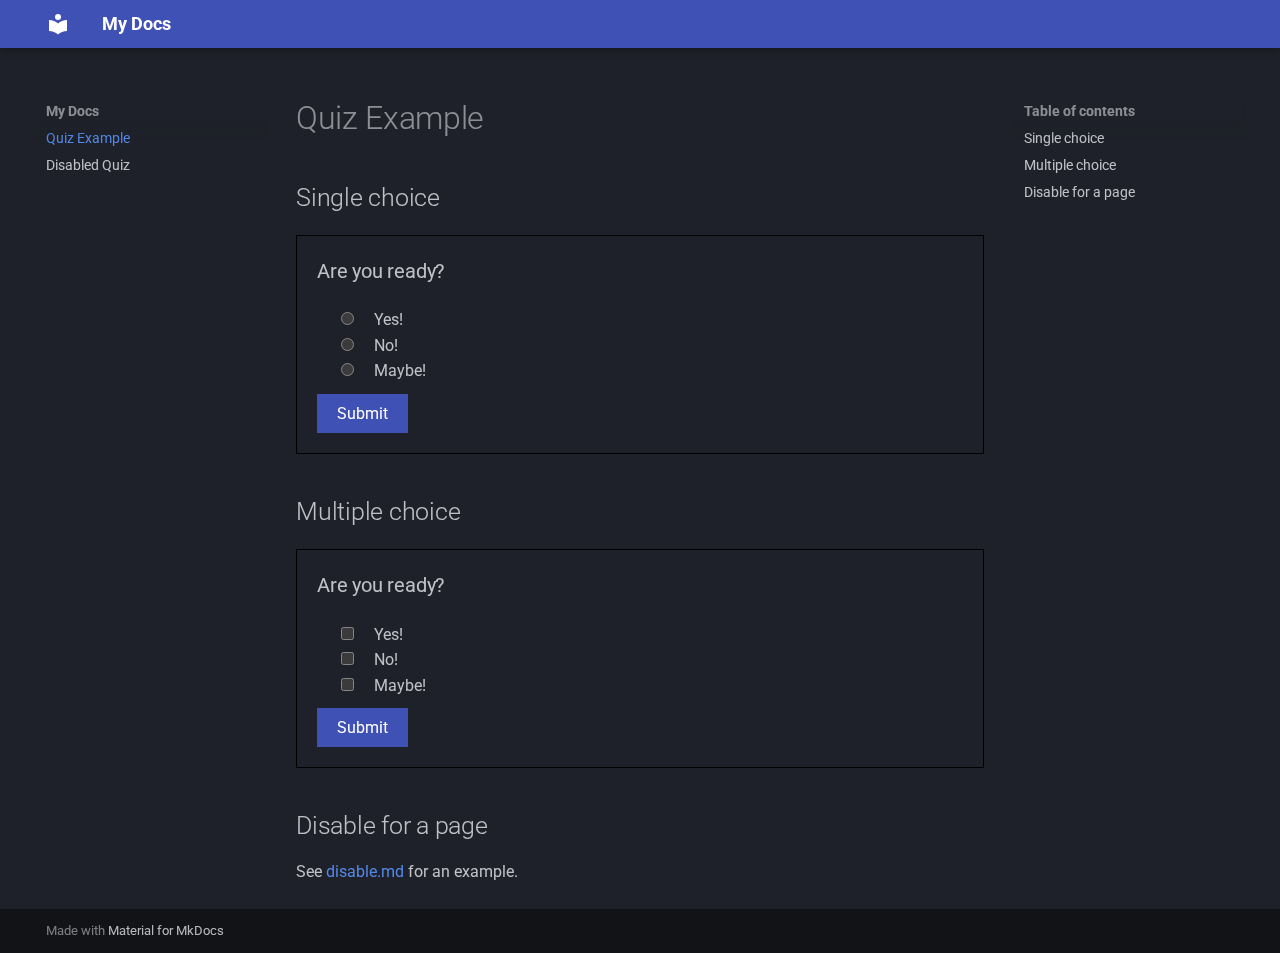
<file: index.html>
<!doctype html>
<html lang="en" class="no-js">
  <head>
    
      <meta charset="utf-8">
      <meta name="viewport" content="width=device-width,initial-scale=1">
      
      
      
      
      
        <link rel="next" href="disable/">
      
      
      <link rel="icon" href="assets/images/favicon.png">
      <meta name="generator" content="mkdocs-1.5.3, mkdocs-material-9.5.2">
    
    
      
        <title>My Docs</title>
      
    
    
      <link rel="stylesheet" href="assets/stylesheets/main.50c56a3b.min.css">
      
        
        <link rel="stylesheet" href="assets/stylesheets/palette.06af60db.min.css">
      
      


    
    
      
    
    
      
        
        
        <link rel="preconnect" href="https://fonts.gstatic.com" crossorigin>
        <link rel="stylesheet" href="https://fonts.googleapis.com/css?family=Roboto:300,300i,400,400i,700,700i%7CRoboto+Mono:400,400i,700,700i&display=fallback">
        <style>:root{--md-text-font:"Roboto";--md-code-font:"Roboto Mono"}</style>
      
    
    
    <script>__md_scope=new URL(".",location),__md_hash=e=>[...e].reduce((e,_)=>(e<<5)-e+_.charCodeAt(0),0),__md_get=(e,_=localStorage,t=__md_scope)=>JSON.parse(_.getItem(t.pathname+"."+e)),__md_set=(e,_,t=localStorage,a=__md_scope)=>{try{t.setItem(a.pathname+"."+e,JSON.stringify(_))}catch(e){}}</script>
    
      

    
    
    
  </head>
  
  
    
    
    
    
    
    <body dir="ltr" data-md-color-scheme="slate" data-md-color-primary="indigo" data-md-color-accent="indigo">
  
    
    <input class="md-toggle" data-md-toggle="drawer" type="checkbox" id="__drawer" autocomplete="off">
    <input class="md-toggle" data-md-toggle="search" type="checkbox" id="__search" autocomplete="off">
    <label class="md-overlay" for="__drawer"></label>
    <div data-md-component="skip">
      
        
        <a href="#quiz-example" class="md-skip">
          Skip to content
        </a>
      
    </div>
    <div data-md-component="announce">
      
    </div>
    
    
      

  

<header class="md-header md-header--shadow" data-md-component="header">
  <nav class="md-header__inner md-grid" aria-label="Header">
    <a href="." title="My Docs" class="md-header__button md-logo" aria-label="My Docs" data-md-component="logo">
      
  
  <svg xmlns="http://www.w3.org/2000/svg" viewBox="0 0 24 24"><path d="M12 8a3 3 0 0 0 3-3 3 3 0 0 0-3-3 3 3 0 0 0-3 3 3 3 0 0 0 3 3m0 3.54C9.64 9.35 6.5 8 3 8v11c3.5 0 6.64 1.35 9 3.54 2.36-2.19 5.5-3.54 9-3.54V8c-3.5 0-6.64 1.35-9 3.54Z"/></svg>

    </a>
    <label class="md-header__button md-icon" for="__drawer">
      
      <svg xmlns="http://www.w3.org/2000/svg" viewBox="0 0 24 24"><path d="M3 6h18v2H3V6m0 5h18v2H3v-2m0 5h18v2H3v-2Z"/></svg>
    </label>
    <div class="md-header__title" data-md-component="header-title">
      <div class="md-header__ellipsis">
        <div class="md-header__topic">
          <span class="md-ellipsis">
            My Docs
          </span>
        </div>
        <div class="md-header__topic" data-md-component="header-topic">
          <span class="md-ellipsis">
            
              Quiz Example
            
          </span>
        </div>
      </div>
    </div>
    
      
    
    
    
    
    
  </nav>
  
</header>
    
    <div class="md-container" data-md-component="container">
      
      
        
          
        
      
      <main class="md-main" data-md-component="main">
        <div class="md-main__inner md-grid">
          
            
              
              <div class="md-sidebar md-sidebar--primary" data-md-component="sidebar" data-md-type="navigation" >
                <div class="md-sidebar__scrollwrap">
                  <div class="md-sidebar__inner">
                    



<nav class="md-nav md-nav--primary" aria-label="Navigation" data-md-level="0">
  <label class="md-nav__title" for="__drawer">
    <a href="." title="My Docs" class="md-nav__button md-logo" aria-label="My Docs" data-md-component="logo">
      
  
  <svg xmlns="http://www.w3.org/2000/svg" viewBox="0 0 24 24"><path d="M12 8a3 3 0 0 0 3-3 3 3 0 0 0-3-3 3 3 0 0 0-3 3 3 3 0 0 0 3 3m0 3.54C9.64 9.35 6.5 8 3 8v11c3.5 0 6.64 1.35 9 3.54 2.36-2.19 5.5-3.54 9-3.54V8c-3.5 0-6.64 1.35-9 3.54Z"/></svg>

    </a>
    My Docs
  </label>
  
  <ul class="md-nav__list" data-md-scrollfix>
    
      
      
  
  
    
  
  
  
    <li class="md-nav__item md-nav__item--active">
      
      <input class="md-nav__toggle md-toggle" type="checkbox" id="__toc">
      
      
        
      
      
        <label class="md-nav__link md-nav__link--active" for="__toc">
          
  
  <span class="md-ellipsis">
    Quiz Example
  </span>
  

          <span class="md-nav__icon md-icon"></span>
        </label>
      
      <a href="." class="md-nav__link md-nav__link--active">
        
  
  <span class="md-ellipsis">
    Quiz Example
  </span>
  

      </a>
      
        

<nav class="md-nav md-nav--secondary" aria-label="Table of contents">
  
  
  
    
  
  
    <label class="md-nav__title" for="__toc">
      <span class="md-nav__icon md-icon"></span>
      Table of contents
    </label>
    <ul class="md-nav__list" data-md-component="toc" data-md-scrollfix>
      
        <li class="md-nav__item">
  <a href="#single-choice" class="md-nav__link">
    <span class="md-ellipsis">
      Single choice
    </span>
  </a>
  
</li>
      
        <li class="md-nav__item">
  <a href="#multiple-choice" class="md-nav__link">
    <span class="md-ellipsis">
      Multiple choice
    </span>
  </a>
  
</li>
      
        <li class="md-nav__item">
  <a href="#disable-for-a-page" class="md-nav__link">
    <span class="md-ellipsis">
      Disable for a page
    </span>
  </a>
  
</li>
      
    </ul>
  
</nav>
      
    </li>
  

    
      
      
  
  
  
  
    <li class="md-nav__item">
      <a href="disable/" class="md-nav__link">
        
  
  <span class="md-ellipsis">
    Disabled Quiz
  </span>
  

      </a>
    </li>
  

    
  </ul>
</nav>
                  </div>
                </div>
              </div>
            
            
              
              <div class="md-sidebar md-sidebar--secondary" data-md-component="sidebar" data-md-type="toc" >
                <div class="md-sidebar__scrollwrap">
                  <div class="md-sidebar__inner">
                    

<nav class="md-nav md-nav--secondary" aria-label="Table of contents">
  
  
  
    
  
  
    <label class="md-nav__title" for="__toc">
      <span class="md-nav__icon md-icon"></span>
      Table of contents
    </label>
    <ul class="md-nav__list" data-md-component="toc" data-md-scrollfix>
      
        <li class="md-nav__item">
  <a href="#single-choice" class="md-nav__link">
    <span class="md-ellipsis">
      Single choice
    </span>
  </a>
  
</li>
      
        <li class="md-nav__item">
  <a href="#multiple-choice" class="md-nav__link">
    <span class="md-ellipsis">
      Multiple choice
    </span>
  </a>
  
</li>
      
        <li class="md-nav__item">
  <a href="#disable-for-a-page" class="md-nav__link">
    <span class="md-ellipsis">
      Disable for a page
    </span>
  </a>
  
</li>
      
    </ul>
  
</nav>
                  </div>
                </div>
              </div>
            
          
          
            <div class="md-content" data-md-component="content">
              <article class="md-content__inner md-typeset">
                
                  


<h1 id="quiz-example">Quiz Example</h1>
<h2 id="single-choice">Single choice</h2>
<div class="quiz"><h3>Are you ready?</h3><form><fieldset><div><input type="radio" name="answer" value="0" id="quiz-0-0" correct><label for="quiz-0-0">Yes!</label></div><div><input type="radio" name="answer" value="1" id="quiz-0-1" ><label for="quiz-0-1">No!</label></div><div><input type="radio" name="answer" value="2" id="quiz-0-2" ><label for="quiz-0-2">Maybe!</label></div></fieldset><button type="submit" class="quiz-button">Submit</button></form><section class="content hidden">
<h2>Provide some additional content</h2></section></div>

<h2 id="multiple-choice">Multiple choice</h2>
<div class="quiz"><h3>Are you ready?</h3><form><fieldset><div><input type="checkbox" name="answer" value="0" id="quiz-1-0" correct><label for="quiz-1-0">Yes!</label></div><div><input type="checkbox" name="answer" value="1" id="quiz-1-1" ><label for="quiz-1-1">No!</label></div><div><input type="checkbox" name="answer" value="2" id="quiz-1-2" correct><label for="quiz-1-2">Maybe!</label></div></fieldset><button type="submit" class="quiz-button">Submit</button></form><section class="content hidden">
<h2>Provide some additional content</h2></section></div>

<h2 id="disable-for-a-page">Disable for a page</h2>
<p>See <a href="disable/">disable.md</a> for an example.</p><style type="text/css">.quiz {
  border: 1px solid black;
  padding: 1rem;
  margin: 1rem 0;
}
/* Set margin-top of first quiz child */
.quiz > *:first-child {
  margin-top: 0;
}
.hidden {
  display: none;
}

form button {
  background-color: var(--md-primary-fg-color);
  border: none;
  color: var(--md-primary-bg-color);
  padding: 0.5rem 1rem;
  text-align: center;
  text-decoration: none;
  display: inline-block;
  font-size: 0.8rem;
}

.wrong label {
  color: red;
}
.correct label {
  color: green;
}

fieldset {
  border: none;
  display: flex;
  flex-direction: column;
}
fieldset input {
  margin: 0 10px;
}
fieldset label {
  margin: 0 10px;
}

label.correct {
  color: green;
}
label.wrong {
  color: red;
}
input[type='radio'].correct {
  accent-color: green;
}
input[type='radio'].wrong {
  accent-color: red;
}
.content {
  margin: 10px;
}
</style><script type="text/javascript" defer>document.querySelectorAll('.quiz').forEach((quiz) => {
  let form = quiz.querySelector('form');
  let fieldset = form.querySelector('fieldset');
  form.addEventListener('submit', (event) => {
    event.preventDefault();
    let selectedAnswers = form.querySelectorAll('input[name="answer"]:checked');
    let correctAnswers = fieldset.querySelectorAll(
      'input[name="answer"][correct]'
    );
    // Check if all correct answers are selected
    let is_correct = selectedAnswers.length === correctAnswers.length;
    for (let i = 0; i < selectedAnswers.length; i++) {
      if (!selectedAnswers[i].hasAttribute('correct')) {
        is_correct = false;
        break;
      }
    }
    let section = quiz.querySelector('section');
    if (is_correct) {
      section.classList.remove('hidden');
      resetFieldset(fieldset);
      // Mark all fields with colors
      const allAnswers = fieldset.querySelectorAll('input[name="answer"]');
      for (let i = 0; i < allAnswers.length; i++) {
        if (allAnswers[i].hasAttribute('correct')) {
          allAnswers[i].parentElement.classList.add('correct');
        } else {
          allAnswers[i].parentElement.classList.add('wrong');
        }
      }
    } else {
      section.classList.add('hidden');
      resetFieldset(fieldset);
      // Mark wrong fields with colors
      for (let i = 0; i < selectedAnswers.length; i++) {
        if (!selectedAnswers[i].hasAttribute('correct')) {
          selectedAnswers[i].parentElement.classList.add('wrong');
        } else {
          selectedAnswers[i].parentElement.classList.add('correct');
        }
      }
    }
  });
});

function resetFieldset(fieldset) {
  const fieldsetChildren = fieldset.children;
  for (let i = 0; i < fieldsetChildren.length; i++) {
    fieldsetChildren[i].classList.remove('wrong');
    fieldsetChildren[i].classList.remove('correct');
  }
}
</script>












                
              </article>
            </div>
          
          
<script>var target=document.getElementById(location.hash.slice(1));target&&target.name&&(target.checked=target.name.startsWith("__tabbed_"))</script>
        </div>
        
      </main>
      
        <footer class="md-footer">
  
  <div class="md-footer-meta md-typeset">
    <div class="md-footer-meta__inner md-grid">
      <div class="md-copyright">
  
  
    Made with
    <a href="https://squidfunk.github.io/mkdocs-material/" target="_blank" rel="noopener">
      Material for MkDocs
    </a>
  
</div>
      
    </div>
  </div>
</footer>
      
    </div>
    <div class="md-dialog" data-md-component="dialog">
      <div class="md-dialog__inner md-typeset"></div>
    </div>
    
    
    <script id="__config" type="application/json">{"base": ".", "features": [], "search": "assets/javascripts/workers/search.f886a092.min.js", "translations": {"clipboard.copied": "Copied to clipboard", "clipboard.copy": "Copy to clipboard", "search.result.more.one": "1 more on this page", "search.result.more.other": "# more on this page", "search.result.none": "No matching documents", "search.result.one": "1 matching document", "search.result.other": "# matching documents", "search.result.placeholder": "Type to start searching", "search.result.term.missing": "Missing", "select.version": "Select version"}}</script>
    
    
      <script src="assets/javascripts/bundle.d7c377c4.min.js"></script>
      
    
  </body>
</html>
</file>
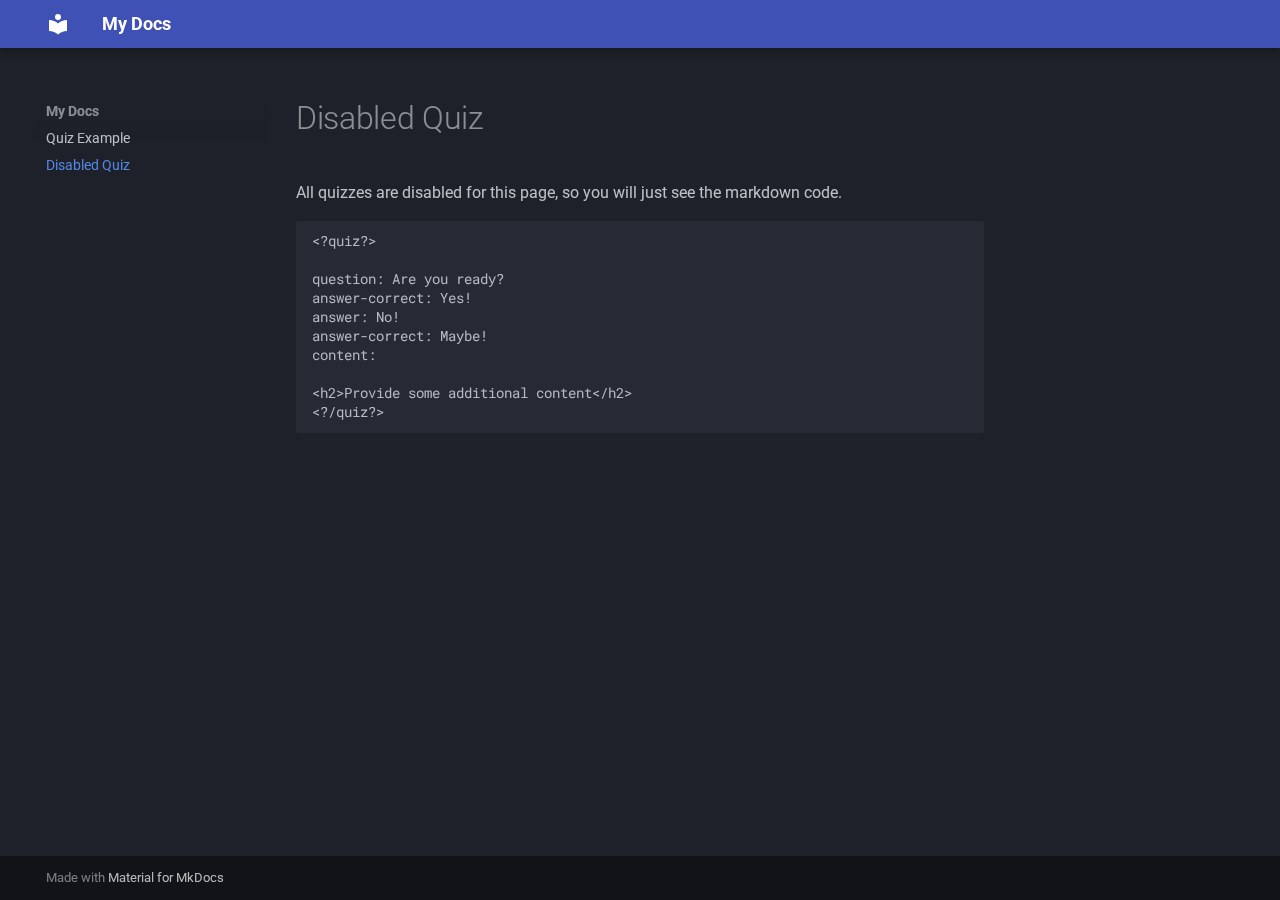
<file: disable/index.html>
<!doctype html>
<html lang="en" class="no-js">
  <head>
    
      <meta charset="utf-8">
      <meta name="viewport" content="width=device-width,initial-scale=1">
      
      
      
      
        <link rel="prev" href="..">
      
      
      
      <link rel="icon" href="../assets/images/favicon.png">
      <meta name="generator" content="mkdocs-1.5.3, mkdocs-material-9.5.2">
    
    
      
        <title>Disabled Quiz - My Docs</title>
      
    
    
      <link rel="stylesheet" href="../assets/stylesheets/main.50c56a3b.min.css">
      
        
        <link rel="stylesheet" href="../assets/stylesheets/palette.06af60db.min.css">
      
      


    
    
      
    
    
      
        
        
        <link rel="preconnect" href="https://fonts.gstatic.com" crossorigin>
        <link rel="stylesheet" href="https://fonts.googleapis.com/css?family=Roboto:300,300i,400,400i,700,700i%7CRoboto+Mono:400,400i,700,700i&display=fallback">
        <style>:root{--md-text-font:"Roboto";--md-code-font:"Roboto Mono"}</style>
      
    
    
    <script>__md_scope=new URL("..",location),__md_hash=e=>[...e].reduce((e,_)=>(e<<5)-e+_.charCodeAt(0),0),__md_get=(e,_=localStorage,t=__md_scope)=>JSON.parse(_.getItem(t.pathname+"."+e)),__md_set=(e,_,t=localStorage,a=__md_scope)=>{try{t.setItem(a.pathname+"."+e,JSON.stringify(_))}catch(e){}}</script>
    
      

    
    
    
  </head>
  
  
    
    
    
    
    
    <body dir="ltr" data-md-color-scheme="slate" data-md-color-primary="indigo" data-md-color-accent="indigo">
  
    
    <input class="md-toggle" data-md-toggle="drawer" type="checkbox" id="__drawer" autocomplete="off">
    <input class="md-toggle" data-md-toggle="search" type="checkbox" id="__search" autocomplete="off">
    <label class="md-overlay" for="__drawer"></label>
    <div data-md-component="skip">
      
        
        <a href="#disabled-quiz" class="md-skip">
          Skip to content
        </a>
      
    </div>
    <div data-md-component="announce">
      
    </div>
    
    
      

  

<header class="md-header md-header--shadow" data-md-component="header">
  <nav class="md-header__inner md-grid" aria-label="Header">
    <a href=".." title="My Docs" class="md-header__button md-logo" aria-label="My Docs" data-md-component="logo">
      
  
  <svg xmlns="http://www.w3.org/2000/svg" viewBox="0 0 24 24"><path d="M12 8a3 3 0 0 0 3-3 3 3 0 0 0-3-3 3 3 0 0 0-3 3 3 3 0 0 0 3 3m0 3.54C9.64 9.35 6.5 8 3 8v11c3.5 0 6.64 1.35 9 3.54 2.36-2.19 5.5-3.54 9-3.54V8c-3.5 0-6.64 1.35-9 3.54Z"/></svg>

    </a>
    <label class="md-header__button md-icon" for="__drawer">
      
      <svg xmlns="http://www.w3.org/2000/svg" viewBox="0 0 24 24"><path d="M3 6h18v2H3V6m0 5h18v2H3v-2m0 5h18v2H3v-2Z"/></svg>
    </label>
    <div class="md-header__title" data-md-component="header-title">
      <div class="md-header__ellipsis">
        <div class="md-header__topic">
          <span class="md-ellipsis">
            My Docs
          </span>
        </div>
        <div class="md-header__topic" data-md-component="header-topic">
          <span class="md-ellipsis">
            
              Disabled Quiz
            
          </span>
        </div>
      </div>
    </div>
    
      
    
    
    
    
    
  </nav>
  
</header>
    
    <div class="md-container" data-md-component="container">
      
      
        
          
        
      
      <main class="md-main" data-md-component="main">
        <div class="md-main__inner md-grid">
          
            
              
              <div class="md-sidebar md-sidebar--primary" data-md-component="sidebar" data-md-type="navigation" >
                <div class="md-sidebar__scrollwrap">
                  <div class="md-sidebar__inner">
                    



<nav class="md-nav md-nav--primary" aria-label="Navigation" data-md-level="0">
  <label class="md-nav__title" for="__drawer">
    <a href=".." title="My Docs" class="md-nav__button md-logo" aria-label="My Docs" data-md-component="logo">
      
  
  <svg xmlns="http://www.w3.org/2000/svg" viewBox="0 0 24 24"><path d="M12 8a3 3 0 0 0 3-3 3 3 0 0 0-3-3 3 3 0 0 0-3 3 3 3 0 0 0 3 3m0 3.54C9.64 9.35 6.5 8 3 8v11c3.5 0 6.64 1.35 9 3.54 2.36-2.19 5.5-3.54 9-3.54V8c-3.5 0-6.64 1.35-9 3.54Z"/></svg>

    </a>
    My Docs
  </label>
  
  <ul class="md-nav__list" data-md-scrollfix>
    
      
      
  
  
  
  
    <li class="md-nav__item">
      <a href=".." class="md-nav__link">
        
  
  <span class="md-ellipsis">
    Quiz Example
  </span>
  

      </a>
    </li>
  

    
      
      
  
  
    
  
  
  
    <li class="md-nav__item md-nav__item--active">
      
      <input class="md-nav__toggle md-toggle" type="checkbox" id="__toc">
      
      
        
      
      
      <a href="./" class="md-nav__link md-nav__link--active">
        
  
  <span class="md-ellipsis">
    Disabled Quiz
  </span>
  

      </a>
      
    </li>
  

    
  </ul>
</nav>
                  </div>
                </div>
              </div>
            
            
              
              <div class="md-sidebar md-sidebar--secondary" data-md-component="sidebar" data-md-type="toc" >
                <div class="md-sidebar__scrollwrap">
                  <div class="md-sidebar__inner">
                    

<nav class="md-nav md-nav--secondary" aria-label="Table of contents">
  
  
  
    
  
  
</nav>
                  </div>
                </div>
              </div>
            
          
          
            <div class="md-content" data-md-component="content">
              <article class="md-content__inner md-typeset">
                
                  


<h1 id="disabled-quiz">Disabled Quiz</h1>
<p>All quizzes are disabled for this page, so you will just see the markdown code.</p>
<pre><code class="language-markdown">&lt;?quiz?&gt;

question: Are you ready?
answer-correct: Yes!
answer: No!
answer-correct: Maybe!
content:

&lt;h2&gt;Provide some additional content&lt;/h2&gt;
&lt;?/quiz?&gt;
</code></pre><style type="text/css">.quiz {
  border: 1px solid black;
  padding: 1rem;
  margin: 1rem 0;
}
/* Set margin-top of first quiz child */
.quiz > *:first-child {
  margin-top: 0;
}
.hidden {
  display: none;
}

form button {
  background-color: var(--md-primary-fg-color);
  border: none;
  color: var(--md-primary-bg-color);
  padding: 0.5rem 1rem;
  text-align: center;
  text-decoration: none;
  display: inline-block;
  font-size: 0.8rem;
}

.wrong label {
  color: red;
}
.correct label {
  color: green;
}

fieldset {
  border: none;
  display: flex;
  flex-direction: column;
}
fieldset input {
  margin: 0 10px;
}
fieldset label {
  margin: 0 10px;
}

label.correct {
  color: green;
}
label.wrong {
  color: red;
}
input[type='radio'].correct {
  accent-color: green;
}
input[type='radio'].wrong {
  accent-color: red;
}
.content {
  margin: 10px;
}
</style><script type="text/javascript" defer>document.querySelectorAll('.quiz').forEach((quiz) => {
  let form = quiz.querySelector('form');
  let fieldset = form.querySelector('fieldset');
  form.addEventListener('submit', (event) => {
    event.preventDefault();
    let selectedAnswers = form.querySelectorAll('input[name="answer"]:checked');
    let correctAnswers = fieldset.querySelectorAll(
      'input[name="answer"][correct]'
    );
    // Check if all correct answers are selected
    let is_correct = selectedAnswers.length === correctAnswers.length;
    for (let i = 0; i < selectedAnswers.length; i++) {
      if (!selectedAnswers[i].hasAttribute('correct')) {
        is_correct = false;
        break;
      }
    }
    let section = quiz.querySelector('section');
    if (is_correct) {
      section.classList.remove('hidden');
      resetFieldset(fieldset);
      // Mark all fields with colors
      const allAnswers = fieldset.querySelectorAll('input[name="answer"]');
      for (let i = 0; i < allAnswers.length; i++) {
        if (allAnswers[i].hasAttribute('correct')) {
          allAnswers[i].parentElement.classList.add('correct');
        } else {
          allAnswers[i].parentElement.classList.add('wrong');
        }
      }
    } else {
      section.classList.add('hidden');
      resetFieldset(fieldset);
      // Mark wrong fields with colors
      for (let i = 0; i < selectedAnswers.length; i++) {
        if (!selectedAnswers[i].hasAttribute('correct')) {
          selectedAnswers[i].parentElement.classList.add('wrong');
        } else {
          selectedAnswers[i].parentElement.classList.add('correct');
        }
      }
    }
  });
});

function resetFieldset(fieldset) {
  const fieldsetChildren = fieldset.children;
  for (let i = 0; i < fieldsetChildren.length; i++) {
    fieldsetChildren[i].classList.remove('wrong');
    fieldsetChildren[i].classList.remove('correct');
  }
}
</script>







  
  






                
              </article>
            </div>
          
          
<script>var target=document.getElementById(location.hash.slice(1));target&&target.name&&(target.checked=target.name.startsWith("__tabbed_"))</script>
        </div>
        
      </main>
      
        <footer class="md-footer">
  
  <div class="md-footer-meta md-typeset">
    <div class="md-footer-meta__inner md-grid">
      <div class="md-copyright">
  
  
    Made with
    <a href="https://squidfunk.github.io/mkdocs-material/" target="_blank" rel="noopener">
      Material for MkDocs
    </a>
  
</div>
      
    </div>
  </div>
</footer>
      
    </div>
    <div class="md-dialog" data-md-component="dialog">
      <div class="md-dialog__inner md-typeset"></div>
    </div>
    
    
    <script id="__config" type="application/json">{"base": "..", "features": [], "search": "../assets/javascripts/workers/search.f886a092.min.js", "translations": {"clipboard.copied": "Copied to clipboard", "clipboard.copy": "Copy to clipboard", "search.result.more.one": "1 more on this page", "search.result.more.other": "# more on this page", "search.result.none": "No matching documents", "search.result.one": "1 matching document", "search.result.other": "# matching documents", "search.result.placeholder": "Type to start searching", "search.result.term.missing": "Missing", "select.version": "Select version"}}</script>
    
    
      <script src="../assets/javascripts/bundle.d7c377c4.min.js"></script>
      
    
  </body>
</html>
</file>
<file: assets/stylesheets/main.50c56a3b.min.css>
@charset "UTF-8";html{-webkit-text-size-adjust:none;-moz-text-size-adjust:none;text-size-adjust:none;box-sizing:border-box}*,:after,:before{box-sizing:inherit}@media (prefers-reduced-motion){*,:after,:before{transition:none!important}}body{margin:0}a,button,input,label{-webkit-tap-highlight-color:transparent}a{color:inherit;text-decoration:none}hr{border:0;box-sizing:initial;display:block;height:.05rem;overflow:visible;padding:0}small{font-size:80%}sub,sup{line-height:1em}img{border-style:none}table{border-collapse:initial;border-spacing:0}td,th{font-weight:400;vertical-align:top}button{background:#0000;border:0;font-family:inherit;font-size:inherit;margin:0;padding:0}input{border:0;outline:none}:root{--md-primary-fg-color:#4051b5;--md-primary-fg-color--light:#5d6cc0;--md-primary-fg-color--dark:#303fa1;--md-primary-bg-color:#fff;--md-primary-bg-color--light:#ffffffb3;--md-accent-fg-color:#526cfe;--md-accent-fg-color--transparent:#526cfe1a;--md-accent-bg-color:#fff;--md-accent-bg-color--light:#ffffffb3}[data-md-color-scheme=default]{color-scheme:light}[data-md-color-scheme=default] img[src$="#gh-dark-mode-only"],[data-md-color-scheme=default] img[src$="#only-dark"]{display:none}:root,[data-md-color-scheme=default]{--md-hue:225deg;--md-default-fg-color:#000000de;--md-default-fg-color--light:#0000008a;--md-default-fg-color--lighter:#00000052;--md-default-fg-color--lightest:#00000012;--md-default-bg-color:#fff;--md-default-bg-color--light:#ffffffb3;--md-default-bg-color--lighter:#ffffff4d;--md-default-bg-color--lightest:#ffffff1f;--md-code-fg-color:#36464e;--md-code-bg-color:#f5f5f5;--md-code-hl-color:#4287ff;--md-code-hl-color--light:#4287ff1a;--md-code-hl-number-color:#d52a2a;--md-code-hl-special-color:#db1457;--md-code-hl-function-color:#a846b9;--md-code-hl-constant-color:#6e59d9;--md-code-hl-keyword-color:#3f6ec6;--md-code-hl-string-color:#1c7d4d;--md-code-hl-name-color:var(--md-code-fg-color);--md-code-hl-operator-color:var(--md-default-fg-color--light);--md-code-hl-punctuation-color:var(--md-default-fg-color--light);--md-code-hl-comment-color:var(--md-default-fg-color--light);--md-code-hl-generic-color:var(--md-default-fg-color--light);--md-code-hl-variable-color:var(--md-default-fg-color--light);--md-typeset-color:var(--md-default-fg-color);--md-typeset-a-color:var(--md-primary-fg-color);--md-typeset-del-color:#f5503d26;--md-typeset-ins-color:#0bd57026;--md-typeset-kbd-color:#fafafa;--md-typeset-kbd-accent-color:#fff;--md-typeset-kbd-border-color:#b8b8b8;--md-typeset-mark-color:#ffff0080;--md-typeset-table-color:#0000001f;--md-typeset-table-color--light:rgba(0,0,0,.035);--md-admonition-fg-color:var(--md-default-fg-color);--md-admonition-bg-color:var(--md-default-bg-color);--md-warning-fg-color:#000000de;--md-warning-bg-color:#ff9;--md-footer-fg-color:#fff;--md-footer-fg-color--light:#ffffffb3;--md-footer-fg-color--lighter:#ffffff73;--md-footer-bg-color:#000000de;--md-footer-bg-color--dark:#00000052;--md-shadow-z1:0 0.2rem 0.5rem #0000000d,0 0 0.05rem #0000001a;--md-shadow-z2:0 0.2rem 0.5rem #0000001a,0 0 0.05rem #00000040;--md-shadow-z3:0 0.2rem 0.5rem #0003,0 0 0.05rem #00000059}.md-icon svg{fill:currentcolor;display:block;height:1.2rem;width:1.2rem}body{-webkit-font-smoothing:antialiased;-moz-osx-font-smoothing:grayscale;--md-text-font-family:var(--md-text-font,_),-apple-system,BlinkMacSystemFont,Helvetica,Arial,sans-serif;--md-code-font-family:var(--md-code-font,_),SFMono-Regular,Consolas,Menlo,monospace}aside,body,input{font-feature-settings:"kern","liga";color:var(--md-typeset-color);font-family:var(--md-text-font-family)}code,kbd,pre{font-feature-settings:"kern";font-family:var(--md-code-font-family)}:root{--md-typeset-table-sort-icon:url('data:image/svg+xml;charset=utf-8,<svg xmlns="http://www.w3.org/2000/svg" viewBox="0 0 24 24"><path d="m18 21-4-4h3V7h-3l4-4 4 4h-3v10h3M2 19v-2h10v2M2 13v-2h7v2M2 7V5h4v2H2Z"/></svg>');--md-typeset-table-sort-icon--asc:url('data:image/svg+xml;charset=utf-8,<svg xmlns="http://www.w3.org/2000/svg" viewBox="0 0 24 24"><path d="M19 17h3l-4 4-4-4h3V3h2M2 17h10v2H2M6 5v2H2V5m0 6h7v2H2v-2Z"/></svg>');--md-typeset-table-sort-icon--desc:url('data:image/svg+xml;charset=utf-8,<svg xmlns="http://www.w3.org/2000/svg" viewBox="0 0 24 24"><path d="M19 7h3l-4-4-4 4h3v14h2M2 17h10v2H2M6 5v2H2V5m0 6h7v2H2v-2Z"/></svg>')}.md-typeset{-webkit-print-color-adjust:exact;color-adjust:exact;font-size:.8rem;line-height:1.6}@media print{.md-typeset{font-size:.68rem}}.md-typeset blockquote,.md-typeset dl,.md-typeset figure,.md-typeset ol,.md-typeset pre,.md-typeset ul{margin-bottom:1em;margin-top:1em}.md-typeset h1{color:var(--md-default-fg-color--light);font-size:2em;line-height:1.3;margin:0 0 1.25em}.md-typeset h1,.md-typeset h2{font-weight:300;letter-spacing:-.01em}.md-typeset h2{font-size:1.5625em;line-height:1.4;margin:1.6em 0 .64em}.md-typeset h3{font-size:1.25em;font-weight:400;letter-spacing:-.01em;line-height:1.5;margin:1.6em 0 .8em}.md-typeset h2+h3{margin-top:.8em}.md-typeset h4{font-weight:700;letter-spacing:-.01em;margin:1em 0}.md-typeset h5,.md-typeset h6{color:var(--md-default-fg-color--light);font-size:.8em;font-weight:700;letter-spacing:-.01em;margin:1.25em 0}.md-typeset h5{text-transform:uppercase}.md-typeset hr{border-bottom:.05rem solid var(--md-default-fg-color--lightest);display:flow-root;margin:1.5em 0}.md-typeset a{color:var(--md-typeset-a-color);word-break:break-word}.md-typeset a,.md-typeset a:before{transition:color 125ms}.md-typeset a:focus,.md-typeset a:hover{color:var(--md-accent-fg-color)}.md-typeset a:focus code,.md-typeset a:hover code{background-color:var(--md-accent-fg-color--transparent)}.md-typeset a code{color:currentcolor;transition:background-color 125ms}.md-typeset a.focus-visible{outline-color:var(--md-accent-fg-color);outline-offset:.2rem}.md-typeset code,.md-typeset kbd,.md-typeset pre{color:var(--md-code-fg-color);direction:ltr;font-variant-ligatures:none}@media print{.md-typeset code,.md-typeset kbd,.md-typeset pre{white-space:pre-wrap}}.md-typeset code{background-color:var(--md-code-bg-color);border-radius:.1rem;-webkit-box-decoration-break:clone;box-decoration-break:clone;font-size:.85em;padding:0 .2941176471em;word-break:break-word}.md-typeset code:not(.focus-visible){-webkit-tap-highlight-color:transparent;outline:none}.md-typeset pre{display:flow-root;line-height:1.4;position:relative}.md-typeset pre>code{-webkit-box-decoration-break:slice;box-decoration-break:slice;box-shadow:none;display:block;margin:0;outline-color:var(--md-accent-fg-color);overflow:auto;padding:.7720588235em 1.1764705882em;scrollbar-color:var(--md-default-fg-color--lighter) #0000;scrollbar-width:thin;touch-action:auto;word-break:normal}.md-typeset pre>code:hover{scrollbar-color:var(--md-accent-fg-color) #0000}.md-typeset pre>code::-webkit-scrollbar{height:.2rem;width:.2rem}.md-typeset pre>code::-webkit-scrollbar-thumb{background-color:var(--md-default-fg-color--lighter)}.md-typeset pre>code::-webkit-scrollbar-thumb:hover{background-color:var(--md-accent-fg-color)}.md-typeset kbd{background-color:var(--md-typeset-kbd-color);border-radius:.1rem;box-shadow:0 .1rem 0 .05rem var(--md-typeset-kbd-border-color),0 .1rem 0 var(--md-typeset-kbd-border-color),0 -.1rem .2rem var(--md-typeset-kbd-accent-color) inset;color:var(--md-default-fg-color);display:inline-block;font-size:.75em;padding:0 .6666666667em;vertical-align:text-top;word-break:break-word}.md-typeset mark{background-color:var(--md-typeset-mark-color);-webkit-box-decoration-break:clone;box-decoration-break:clone;color:inherit;word-break:break-word}.md-typeset abbr{border-bottom:.05rem dotted var(--md-default-fg-color--light);cursor:help;text-decoration:none}.md-typeset small{opacity:.75}[dir=ltr] .md-typeset sub,[dir=ltr] .md-typeset sup{margin-left:.078125em}[dir=rtl] .md-typeset sub,[dir=rtl] .md-typeset sup{margin-right:.078125em}[dir=ltr] .md-typeset blockquote{padding-left:.6rem}[dir=rtl] .md-typeset blockquote{padding-right:.6rem}[dir=ltr] .md-typeset blockquote{border-left:.2rem solid var(--md-default-fg-color--lighter)}[dir=rtl] .md-typeset blockquote{border-right:.2rem solid var(--md-default-fg-color--lighter)}.md-typeset blockquote{color:var(--md-default-fg-color--light);margin-left:0;margin-right:0}.md-typeset ul{list-style-type:disc}[dir=ltr] .md-typeset ol,[dir=ltr] .md-typeset ul{margin-left:.625em}[dir=rtl] .md-typeset ol,[dir=rtl] .md-typeset ul{margin-right:.625em}.md-typeset ol,.md-typeset ul{padding:0}.md-typeset ol:not([hidden]),.md-typeset ul:not([hidden]){display:flow-root}.md-typeset ol ol,.md-typeset ul ol{list-style-type:lower-alpha}.md-typeset ol ol ol,.md-typeset ul ol ol{list-style-type:lower-roman}[dir=ltr] .md-typeset ol li,[dir=ltr] .md-typeset ul li{margin-left:1.25em}[dir=rtl] .md-typeset ol li,[dir=rtl] .md-typeset ul li{margin-right:1.25em}.md-typeset ol li,.md-typeset ul li{margin-bottom:.5em}.md-typeset ol li blockquote,.md-typeset ol li p,.md-typeset ul li blockquote,.md-typeset ul li p{margin:.5em 0}.md-typeset ol li:last-child,.md-typeset ul li:last-child{margin-bottom:0}[dir=ltr] .md-typeset ol li ol,[dir=ltr] .md-typeset ol li ul,[dir=ltr] .md-typeset ul li ol,[dir=ltr] .md-typeset ul li ul{margin-left:.625em}[dir=rtl] .md-typeset ol li ol,[dir=rtl] .md-typeset ol li ul,[dir=rtl] .md-typeset ul li ol,[dir=rtl] .md-typeset ul li ul{margin-right:.625em}.md-typeset ol li ol,.md-typeset ol li ul,.md-typeset ul li ol,.md-typeset ul li ul{margin-bottom:.5em;margin-top:.5em}[dir=ltr] .md-typeset dd{margin-left:1.875em}[dir=rtl] .md-typeset dd{margin-right:1.875em}.md-typeset dd{margin-bottom:1.5em;margin-top:1em}.md-typeset img,.md-typeset svg,.md-typeset video{height:auto;max-width:100%}.md-typeset img[align=left]{margin:1em 1em 1em 0}.md-typeset img[align=right]{margin:1em 0 1em 1em}.md-typeset img[align]:only-child{margin-top:0}.md-typeset figure{display:flow-root;margin:1em auto;max-width:100%;text-align:center;width:-webkit-fit-content;width:-moz-fit-content;width:fit-content}.md-typeset figure img{display:block}.md-typeset figcaption{font-style:italic;margin:1em auto;max-width:24rem}.md-typeset iframe{max-width:100%}.md-typeset table:not([class]){background-color:var(--md-default-bg-color);border:.05rem solid var(--md-typeset-table-color);border-radius:.1rem;display:inline-block;font-size:.64rem;max-width:100%;overflow:auto;touch-action:auto}@media print{.md-typeset table:not([class]){display:table}}.md-typeset table:not([class])+*{margin-top:1.5em}.md-typeset table:not([class]) td>:first-child,.md-typeset table:not([class]) th>:first-child{margin-top:0}.md-typeset table:not([class]) td>:last-child,.md-typeset table:not([class]) th>:last-child{margin-bottom:0}.md-typeset table:not([class]) td:not([align]),.md-typeset table:not([class]) th:not([align]){text-align:left}[dir=rtl] .md-typeset table:not([class]) td:not([align]),[dir=rtl] .md-typeset table:not([class]) th:not([align]){text-align:right}.md-typeset table:not([class]) th{font-weight:700;min-width:5rem;padding:.9375em 1.25em;vertical-align:top}.md-typeset table:not([class]) td{border-top:.05rem solid var(--md-typeset-table-color);padding:.9375em 1.25em;vertical-align:top}.md-typeset table:not([class]) tbody tr{transition:background-color 125ms}.md-typeset table:not([class]) tbody tr:hover{background-color:var(--md-typeset-table-color--light);box-shadow:0 .05rem 0 var(--md-default-bg-color) inset}.md-typeset table:not([class]) a{word-break:normal}.md-typeset table th[role=columnheader]{cursor:pointer}[dir=ltr] .md-typeset table th[role=columnheader]:after{margin-left:.5em}[dir=rtl] .md-typeset table th[role=columnheader]:after{margin-right:.5em}.md-typeset table th[role=columnheader]:after{content:"";display:inline-block;height:1.2em;-webkit-mask-image:var(--md-typeset-table-sort-icon);mask-image:var(--md-typeset-table-sort-icon);-webkit-mask-repeat:no-repeat;mask-repeat:no-repeat;-webkit-mask-size:contain;mask-size:contain;transition:background-color 125ms;vertical-align:text-bottom;width:1.2em}.md-typeset table th[role=columnheader]:hover:after{background-color:var(--md-default-fg-color--lighter)}.md-typeset table th[role=columnheader][aria-sort=ascending]:after{background-color:var(--md-default-fg-color--light);-webkit-mask-image:var(--md-typeset-table-sort-icon--asc);mask-image:var(--md-typeset-table-sort-icon--asc)}.md-typeset table th[role=columnheader][aria-sort=descending]:after{background-color:var(--md-default-fg-color--light);-webkit-mask-image:var(--md-typeset-table-sort-icon--desc);mask-image:var(--md-typeset-table-sort-icon--desc)}.md-typeset__scrollwrap{margin:1em -.8rem;overflow-x:auto;touch-action:auto}.md-typeset__table{display:inline-block;margin-bottom:.5em;padding:0 .8rem}@media print{.md-typeset__table{display:block}}html .md-typeset__table table{display:table;margin:0;overflow:hidden;width:100%}@media screen and (max-width:44.984375em){.md-content__inner>pre{margin:1em -.8rem}.md-content__inner>pre code{border-radius:0}}.md-typeset .md-author{border-radius:100%;display:block;flex-shrink:0;height:1.6rem;overflow:hidden;position:relative;transition:color 125ms,transform 125ms;width:1.6rem}.md-typeset .md-author img{display:block}.md-typeset .md-author--more{background:var(--md-default-fg-color--lightest);color:var(--md-default-fg-color--lighter);font-size:.6rem;font-weight:700;line-height:1.6rem;text-align:center}.md-typeset .md-author--long{height:2.4rem;width:2.4rem}.md-typeset a.md-author{transform:scale(1)}.md-typeset a.md-author img{filter:grayscale(100%) opacity(75%);transition:filter 125ms}.md-typeset a.md-author:focus,.md-typeset a.md-author:hover{transform:scale(1.1);z-index:1}.md-typeset a.md-author:focus img,.md-typeset a.md-author:hover img{filter:grayscale(0)}.md-banner{background-color:var(--md-footer-bg-color);color:var(--md-footer-fg-color);overflow:auto}@media print{.md-banner{display:none}}.md-banner--warning{background-color:var(--md-warning-bg-color);color:var(--md-warning-fg-color)}.md-banner__inner{font-size:.7rem;margin:.6rem auto;padding:0 .8rem}[dir=ltr] .md-banner__button{float:right}[dir=rtl] .md-banner__button{float:left}.md-banner__button{color:inherit;cursor:pointer;transition:opacity .25s}.no-js .md-banner__button{display:none}.md-banner__button:hover{opacity:.7}html{font-size:125%;height:100%;overflow-x:hidden}@media screen and (min-width:100em){html{font-size:137.5%}}@media screen and (min-width:125em){html{font-size:150%}}body{background-color:var(--md-default-bg-color);display:flex;flex-direction:column;font-size:.5rem;min-height:100%;position:relative;width:100%}@media print{body{display:block}}@media screen and (max-width:59.984375em){body[data-md-scrolllock]{position:fixed}}.md-grid{margin-left:auto;margin-right:auto;max-width:61rem}.md-container{display:flex;flex-direction:column;flex-grow:1}@media print{.md-container{display:block}}.md-main{flex-grow:1}.md-main__inner{display:flex;height:100%;margin-top:1.5rem}.md-ellipsis{overflow:hidden;text-overflow:ellipsis}.md-toggle{display:none}.md-option{height:0;opacity:0;position:absolute;width:0}.md-option:checked+label:not([hidden]){display:block}.md-option.focus-visible+label{outline-color:var(--md-accent-fg-color);outline-style:auto}.md-skip{background-color:var(--md-default-fg-color);border-radius:.1rem;color:var(--md-default-bg-color);font-size:.64rem;margin:.5rem;opacity:0;outline-color:var(--md-accent-fg-color);padding:.3rem .5rem;position:fixed;transform:translateY(.4rem);z-index:-1}.md-skip:focus{opacity:1;transform:translateY(0);transition:transform .25s cubic-bezier(.4,0,.2,1),opacity 175ms 75ms;z-index:10}@page{margin:25mm}:root{--md-clipboard-icon:url('data:image/svg+xml;charset=utf-8,<svg xmlns="http://www.w3.org/2000/svg" viewBox="0 0 24 24"><path d="M19 21H8V7h11m0-2H8a2 2 0 0 0-2 2v14a2 2 0 0 0 2 2h11a2 2 0 0 0 2-2V7a2 2 0 0 0-2-2m-3-4H4a2 2 0 0 0-2 2v14h2V3h12V1Z"/></svg>')}.md-clipboard{border-radius:.1rem;color:var(--md-default-fg-color--lightest);cursor:pointer;height:1.5em;outline-color:var(--md-accent-fg-color);outline-offset:.1rem;position:absolute;right:.5em;top:.5em;transition:color .25s;width:1.5em;z-index:1}@media print{.md-clipboard{display:none}}.md-clipboard:not(.focus-visible){-webkit-tap-highlight-color:transparent;outline:none}:hover>.md-clipboard{color:var(--md-default-fg-color--light)}.md-clipboard:focus,.md-clipboard:hover{color:var(--md-accent-fg-color)}.md-clipboard:after{background-color:currentcolor;content:"";display:block;height:1.125em;margin:0 auto;-webkit-mask-image:var(--md-clipboard-icon);mask-image:var(--md-clipboard-icon);-webkit-mask-position:center;mask-position:center;-webkit-mask-repeat:no-repeat;mask-repeat:no-repeat;-webkit-mask-size:contain;mask-size:contain;width:1.125em}.md-clipboard--inline{cursor:pointer}.md-clipboard--inline code{transition:color .25s,background-color .25s}.md-clipboard--inline:focus code,.md-clipboard--inline:hover code{background-color:var(--md-accent-fg-color--transparent);color:var(--md-accent-fg-color)}@keyframes consent{0%{opacity:0;transform:translateY(100%)}to{opacity:1;transform:translateY(0)}}@keyframes overlay{0%{opacity:0}to{opacity:1}}.md-consent__overlay{animation:overlay .25s both;-webkit-backdrop-filter:blur(.1rem);backdrop-filter:blur(.1rem);background-color:#0000008a;height:100%;opacity:1;position:fixed;top:0;width:100%;z-index:5}.md-consent__inner{animation:consent .5s cubic-bezier(.1,.7,.1,1) both;background-color:var(--md-default-bg-color);border:0;border-radius:.1rem;bottom:0;box-shadow:0 0 .2rem #0000001a,0 .2rem .4rem #0003;max-height:100%;overflow:auto;padding:0;position:fixed;width:100%;z-index:5}.md-consent__form{padding:.8rem}.md-consent__settings{display:none;margin:1em 0}input:checked+.md-consent__settings{display:block}.md-consent__controls{margin-bottom:.8rem}.md-typeset .md-consent__controls .md-button{display:inline}@media screen and (max-width:44.984375em){.md-typeset .md-consent__controls .md-button{display:block;margin-top:.4rem;text-align:center;width:100%}}.md-consent label{cursor:pointer}.md-content{flex-grow:1;min-width:0}.md-content__inner{margin:0 .8rem 1.2rem;padding-top:.6rem}@media screen and (min-width:76.25em){[dir=ltr] .md-sidebar--primary:not([hidden])~.md-content>.md-content__inner{margin-left:1.2rem}[dir=ltr] .md-sidebar--secondary:not([hidden])~.md-content>.md-content__inner,[dir=rtl] .md-sidebar--primary:not([hidden])~.md-content>.md-content__inner{margin-right:1.2rem}[dir=rtl] .md-sidebar--secondary:not([hidden])~.md-content>.md-content__inner{margin-left:1.2rem}}.md-content__inner:before{content:"";display:block;height:.4rem}.md-content__inner>:last-child{margin-bottom:0}[dir=ltr] .md-content__button{float:right}[dir=rtl] .md-content__button{float:left}[dir=ltr] .md-content__button{margin-left:.4rem}[dir=rtl] .md-content__button{margin-right:.4rem}.md-content__button{margin:.4rem 0;padding:0}@media print{.md-content__button{display:none}}.md-typeset .md-content__button{color:var(--md-default-fg-color--lighter)}.md-content__button svg{display:inline;vertical-align:top}[dir=rtl] .md-content__button svg{transform:scaleX(-1)}[dir=ltr] .md-dialog{right:.8rem}[dir=rtl] .md-dialog{left:.8rem}.md-dialog{background-color:var(--md-default-fg-color);border-radius:.1rem;bottom:.8rem;box-shadow:var(--md-shadow-z3);min-width:11.1rem;opacity:0;padding:.4rem .6rem;pointer-events:none;position:fixed;transform:translateY(100%);transition:transform 0ms .4s,opacity .4s;z-index:4}@media print{.md-dialog{display:none}}.md-dialog--active{opacity:1;pointer-events:auto;transform:translateY(0);transition:transform .4s cubic-bezier(.075,.85,.175,1),opacity .4s}.md-dialog__inner{color:var(--md-default-bg-color);font-size:.7rem}.md-feedback{margin:2em 0 1em;text-align:center}.md-feedback fieldset{border:none;margin:0;padding:0}.md-feedback__title{font-weight:700;margin:1em auto}.md-feedback__inner{position:relative}.md-feedback__list{display:flex;flex-wrap:wrap;place-content:baseline center;position:relative}.md-feedback__list:hover .md-icon:not(:disabled){color:var(--md-default-fg-color--lighter)}:disabled .md-feedback__list{min-height:1.8rem}.md-feedback__icon{color:var(--md-default-fg-color--light);cursor:pointer;flex-shrink:0;margin:0 .1rem;transition:color 125ms}.md-feedback__icon:not(:disabled).md-icon:hover{color:var(--md-accent-fg-color)}.md-feedback__icon:disabled{color:var(--md-default-fg-color--lightest);pointer-events:none}.md-feedback__note{opacity:0;position:relative;transform:translateY(.4rem);transition:transform .4s cubic-bezier(.1,.7,.1,1),opacity .15s}.md-feedback__note>*{margin:0 auto;max-width:16rem}:disabled .md-feedback__note{opacity:1;transform:translateY(0)}.md-footer{background-color:var(--md-footer-bg-color);color:var(--md-footer-fg-color)}@media print{.md-footer{display:none}}.md-footer__inner{justify-content:space-between;overflow:auto;padding:.2rem}.md-footer__inner:not([hidden]){display:flex}.md-footer__link{align-items:end;display:flex;flex-grow:0.01;margin-bottom:.4rem;margin-top:1rem;max-width:100%;outline-color:var(--md-accent-fg-color);overflow:hidden;transition:opacity .25s}.md-footer__link:focus,.md-footer__link:hover{opacity:.7}[dir=rtl] .md-footer__link svg{transform:scaleX(-1)}@media screen and (max-width:44.984375em){.md-footer__link--prev{flex-shrink:0}.md-footer__link--prev .md-footer__title{display:none}}[dir=ltr] .md-footer__link--next{margin-left:auto}[dir=rtl] .md-footer__link--next{margin-right:auto}.md-footer__link--next{text-align:right}[dir=rtl] .md-footer__link--next{text-align:left}.md-footer__title{flex-grow:1;font-size:.9rem;margin-bottom:.7rem;max-width:calc(100% - 2.4rem);padding:0 1rem;white-space:nowrap}.md-footer__button{margin:.2rem;padding:.4rem}.md-footer__direction{font-size:.64rem;opacity:.7}.md-footer-meta{background-color:var(--md-footer-bg-color--dark)}.md-footer-meta__inner{display:flex;flex-wrap:wrap;justify-content:space-between;padding:.2rem}html .md-footer-meta.md-typeset a{color:var(--md-footer-fg-color--light)}html .md-footer-meta.md-typeset a:focus,html .md-footer-meta.md-typeset a:hover{color:var(--md-footer-fg-color)}.md-copyright{color:var(--md-footer-fg-color--lighter);font-size:.64rem;margin:auto .6rem;padding:.4rem 0;width:100%}@media screen and (min-width:45em){.md-copyright{width:auto}}.md-copyright__highlight{color:var(--md-footer-fg-color--light)}.md-social{display:inline-flex;gap:.2rem;margin:0 .4rem;padding:.2rem 0 .6rem}@media screen and (min-width:45em){.md-social{padding:.6rem 0}}.md-social__link{display:inline-block;height:1.6rem;text-align:center;width:1.6rem}.md-social__link:before{line-height:1.9}.md-social__link svg{fill:currentcolor;max-height:.8rem;vertical-align:-25%}.md-typeset .md-button{border:.1rem solid;border-radius:.1rem;color:var(--md-primary-fg-color);cursor:pointer;display:inline-block;font-weight:700;padding:.625em 2em;transition:color 125ms,background-color 125ms,border-color 125ms}.md-typeset .md-button--primary{background-color:var(--md-primary-fg-color);border-color:var(--md-primary-fg-color);color:var(--md-primary-bg-color)}.md-typeset .md-button:focus,.md-typeset .md-button:hover{background-color:var(--md-accent-fg-color);border-color:var(--md-accent-fg-color);color:var(--md-accent-bg-color)}[dir=ltr] .md-typeset .md-input{border-top-left-radius:.1rem}[dir=ltr] .md-typeset .md-input,[dir=rtl] .md-typeset .md-input{border-top-right-radius:.1rem}[dir=rtl] .md-typeset .md-input{border-top-left-radius:.1rem}.md-typeset .md-input{border-bottom:.1rem solid var(--md-default-fg-color--lighter);box-shadow:var(--md-shadow-z1);font-size:.8rem;height:1.8rem;padding:0 .6rem;transition:border .25s,box-shadow .25s}.md-typeset .md-input:focus,.md-typeset .md-input:hover{border-bottom-color:var(--md-accent-fg-color);box-shadow:var(--md-shadow-z2)}.md-typeset .md-input--stretch{width:100%}.md-header{background-color:var(--md-primary-fg-color);box-shadow:0 0 .2rem #0000,0 .2rem .4rem #0000;color:var(--md-primary-bg-color);display:block;left:0;position:sticky;right:0;top:0;z-index:4}@media print{.md-header{display:none}}.md-header[hidden]{transform:translateY(-100%);transition:transform .25s cubic-bezier(.8,0,.6,1),box-shadow .25s}.md-header--shadow{box-shadow:0 0 .2rem #0000001a,0 .2rem .4rem #0003;transition:transform .25s cubic-bezier(.1,.7,.1,1),box-shadow .25s}.md-header__inner{align-items:center;display:flex;padding:0 .2rem}.md-header__button{color:currentcolor;cursor:pointer;margin:.2rem;outline-color:var(--md-accent-fg-color);padding:.4rem;position:relative;transition:opacity .25s;vertical-align:middle;z-index:1}.md-header__button:hover{opacity:.7}.md-header__button:not([hidden]){display:inline-block}.md-header__button:not(.focus-visible){-webkit-tap-highlight-color:transparent;outline:none}.md-header__button.md-logo{margin:.2rem;padding:.4rem}@media screen and (max-width:76.234375em){.md-header__button.md-logo{display:none}}.md-header__button.md-logo img,.md-header__button.md-logo svg{fill:currentcolor;display:block;height:1.2rem;width:auto}@media screen and (min-width:60em){.md-header__button[for=__search]{display:none}}.no-js .md-header__button[for=__search]{display:none}[dir=rtl] .md-header__button[for=__search] svg{transform:scaleX(-1)}@media screen and (min-width:76.25em){.md-header__button[for=__drawer]{display:none}}.md-header__topic{display:flex;max-width:100%;position:absolute;transition:transform .4s cubic-bezier(.1,.7,.1,1),opacity .15s;white-space:nowrap}.md-header__topic+.md-header__topic{opacity:0;pointer-events:none;transform:translateX(1.25rem);transition:transform .4s cubic-bezier(1,.7,.1,.1),opacity .15s;z-index:-1}[dir=rtl] .md-header__topic+.md-header__topic{transform:translateX(-1.25rem)}.md-header__topic:first-child{font-weight:700}[dir=ltr] .md-header__title{margin-left:1rem;margin-right:.4rem}[dir=rtl] .md-header__title{margin-left:.4rem;margin-right:1rem}.md-header__title{flex-grow:1;font-size:.9rem;height:2.4rem;line-height:2.4rem}.md-header__title--active .md-header__topic{opacity:0;pointer-events:none;transform:translateX(-1.25rem);transition:transform .4s cubic-bezier(1,.7,.1,.1),opacity .15s;z-index:-1}[dir=rtl] .md-header__title--active .md-header__topic{transform:translateX(1.25rem)}.md-header__title--active .md-header__topic+.md-header__topic{opacity:1;pointer-events:auto;transform:translateX(0);transition:transform .4s cubic-bezier(.1,.7,.1,1),opacity .15s;z-index:0}.md-header__title>.md-header__ellipsis{height:100%;position:relative;width:100%}.md-header__option{display:flex;flex-shrink:0;max-width:100%;transition:max-width 0ms .25s,opacity .25s .25s;white-space:nowrap}[data-md-toggle=search]:checked~.md-header .md-header__option{max-width:0;opacity:0;transition:max-width 0ms,opacity 0ms}.md-header__option>input{bottom:0}.md-header__source{display:none}@media screen and (min-width:60em){[dir=ltr] .md-header__source{margin-left:1rem}[dir=rtl] .md-header__source{margin-right:1rem}.md-header__source{display:block;max-width:11.7rem;width:11.7rem}}@media screen and (min-width:76.25em){[dir=ltr] .md-header__source{margin-left:1.4rem}[dir=rtl] .md-header__source{margin-right:1.4rem}}.md-meta{color:var(--md-default-fg-color--light);font-size:.7rem;line-height:1.3}.md-meta__list{display:inline-flex;flex-wrap:wrap;list-style:none;margin:0;padding:0}.md-meta__item:not(:last-child):after{content:"·";margin-left:.2rem;margin-right:.2rem}.md-meta__link{color:var(--md-typeset-a-color)}.md-meta__link:focus,.md-meta__link:hover{color:var(--md-accent-fg-color)}.md-draft{background-color:#ff1744;border-radius:.125em;color:#fff;display:inline-block;font-weight:700;padding-left:.5714285714em;padding-right:.5714285714em}:root{--md-nav-icon--prev:url('data:image/svg+xml;charset=utf-8,<svg xmlns="http://www.w3.org/2000/svg" viewBox="0 0 24 24"><path d="M20 11v2H8l5.5 5.5-1.42 1.42L4.16 12l7.92-7.92L13.5 5.5 8 11h12Z"/></svg>');--md-nav-icon--next:url('data:image/svg+xml;charset=utf-8,<svg xmlns="http://www.w3.org/2000/svg" viewBox="0 0 24 24"><path d="M8.59 16.58 13.17 12 8.59 7.41 10 6l6 6-6 6-1.41-1.42Z"/></svg>');--md-toc-icon:url('data:image/svg+xml;charset=utf-8,<svg xmlns="http://www.w3.org/2000/svg" viewBox="0 0 24 24"><path d="M3 9h14V7H3v2m0 4h14v-2H3v2m0 4h14v-2H3v2m16 0h2v-2h-2v2m0-10v2h2V7h-2m0 6h2v-2h-2v2Z"/></svg>')}.md-nav{font-size:.7rem;line-height:1.3}.md-nav__title{color:var(--md-default-fg-color--light);display:block;font-weight:700;overflow:hidden;padding:0 .6rem;text-overflow:ellipsis}.md-nav__title .md-nav__button{display:none}.md-nav__title .md-nav__button img{height:100%;width:auto}.md-nav__title .md-nav__button.md-logo img,.md-nav__title .md-nav__button.md-logo svg{fill:currentcolor;display:block;height:2.4rem;max-width:100%;object-fit:contain;width:auto}.md-nav__list{list-style:none;margin:0;padding:0}.md-nav__link{align-items:flex-start;display:flex;gap:.4rem;margin-top:.625em;scroll-snap-align:start;transition:color 125ms}.md-nav__link--passed{color:var(--md-default-fg-color--light)}.md-nav__item .md-nav__link--active,.md-nav__item .md-nav__link--active code{color:var(--md-typeset-a-color)}.md-nav__link .md-ellipsis{position:relative}[dir=ltr] .md-nav__link .md-icon:last-child{margin-left:auto}[dir=rtl] .md-nav__link .md-icon:last-child{margin-right:auto}.md-nav__link svg{fill:currentcolor;flex-shrink:0;height:1.3em}.md-nav__link[for]:focus,.md-nav__link[for]:hover,.md-nav__link[href]:focus,.md-nav__link[href]:hover{color:var(--md-accent-fg-color);cursor:pointer}.md-nav__link.focus-visible{outline-color:var(--md-accent-fg-color);outline-offset:.2rem}.md-nav--primary .md-nav__link[for=__toc]{display:none}.md-nav--primary .md-nav__link[for=__toc] .md-icon:after{background-color:currentcolor;display:block;height:100%;-webkit-mask-image:var(--md-toc-icon);mask-image:var(--md-toc-icon);width:100%}.md-nav--primary .md-nav__link[for=__toc]~.md-nav{display:none}.md-nav__container>.md-nav__link{margin-top:0}.md-nav__container>.md-nav__link:first-child{flex-grow:1;min-width:0}.md-nav__icon{flex-shrink:0}.md-nav__source{display:none}@media screen and (max-width:76.234375em){.md-nav--primary,.md-nav--primary .md-nav{background-color:var(--md-default-bg-color);display:flex;flex-direction:column;height:100%;left:0;position:absolute;right:0;top:0;z-index:1}.md-nav--primary .md-nav__item,.md-nav--primary .md-nav__title{font-size:.8rem;line-height:1.5}.md-nav--primary .md-nav__title{background-color:var(--md-default-fg-color--lightest);color:var(--md-default-fg-color--light);cursor:pointer;height:5.6rem;line-height:2.4rem;padding:3rem .8rem .2rem;position:relative;white-space:nowrap}[dir=ltr] .md-nav--primary .md-nav__title .md-nav__icon{left:.4rem}[dir=rtl] .md-nav--primary .md-nav__title .md-nav__icon{right:.4rem}.md-nav--primary .md-nav__title .md-nav__icon{display:block;height:1.2rem;margin:.2rem;position:absolute;top:.4rem;width:1.2rem}.md-nav--primary .md-nav__title .md-nav__icon:after{background-color:currentcolor;content:"";display:block;height:100%;-webkit-mask-image:var(--md-nav-icon--prev);mask-image:var(--md-nav-icon--prev);-webkit-mask-position:center;mask-position:center;-webkit-mask-repeat:no-repeat;mask-repeat:no-repeat;-webkit-mask-size:contain;mask-size:contain;width:100%}.md-nav--primary .md-nav__title~.md-nav__list{background-color:var(--md-default-bg-color);box-shadow:0 .05rem 0 var(--md-default-fg-color--lightest) inset;overflow-y:auto;scroll-snap-type:y mandatory;touch-action:pan-y}.md-nav--primary .md-nav__title~.md-nav__list>:first-child{border-top:0}.md-nav--primary .md-nav__title[for=__drawer]{background-color:var(--md-primary-fg-color);color:var(--md-primary-bg-color);font-weight:700}.md-nav--primary .md-nav__title .md-logo{display:block;left:.2rem;margin:.2rem;padding:.4rem;position:absolute;right:.2rem;top:.2rem}.md-nav--primary .md-nav__list{flex:1}.md-nav--primary .md-nav__item{border-top:.05rem solid var(--md-default-fg-color--lightest)}.md-nav--primary .md-nav__item--active>.md-nav__link{color:var(--md-typeset-a-color)}.md-nav--primary .md-nav__item--active>.md-nav__link:focus,.md-nav--primary .md-nav__item--active>.md-nav__link:hover{color:var(--md-accent-fg-color)}.md-nav--primary .md-nav__link{margin-top:0;padding:.6rem .8rem}.md-nav--primary .md-nav__link svg{margin-top:.1em}.md-nav--primary .md-nav__link>.md-nav__link{padding:0}[dir=ltr] .md-nav--primary .md-nav__link .md-nav__icon{margin-right:-.2rem}[dir=rtl] .md-nav--primary .md-nav__link .md-nav__icon{margin-left:-.2rem}.md-nav--primary .md-nav__link .md-nav__icon{font-size:1.2rem;height:1.2rem;width:1.2rem}.md-nav--primary .md-nav__link .md-nav__icon:after{background-color:currentcolor;content:"";display:block;height:100%;-webkit-mask-image:var(--md-nav-icon--next);mask-image:var(--md-nav-icon--next);-webkit-mask-position:center;mask-position:center;-webkit-mask-repeat:no-repeat;mask-repeat:no-repeat;-webkit-mask-size:contain;mask-size:contain;width:100%}[dir=rtl] .md-nav--primary .md-nav__icon:after{transform:scale(-1)}.md-nav--primary .md-nav--secondary .md-nav{background-color:initial;position:static}[dir=ltr] .md-nav--primary .md-nav--secondary .md-nav .md-nav__link{padding-left:1.4rem}[dir=rtl] .md-nav--primary .md-nav--secondary .md-nav .md-nav__link{padding-right:1.4rem}[dir=ltr] .md-nav--primary .md-nav--secondary .md-nav .md-nav .md-nav__link{padding-left:2rem}[dir=rtl] .md-nav--primary .md-nav--secondary .md-nav .md-nav .md-nav__link{padding-right:2rem}[dir=ltr] .md-nav--primary .md-nav--secondary .md-nav .md-nav .md-nav .md-nav__link{padding-left:2.6rem}[dir=rtl] .md-nav--primary .md-nav--secondary .md-nav .md-nav .md-nav .md-nav__link{padding-right:2.6rem}[dir=ltr] .md-nav--primary .md-nav--secondary .md-nav .md-nav .md-nav .md-nav .md-nav__link{padding-left:3.2rem}[dir=rtl] .md-nav--primary .md-nav--secondary .md-nav .md-nav .md-nav .md-nav .md-nav__link{padding-right:3.2rem}.md-nav--secondary{background-color:initial}.md-nav__toggle~.md-nav{display:flex;opacity:0;transform:translateX(100%);transition:transform .25s cubic-bezier(.8,0,.6,1),opacity 125ms 50ms}[dir=rtl] .md-nav__toggle~.md-nav{transform:translateX(-100%)}.md-nav__toggle:checked~.md-nav{opacity:1;transform:translateX(0);transition:transform .25s cubic-bezier(.4,0,.2,1),opacity 125ms 125ms}.md-nav__toggle:checked~.md-nav>.md-nav__list{-webkit-backface-visibility:hidden;backface-visibility:hidden}}@media screen and (max-width:59.984375em){.md-nav--primary .md-nav__link[for=__toc]{display:flex}.md-nav--primary .md-nav__link[for=__toc] .md-icon:after{content:""}.md-nav--primary .md-nav__link[for=__toc]+.md-nav__link{display:none}.md-nav--primary .md-nav__link[for=__toc]~.md-nav{display:flex}.md-nav__source{background-color:var(--md-primary-fg-color--dark);color:var(--md-primary-bg-color);display:block;padding:0 .2rem}}@media screen and (min-width:60em) and (max-width:76.234375em){.md-nav--integrated .md-nav__link[for=__toc]{display:flex}.md-nav--integrated .md-nav__link[for=__toc] .md-icon:after{content:""}.md-nav--integrated .md-nav__link[for=__toc]+.md-nav__link{display:none}.md-nav--integrated .md-nav__link[for=__toc]~.md-nav{display:flex}}@media screen and (min-width:60em){.md-nav{margin-bottom:-.4rem}.md-nav--secondary .md-nav__title{background:var(--md-default-bg-color);box-shadow:0 0 .4rem .4rem var(--md-default-bg-color);position:sticky;top:0;z-index:1}.md-nav--secondary .md-nav__title[for=__toc]{scroll-snap-align:start}.md-nav--secondary .md-nav__title .md-nav__icon{display:none}[dir=ltr] .md-nav--secondary .md-nav__list{padding-left:.6rem}[dir=rtl] .md-nav--secondary .md-nav__list{padding-right:.6rem}.md-nav--secondary .md-nav__list{padding-bottom:.4rem}[dir=ltr] .md-nav--secondary .md-nav__item>.md-nav__link{margin-right:.4rem}[dir=rtl] .md-nav--secondary .md-nav__item>.md-nav__link{margin-left:.4rem}}@media screen and (min-width:76.25em){.md-nav{margin-bottom:-.4rem;transition:max-height .25s cubic-bezier(.86,0,.07,1)}.md-nav--primary .md-nav__title{background:var(--md-default-bg-color);box-shadow:0 0 .4rem .4rem var(--md-default-bg-color);position:sticky;top:0;z-index:1}.md-nav--primary .md-nav__title[for=__drawer]{scroll-snap-align:start}.md-nav--primary .md-nav__title .md-nav__icon{display:none}[dir=ltr] .md-nav--primary .md-nav__list{padding-left:.6rem}[dir=rtl] .md-nav--primary .md-nav__list{padding-right:.6rem}.md-nav--primary .md-nav__list{padding-bottom:.4rem}[dir=ltr] .md-nav--primary .md-nav__item>.md-nav__link{margin-right:.4rem}[dir=rtl] .md-nav--primary .md-nav__item>.md-nav__link{margin-left:.4rem}.md-nav__toggle~.md-nav{display:grid;grid-template-rows:0fr;opacity:0;transition:grid-template-rows .25s cubic-bezier(.86,0,.07,1),opacity .25s,visibility 0ms .25s;visibility:collapse}.md-nav__toggle~.md-nav>.md-nav__list{overflow:hidden}.md-nav__toggle.md-toggle--indeterminate~.md-nav,.md-nav__toggle:checked~.md-nav{grid-template-rows:1fr;opacity:1;transition:grid-template-rows .25s cubic-bezier(.86,0,.07,1),opacity .15s .1s,visibility 0ms;visibility:visible}.md-nav__toggle.md-toggle--indeterminate~.md-nav{transition:none}.md-nav__item--nested>.md-nav>.md-nav__title{display:none}.md-nav__item--section{display:block;margin:1.25em 0}.md-nav__item--section:last-child{margin-bottom:0}.md-nav__item--section>.md-nav__link{font-weight:700}.md-nav__item--section>.md-nav__link[for]{color:var(--md-default-fg-color--light)}.md-nav__item--section>.md-nav__link:not(.md-nav__container){pointer-events:none}.md-nav__item--section>.md-nav__link .md-icon,.md-nav__item--section>.md-nav__link>[for]{display:none}[dir=ltr] .md-nav__item--section>.md-nav{margin-left:-.6rem}[dir=rtl] .md-nav__item--section>.md-nav{margin-right:-.6rem}.md-nav__item--section>.md-nav{display:block;opacity:1;visibility:visible}.md-nav__item--section>.md-nav>.md-nav__list>.md-nav__item{padding:0}.md-nav__icon{border-radius:100%;height:.9rem;transition:background-color .25s;width:.9rem}.md-nav__icon:hover{background-color:var(--md-accent-fg-color--transparent)}.md-nav__icon:after{background-color:currentcolor;border-radius:100%;content:"";display:inline-block;height:100%;-webkit-mask-image:var(--md-nav-icon--next);mask-image:var(--md-nav-icon--next);-webkit-mask-position:center;mask-position:center;-webkit-mask-repeat:no-repeat;mask-repeat:no-repeat;-webkit-mask-size:contain;mask-size:contain;transition:transform .25s;vertical-align:-.1rem;width:100%}[dir=rtl] .md-nav__icon:after{transform:rotate(180deg)}.md-nav__item--nested .md-nav__toggle:checked~.md-nav__link .md-nav__icon:after,.md-nav__item--nested .md-toggle--indeterminate~.md-nav__link .md-nav__icon:after{transform:rotate(90deg)}.md-nav--lifted>.md-nav__list>.md-nav__item,.md-nav--lifted>.md-nav__title{display:none}.md-nav--lifted>.md-nav__list>.md-nav__item--active{display:block}.md-nav--lifted>.md-nav__list>.md-nav__item--active>.md-nav__link{background:var(--md-default-bg-color);box-shadow:0 0 .4rem .4rem var(--md-default-bg-color);margin-top:0;position:sticky;top:0;z-index:1}.md-nav--lifted>.md-nav__list>.md-nav__item--active>.md-nav__link:not(.md-nav__container){pointer-events:none}.md-nav--lifted>.md-nav__list>.md-nav__item--active.md-nav__item--section{margin:0}[dir=ltr] .md-nav--lifted>.md-nav__list>.md-nav__item>.md-nav{margin-left:-.6rem}[dir=rtl] .md-nav--lifted>.md-nav__list>.md-nav__item>.md-nav{margin-right:-.6rem}.md-nav--lifted>.md-nav__list>.md-nav__item>[for]{color:var(--md-default-fg-color--light)}.md-nav--lifted .md-nav[data-md-level="1"]{grid-template-rows:1fr;opacity:1;visibility:visible}.md-nav--integrated>.md-nav__list>.md-nav__item--active:not(.md-nav__item--nested){padding:0 .6rem}.md-nav--integrated>.md-nav__list>.md-nav__item--active:not(.md-nav__item--nested)>.md-nav__link{padding:0}[dir=ltr] .md-nav--integrated>.md-nav__list>.md-nav__item--active .md-nav--secondary{border-left:.05rem solid var(--md-primary-fg-color)}[dir=rtl] .md-nav--integrated>.md-nav__list>.md-nav__item--active .md-nav--secondary{border-right:.05rem solid var(--md-primary-fg-color)}.md-nav--integrated>.md-nav__list>.md-nav__item--active .md-nav--secondary{display:block;margin-bottom:1.25em;opacity:1;visibility:visible}.md-nav--integrated>.md-nav__list>.md-nav__item--active .md-nav--secondary>.md-nav__list{overflow:visible;padding-bottom:0}.md-nav--integrated>.md-nav__list>.md-nav__item--active .md-nav--secondary>.md-nav__title{display:none}}.md-pagination{font-size:.8rem;font-weight:700;gap:.4rem}.md-pagination,.md-pagination>*{align-items:center;display:flex;justify-content:center}.md-pagination>*{border-radius:.2rem;height:1.8rem;min-width:1.8rem;text-align:center}.md-pagination__current{background-color:var(--md-default-fg-color--lightest);color:var(--md-default-fg-color--light)}.md-pagination__link{transition:color 125ms,background-color 125ms}.md-pagination__link:focus,.md-pagination__link:hover{background-color:var(--md-accent-fg-color--transparent);color:var(--md-accent-fg-color)}.md-pagination__link:focus svg,.md-pagination__link:hover svg{color:var(--md-accent-fg-color)}.md-pagination__link.focus-visible{outline-color:var(--md-accent-fg-color);outline-offset:.2rem}.md-pagination__link svg{fill:currentcolor;color:var(--md-default-fg-color--lighter);display:block;max-height:100%;width:1.2rem}.md-post__back{border-bottom:.05rem solid var(--md-default-fg-color--lightest);margin-bottom:1.2rem;padding-bottom:1.2rem}@media screen and (max-width:76.234375em){.md-post__back{display:none}}[dir=rtl] .md-post__back svg{transform:scaleX(-1)}.md-post__authors{display:flex;flex-direction:column;gap:.6rem;margin:0 .6rem 1.2rem}.md-post .md-post__meta a{transition:color 125ms}.md-post .md-post__meta a:focus,.md-post .md-post__meta a:hover{color:var(--md-accent-fg-color)}.md-post__title{color:var(--md-default-fg-color--light);font-weight:700}.md-post--excerpt{margin-bottom:3.2rem}.md-post--excerpt .md-post__header{align-items:center;display:flex;gap:.6rem;min-height:1.6rem}.md-post--excerpt .md-post__authors{align-items:center;display:inline-flex;flex-direction:row;gap:.2rem;margin:0;min-height:2.4rem}[dir=ltr] .md-post--excerpt .md-post__meta .md-meta__list{margin-right:.4rem}[dir=rtl] .md-post--excerpt .md-post__meta .md-meta__list{margin-left:.4rem}.md-post--excerpt .md-post__content>:first-child{--md-scroll-margin:6rem;margin-top:0}.md-post>.md-nav--secondary{margin:1em 0}.md-profile{align-items:center;display:flex;font-size:.7rem;gap:.6rem;line-height:1.4;width:100%}.md-profile__description{flex-grow:1}.md-content--post{display:flex}@media screen and (max-width:76.234375em){.md-content--post{flex-flow:column-reverse}}.md-content--post>.md-content__inner{min-width:0}@media screen and (min-width:76.25em){[dir=ltr] .md-content--post>.md-content__inner{margin-left:1.2rem}[dir=rtl] .md-content--post>.md-content__inner{margin-right:1.2rem}}@media screen and (max-width:76.234375em){.md-sidebar.md-sidebar--post{padding:0;position:static;width:100%}.md-sidebar.md-sidebar--post .md-sidebar__scrollwrap{overflow:visible}.md-sidebar.md-sidebar--post .md-sidebar__inner{padding:0}.md-sidebar.md-sidebar--post .md-post__meta{margin-left:.6rem;margin-right:.6rem}.md-sidebar.md-sidebar--post .md-nav__item{border:none;display:inline}.md-sidebar.md-sidebar--post .md-nav__list{display:inline-flex;flex-wrap:wrap;gap:.6rem;padding-bottom:.6rem;padding-top:.6rem}.md-sidebar.md-sidebar--post .md-nav__link{padding:0}.md-sidebar.md-sidebar--post .md-nav{height:auto;margin-bottom:0;position:static}}:root{--md-progress-value:0;--md-progress-delay:400ms}.md-progress{background:var(--md-primary-bg-color);height:.075rem;opacity:min(clamp(0,var(--md-progress-value),1),clamp(0,100 - var(--md-progress-value),1));position:fixed;top:0;transform:scaleX(calc(var(--md-progress-value)*1%));transform-origin:left;transition:transform .5s cubic-bezier(.19,1,.22,1),opacity .25s var(--md-progress-delay);width:100%;z-index:4}:root{--md-search-result-icon:url('data:image/svg+xml;charset=utf-8,<svg xmlns="http://www.w3.org/2000/svg" viewBox="0 0 24 24"><path d="M14 2H6a2 2 0 0 0-2 2v16a2 2 0 0 0 2 2h7c-.41-.25-.8-.56-1.14-.9-.33-.33-.61-.7-.86-1.1H6V4h7v5h5v1.18c.71.16 1.39.43 2 .82V8l-6-6m6.31 16.9c1.33-2.11.69-4.9-1.4-6.22-2.11-1.33-4.91-.68-6.22 1.4-1.34 2.11-.69 4.89 1.4 6.22 1.46.93 3.32.93 4.79.02L22 23.39 23.39 22l-3.08-3.1m-3.81.1a2.5 2.5 0 0 1-2.5-2.5 2.5 2.5 0 0 1 2.5-2.5 2.5 2.5 0 0 1 2.5 2.5 2.5 2.5 0 0 1-2.5 2.5Z"/></svg>')}.md-search{position:relative}@media screen and (min-width:60em){.md-search{padding:.2rem 0}}.no-js .md-search{display:none}.md-search__overlay{opacity:0;z-index:1}@media screen and (max-width:59.984375em){[dir=ltr] .md-search__overlay{left:-2.2rem}[dir=rtl] .md-search__overlay{right:-2.2rem}.md-search__overlay{background-color:var(--md-default-bg-color);border-radius:1rem;height:2rem;overflow:hidden;pointer-events:none;position:absolute;top:-1rem;transform-origin:center;transition:transform .3s .1s,opacity .2s .2s;width:2rem}[data-md-toggle=search]:checked~.md-header .md-search__overlay{opacity:1;transition:transform .4s,opacity .1s}}@media screen and (min-width:60em){[dir=ltr] .md-search__overlay{left:0}[dir=rtl] .md-search__overlay{right:0}.md-search__overlay{background-color:#0000008a;cursor:pointer;height:0;position:fixed;top:0;transition:width 0ms .25s,height 0ms .25s,opacity .25s;width:0}[data-md-toggle=search]:checked~.md-header .md-search__overlay{height:200vh;opacity:1;transition:width 0ms,height 0ms,opacity .25s;width:100%}}@media screen and (max-width:29.984375em){[data-md-toggle=search]:checked~.md-header .md-search__overlay{transform:scale(45)}}@media screen and (min-width:30em) and (max-width:44.984375em){[data-md-toggle=search]:checked~.md-header .md-search__overlay{transform:scale(60)}}@media screen and (min-width:45em) and (max-width:59.984375em){[data-md-toggle=search]:checked~.md-header .md-search__overlay{transform:scale(75)}}.md-search__inner{-webkit-backface-visibility:hidden;backface-visibility:hidden}@media screen and (max-width:59.984375em){[dir=ltr] .md-search__inner{left:0}[dir=rtl] .md-search__inner{right:0}.md-search__inner{height:0;opacity:0;overflow:hidden;position:fixed;top:0;transform:translateX(5%);transition:width 0ms .3s,height 0ms .3s,transform .15s cubic-bezier(.4,0,.2,1) .15s,opacity .15s .15s;width:0;z-index:2}[dir=rtl] .md-search__inner{transform:translateX(-5%)}[data-md-toggle=search]:checked~.md-header .md-search__inner{height:100%;opacity:1;transform:translateX(0);transition:width 0ms 0ms,height 0ms 0ms,transform .15s cubic-bezier(.1,.7,.1,1) .15s,opacity .15s .15s;width:100%}}@media screen and (min-width:60em){[dir=ltr] .md-search__inner{float:right}[dir=rtl] .md-search__inner{float:left}.md-search__inner{padding:.1rem 0;position:relative;transition:width .25s cubic-bezier(.1,.7,.1,1);width:11.7rem}}@media screen and (min-width:60em) and (max-width:76.234375em){[data-md-toggle=search]:checked~.md-header .md-search__inner{width:23.4rem}}@media screen and (min-width:76.25em){[data-md-toggle=search]:checked~.md-header .md-search__inner{width:34.4rem}}.md-search__form{background-color:var(--md-default-bg-color);box-shadow:0 0 .6rem #0000;height:2.4rem;position:relative;transition:color .25s,background-color .25s;z-index:2}@media screen and (min-width:60em){.md-search__form{background-color:#00000042;border-radius:.1rem;height:1.8rem}.md-search__form:hover{background-color:#ffffff1f}}[data-md-toggle=search]:checked~.md-header .md-search__form{background-color:var(--md-default-bg-color);border-radius:.1rem .1rem 0 0;box-shadow:0 0 .6rem #00000012;color:var(--md-default-fg-color)}[dir=ltr] .md-search__input{padding-left:3.6rem;padding-right:2.2rem}[dir=rtl] .md-search__input{padding-left:2.2rem;padding-right:3.6rem}.md-search__input{background:#0000;font-size:.9rem;height:100%;position:relative;text-overflow:ellipsis;width:100%;z-index:2}.md-search__input::placeholder{transition:color .25s}.md-search__input::placeholder,.md-search__input~.md-search__icon{color:var(--md-default-fg-color--light)}.md-search__input::-ms-clear{display:none}@media screen and (max-width:59.984375em){.md-search__input{font-size:.9rem;height:2.4rem;width:100%}}@media screen and (min-width:60em){[dir=ltr] .md-search__input{padding-left:2.2rem}[dir=rtl] .md-search__input{padding-right:2.2rem}.md-search__input{color:inherit;font-size:.8rem}.md-search__input::placeholder{color:var(--md-primary-bg-color--light)}.md-search__input+.md-search__icon{color:var(--md-primary-bg-color)}[data-md-toggle=search]:checked~.md-header .md-search__input{text-overflow:clip}[data-md-toggle=search]:checked~.md-header .md-search__input+.md-search__icon{color:var(--md-default-fg-color--light)}[data-md-toggle=search]:checked~.md-header .md-search__input::placeholder{color:#0000}}.md-search__icon{cursor:pointer;display:inline-block;height:1.2rem;transition:color .25s,opacity .25s;width:1.2rem}.md-search__icon:hover{opacity:.7}[dir=ltr] .md-search__icon[for=__search]{left:.5rem}[dir=rtl] .md-search__icon[for=__search]{right:.5rem}.md-search__icon[for=__search]{position:absolute;top:.3rem;z-index:2}[dir=rtl] .md-search__icon[for=__search] svg{transform:scaleX(-1)}@media screen and (max-width:59.984375em){[dir=ltr] .md-search__icon[for=__search]{left:.8rem}[dir=rtl] .md-search__icon[for=__search]{right:.8rem}.md-search__icon[for=__search]{top:.6rem}.md-search__icon[for=__search] svg:first-child{display:none}}@media screen and (min-width:60em){.md-search__icon[for=__search]{pointer-events:none}.md-search__icon[for=__search] svg:last-child{display:none}}[dir=ltr] .md-search__options{right:.5rem}[dir=rtl] .md-search__options{left:.5rem}.md-search__options{pointer-events:none;position:absolute;top:.3rem;z-index:2}@media screen and (max-width:59.984375em){[dir=ltr] .md-search__options{right:.8rem}[dir=rtl] .md-search__options{left:.8rem}.md-search__options{top:.6rem}}[dir=ltr] .md-search__options>.md-icon{margin-left:.2rem}[dir=rtl] .md-search__options>.md-icon{margin-right:.2rem}.md-search__options>.md-icon{color:var(--md-default-fg-color--light);opacity:0;transform:scale(.75);transition:transform .15s cubic-bezier(.1,.7,.1,1),opacity .15s}.md-search__options>.md-icon:not(.focus-visible){-webkit-tap-highlight-color:transparent;outline:none}[data-md-toggle=search]:checked~.md-header .md-search__input:valid~.md-search__options>.md-icon{opacity:1;pointer-events:auto;transform:scale(1)}[data-md-toggle=search]:checked~.md-header .md-search__input:valid~.md-search__options>.md-icon:hover{opacity:.7}[dir=ltr] .md-search__suggest{padding-left:3.6rem;padding-right:2.2rem}[dir=rtl] .md-search__suggest{padding-left:2.2rem;padding-right:3.6rem}.md-search__suggest{align-items:center;color:var(--md-default-fg-color--lighter);display:flex;font-size:.9rem;height:100%;opacity:0;position:absolute;top:0;transition:opacity 50ms;white-space:nowrap;width:100%}@media screen and (min-width:60em){[dir=ltr] .md-search__suggest{padding-left:2.2rem}[dir=rtl] .md-search__suggest{padding-right:2.2rem}.md-search__suggest{font-size:.8rem}}[data-md-toggle=search]:checked~.md-header .md-search__suggest{opacity:1;transition:opacity .3s .1s}[dir=ltr] .md-search__output{border-bottom-left-radius:.1rem}[dir=ltr] .md-search__output,[dir=rtl] .md-search__output{border-bottom-right-radius:.1rem}[dir=rtl] .md-search__output{border-bottom-left-radius:.1rem}.md-search__output{overflow:hidden;position:absolute;width:100%;z-index:1}@media screen and (max-width:59.984375em){.md-search__output{bottom:0;top:2.4rem}}@media screen and (min-width:60em){.md-search__output{opacity:0;top:1.9rem;transition:opacity .4s}[data-md-toggle=search]:checked~.md-header .md-search__output{box-shadow:var(--md-shadow-z3);opacity:1}}.md-search__scrollwrap{-webkit-backface-visibility:hidden;backface-visibility:hidden;background-color:var(--md-default-bg-color);height:100%;overflow-y:auto;touch-action:pan-y}@media (-webkit-max-device-pixel-ratio:1),(max-resolution:1dppx){.md-search__scrollwrap{transform:translateZ(0)}}@media screen and (min-width:60em) and (max-width:76.234375em){.md-search__scrollwrap{width:23.4rem}}@media screen and (min-width:76.25em){.md-search__scrollwrap{width:34.4rem}}@media screen and (min-width:60em){.md-search__scrollwrap{max-height:0;scrollbar-color:var(--md-default-fg-color--lighter) #0000;scrollbar-width:thin}[data-md-toggle=search]:checked~.md-header .md-search__scrollwrap{max-height:75vh}.md-search__scrollwrap:hover{scrollbar-color:var(--md-accent-fg-color) #0000}.md-search__scrollwrap::-webkit-scrollbar{height:.2rem;width:.2rem}.md-search__scrollwrap::-webkit-scrollbar-thumb{background-color:var(--md-default-fg-color--lighter)}.md-search__scrollwrap::-webkit-scrollbar-thumb:hover{background-color:var(--md-accent-fg-color)}}.md-search-result{color:var(--md-default-fg-color);word-break:break-word}.md-search-result__meta{background-color:var(--md-default-fg-color--lightest);color:var(--md-default-fg-color--light);font-size:.64rem;line-height:1.8rem;padding:0 .8rem;scroll-snap-align:start}@media screen and (min-width:60em){[dir=ltr] .md-search-result__meta{padding-left:2.2rem}[dir=rtl] .md-search-result__meta{padding-right:2.2rem}}.md-search-result__list{list-style:none;margin:0;padding:0;-webkit-user-select:none;user-select:none}.md-search-result__item{box-shadow:0 -.05rem var(--md-default-fg-color--lightest)}.md-search-result__item:first-child{box-shadow:none}.md-search-result__link{display:block;outline:none;scroll-snap-align:start;transition:background-color .25s}.md-search-result__link:focus,.md-search-result__link:hover{background-color:var(--md-accent-fg-color--transparent)}.md-search-result__link:last-child p:last-child{margin-bottom:.6rem}.md-search-result__more>summary{cursor:pointer;display:block;outline:none;position:sticky;scroll-snap-align:start;top:0;z-index:1}.md-search-result__more>summary::marker{display:none}.md-search-result__more>summary::-webkit-details-marker{display:none}.md-search-result__more>summary>div{color:var(--md-typeset-a-color);font-size:.64rem;padding:.75em .8rem;transition:color .25s,background-color .25s}@media screen and (min-width:60em){[dir=ltr] .md-search-result__more>summary>div{padding-left:2.2rem}[dir=rtl] .md-search-result__more>summary>div{padding-right:2.2rem}}.md-search-result__more>summary:focus>div,.md-search-result__more>summary:hover>div{background-color:var(--md-accent-fg-color--transparent);color:var(--md-accent-fg-color)}.md-search-result__more[open]>summary{background-color:var(--md-default-bg-color)}.md-search-result__article{overflow:hidden;padding:0 .8rem;position:relative}@media screen and (min-width:60em){[dir=ltr] .md-search-result__article{padding-left:2.2rem}[dir=rtl] .md-search-result__article{padding-right:2.2rem}}[dir=ltr] .md-search-result__icon{left:0}[dir=rtl] .md-search-result__icon{right:0}.md-search-result__icon{color:var(--md-default-fg-color--light);height:1.2rem;margin:.5rem;position:absolute;width:1.2rem}@media screen and (max-width:59.984375em){.md-search-result__icon{display:none}}.md-search-result__icon:after{background-color:currentcolor;content:"";display:inline-block;height:100%;-webkit-mask-image:var(--md-search-result-icon);mask-image:var(--md-search-result-icon);-webkit-mask-position:center;mask-position:center;-webkit-mask-repeat:no-repeat;mask-repeat:no-repeat;-webkit-mask-size:contain;mask-size:contain;width:100%}[dir=rtl] .md-search-result__icon:after{transform:scaleX(-1)}.md-search-result .md-typeset{color:var(--md-default-fg-color--light);font-size:.64rem;line-height:1.6}.md-search-result .md-typeset h1{color:var(--md-default-fg-color);font-size:.8rem;font-weight:400;line-height:1.4;margin:.55rem 0}.md-search-result .md-typeset h1 mark{text-decoration:none}.md-search-result .md-typeset h2{color:var(--md-default-fg-color);font-size:.64rem;font-weight:700;line-height:1.6;margin:.5em 0}.md-search-result .md-typeset h2 mark{text-decoration:none}.md-search-result__terms{color:var(--md-default-fg-color);display:block;font-size:.64rem;font-style:italic;margin:.5em 0}.md-search-result mark{background-color:initial;color:var(--md-accent-fg-color);text-decoration:underline}.md-select{position:relative;z-index:1}.md-select__inner{background-color:var(--md-default-bg-color);border-radius:.1rem;box-shadow:var(--md-shadow-z2);color:var(--md-default-fg-color);left:50%;margin-top:.2rem;max-height:0;opacity:0;position:absolute;top:calc(100% - .2rem);transform:translate3d(-50%,.3rem,0);transition:transform .25s 375ms,opacity .25s .25s,max-height 0ms .5s}.md-select:focus-within .md-select__inner,.md-select:hover .md-select__inner{max-height:10rem;opacity:1;transform:translate3d(-50%,0,0);transition:transform .25s cubic-bezier(.1,.7,.1,1),opacity .25s,max-height 0ms}.md-select__inner:after{border-bottom:.2rem solid #0000;border-bottom-color:var(--md-default-bg-color);border-left:.2rem solid #0000;border-right:.2rem solid #0000;border-top:0;content:"";height:0;left:50%;margin-left:-.2rem;margin-top:-.2rem;position:absolute;top:0;width:0}.md-select__list{border-radius:.1rem;font-size:.8rem;list-style-type:none;margin:0;max-height:inherit;overflow:auto;padding:0}.md-select__item{line-height:1.8rem}[dir=ltr] .md-select__link{padding-left:.6rem;padding-right:1.2rem}[dir=rtl] .md-select__link{padding-left:1.2rem;padding-right:.6rem}.md-select__link{cursor:pointer;display:block;outline:none;scroll-snap-align:start;transition:background-color .25s,color .25s;width:100%}.md-select__link:focus,.md-select__link:hover{color:var(--md-accent-fg-color)}.md-select__link:focus{background-color:var(--md-default-fg-color--lightest)}.md-sidebar{align-self:flex-start;flex-shrink:0;padding:1.2rem 0;position:sticky;top:2.4rem;width:12.1rem}@media print{.md-sidebar{display:none}}@media screen and (max-width:76.234375em){[dir=ltr] .md-sidebar--primary{left:-12.1rem}[dir=rtl] .md-sidebar--primary{right:-12.1rem}.md-sidebar--primary{background-color:var(--md-default-bg-color);display:block;height:100%;position:fixed;top:0;transform:translateX(0);transition:transform .25s cubic-bezier(.4,0,.2,1),box-shadow .25s;width:12.1rem;z-index:5}[data-md-toggle=drawer]:checked~.md-container .md-sidebar--primary{box-shadow:var(--md-shadow-z3);transform:translateX(12.1rem)}[dir=rtl] [data-md-toggle=drawer]:checked~.md-container .md-sidebar--primary{transform:translateX(-12.1rem)}.md-sidebar--primary .md-sidebar__scrollwrap{bottom:0;left:0;margin:0;overflow:hidden;position:absolute;right:0;scroll-snap-type:none;top:0}}@media screen and (min-width:76.25em){.md-sidebar{height:0}.no-js .md-sidebar{height:auto}.md-header--lifted~.md-container .md-sidebar{top:4.8rem}}.md-sidebar--secondary{display:none;order:2}@media screen and (min-width:60em){.md-sidebar--secondary{height:0}.no-js .md-sidebar--secondary{height:auto}.md-sidebar--secondary:not([hidden]){display:block}.md-sidebar--secondary .md-sidebar__scrollwrap{touch-action:pan-y}}.md-sidebar__scrollwrap{scrollbar-gutter:stable;-webkit-backface-visibility:hidden;backface-visibility:hidden;margin:0 .2rem;overflow-y:auto;scrollbar-color:var(--md-default-fg-color--lighter) #0000;scrollbar-width:thin}.md-sidebar__scrollwrap::-webkit-scrollbar{height:.2rem;width:.2rem}.md-sidebar__scrollwrap:focus-within,.md-sidebar__scrollwrap:hover{scrollbar-color:var(--md-accent-fg-color) #0000}.md-sidebar__scrollwrap:focus-within::-webkit-scrollbar-thumb,.md-sidebar__scrollwrap:hover::-webkit-scrollbar-thumb{background-color:var(--md-default-fg-color--lighter)}.md-sidebar__scrollwrap:focus-within::-webkit-scrollbar-thumb:hover,.md-sidebar__scrollwrap:hover::-webkit-scrollbar-thumb:hover{background-color:var(--md-accent-fg-color)}@supports selector(::-webkit-scrollbar){.md-sidebar__scrollwrap{scrollbar-gutter:auto}[dir=ltr] .md-sidebar__inner{padding-right:calc(100% - 11.5rem)}[dir=rtl] .md-sidebar__inner{padding-left:calc(100% - 11.5rem)}}@media screen and (max-width:76.234375em){.md-overlay{background-color:#0000008a;height:0;opacity:0;position:fixed;top:0;transition:width 0ms .25s,height 0ms .25s,opacity .25s;width:0;z-index:5}[data-md-toggle=drawer]:checked~.md-overlay{height:100%;opacity:1;transition:width 0ms,height 0ms,opacity .25s;width:100%}}@keyframes facts{0%{height:0}to{height:.65rem}}@keyframes fact{0%{opacity:0;transform:translateY(100%)}50%{opacity:0}to{opacity:1;transform:translateY(0)}}:root{--md-source-forks-icon:url('data:image/svg+xml;charset=utf-8,<svg xmlns="http://www.w3.org/2000/svg" viewBox="0 0 16 16"><path d="M5 5.372v.878c0 .414.336.75.75.75h4.5a.75.75 0 0 0 .75-.75v-.878a2.25 2.25 0 1 1 1.5 0v.878a2.25 2.25 0 0 1-2.25 2.25h-1.5v2.128a2.251 2.251 0 1 1-1.5 0V8.5h-1.5A2.25 2.25 0 0 1 3.5 6.25v-.878a2.25 2.25 0 1 1 1.5 0ZM5 3.25a.75.75 0 1 0-1.5 0 .75.75 0 0 0 1.5 0Zm6.75.75a.75.75 0 1 0 0-1.5.75.75 0 0 0 0 1.5Zm-3 8.75a.75.75 0 1 0-1.5 0 .75.75 0 0 0 1.5 0Z"/></svg>');--md-source-repositories-icon:url('data:image/svg+xml;charset=utf-8,<svg xmlns="http://www.w3.org/2000/svg" viewBox="0 0 16 16"><path d="M2 2.5A2.5 2.5 0 0 1 4.5 0h8.75a.75.75 0 0 1 .75.75v12.5a.75.75 0 0 1-.75.75h-2.5a.75.75 0 0 1 0-1.5h1.75v-2h-8a1 1 0 0 0-.714 1.7.75.75 0 1 1-1.072 1.05A2.495 2.495 0 0 1 2 11.5Zm10.5-1h-8a1 1 0 0 0-1 1v6.708A2.486 2.486 0 0 1 4.5 9h8ZM5 12.25a.25.25 0 0 1 .25-.25h3.5a.25.25 0 0 1 .25.25v3.25a.25.25 0 0 1-.4.2l-1.45-1.087a.249.249 0 0 0-.3 0L5.4 15.7a.25.25 0 0 1-.4-.2Z"/></svg>');--md-source-stars-icon:url('data:image/svg+xml;charset=utf-8,<svg xmlns="http://www.w3.org/2000/svg" viewBox="0 0 16 16"><path d="M8 .25a.75.75 0 0 1 .673.418l1.882 3.815 4.21.612a.75.75 0 0 1 .416 1.279l-3.046 2.97.719 4.192a.751.751 0 0 1-1.088.791L8 12.347l-3.766 1.98a.75.75 0 0 1-1.088-.79l.72-4.194L.818 6.374a.75.75 0 0 1 .416-1.28l4.21-.611L7.327.668A.75.75 0 0 1 8 .25Zm0 2.445L6.615 5.5a.75.75 0 0 1-.564.41l-3.097.45 2.24 2.184a.75.75 0 0 1 .216.664l-.528 3.084 2.769-1.456a.75.75 0 0 1 .698 0l2.77 1.456-.53-3.084a.75.75 0 0 1 .216-.664l2.24-2.183-3.096-.45a.75.75 0 0 1-.564-.41L8 2.694Z"/></svg>');--md-source-version-icon:url('data:image/svg+xml;charset=utf-8,<svg xmlns="http://www.w3.org/2000/svg" viewBox="0 0 16 16"><path d="M1 7.775V2.75C1 1.784 1.784 1 2.75 1h5.025c.464 0 .91.184 1.238.513l6.25 6.25a1.75 1.75 0 0 1 0 2.474l-5.026 5.026a1.75 1.75 0 0 1-2.474 0l-6.25-6.25A1.752 1.752 0 0 1 1 7.775Zm1.5 0c0 .066.026.13.073.177l6.25 6.25a.25.25 0 0 0 .354 0l5.025-5.025a.25.25 0 0 0 0-.354l-6.25-6.25a.25.25 0 0 0-.177-.073H2.75a.25.25 0 0 0-.25.25ZM6 5a1 1 0 1 1 0 2 1 1 0 0 1 0-2Z"/></svg>')}.md-source{-webkit-backface-visibility:hidden;backface-visibility:hidden;display:block;font-size:.65rem;line-height:1.2;outline-color:var(--md-accent-fg-color);transition:opacity .25s;white-space:nowrap}.md-source:hover{opacity:.7}.md-source__icon{display:inline-block;height:2.4rem;vertical-align:middle;width:2rem}[dir=ltr] .md-source__icon svg{margin-left:.6rem}[dir=rtl] .md-source__icon svg{margin-right:.6rem}.md-source__icon svg{margin-top:.6rem}[dir=ltr] .md-source__icon+.md-source__repository{padding-left:2rem}[dir=rtl] .md-source__icon+.md-source__repository{padding-right:2rem}[dir=ltr] .md-source__icon+.md-source__repository{margin-left:-2rem}[dir=rtl] .md-source__icon+.md-source__repository{margin-right:-2rem}[dir=ltr] .md-source__repository{margin-left:.6rem}[dir=rtl] .md-source__repository{margin-right:.6rem}.md-source__repository{display:inline-block;max-width:calc(100% - 1.2rem);overflow:hidden;text-overflow:ellipsis;vertical-align:middle}.md-source__facts{display:flex;font-size:.55rem;gap:.4rem;list-style-type:none;margin:.1rem 0 0;opacity:.75;overflow:hidden;padding:0;width:100%}.md-source__repository--active .md-source__facts{animation:facts .25s ease-in}.md-source__fact{overflow:hidden;text-overflow:ellipsis}.md-source__repository--active .md-source__fact{animation:fact .4s ease-out}[dir=ltr] .md-source__fact:before{margin-right:.1rem}[dir=rtl] .md-source__fact:before{margin-left:.1rem}.md-source__fact:before{background-color:currentcolor;content:"";display:inline-block;height:.6rem;-webkit-mask-position:center;mask-position:center;-webkit-mask-repeat:no-repeat;mask-repeat:no-repeat;-webkit-mask-size:contain;mask-size:contain;vertical-align:text-top;width:.6rem}.md-source__fact:nth-child(1n+2){flex-shrink:0}.md-source__fact--version:before{-webkit-mask-image:var(--md-source-version-icon);mask-image:var(--md-source-version-icon)}.md-source__fact--stars:before{-webkit-mask-image:var(--md-source-stars-icon);mask-image:var(--md-source-stars-icon)}.md-source__fact--forks:before{-webkit-mask-image:var(--md-source-forks-icon);mask-image:var(--md-source-forks-icon)}.md-source__fact--repositories:before{-webkit-mask-image:var(--md-source-repositories-icon);mask-image:var(--md-source-repositories-icon)}.md-source-file{margin:1em 0}[dir=ltr] .md-source-file__fact{margin-right:.6rem}[dir=rtl] .md-source-file__fact{margin-left:.6rem}.md-source-file__fact{align-items:center;color:var(--md-default-fg-color--light);display:inline-flex;font-size:.68rem;gap:.3rem}.md-source-file__fact .md-icon{flex-shrink:0;margin-bottom:.05rem}[dir=ltr] .md-source-file__fact .md-author{float:left}[dir=rtl] .md-source-file__fact .md-author{float:right}.md-source-file__fact .md-author{margin-right:.2rem}.md-source-file__fact svg{width:.9rem}:root{--md-status:url('data:image/svg+xml;charset=utf-8,<svg xmlns="http://www.w3.org/2000/svg" viewBox="0 0 24 24"><path d="M11 9h2V7h-2m1 13c-4.41 0-8-3.59-8-8s3.59-8 8-8 8 3.59 8 8-3.59 8-8 8m0-18A10 10 0 0 0 2 12a10 10 0 0 0 10 10 10 10 0 0 0 10-10A10 10 0 0 0 12 2m-1 15h2v-6h-2v6Z"/></svg>');--md-status--new:url('data:image/svg+xml;charset=utf-8,<svg xmlns="http://www.w3.org/2000/svg" viewBox="0 0 24 24"><path d="m23 12-2.44-2.78.34-3.68-3.61-.82-1.89-3.18L12 3 8.6 1.54 6.71 4.72l-3.61.81.34 3.68L1 12l2.44 2.78-.34 3.69 3.61.82 1.89 3.18L12 21l3.4 1.46 1.89-3.18 3.61-.82-.34-3.68L23 12m-10 5h-2v-2h2v2m0-4h-2V7h2v6Z"/></svg>');--md-status--deprecated:url('data:image/svg+xml;charset=utf-8,<svg xmlns="http://www.w3.org/2000/svg" viewBox="0 0 24 24"><path d="M9 3v1H4v2h1v13a2 2 0 0 0 2 2h10a2 2 0 0 0 2-2V6h1V4h-5V3H9m0 5h2v9H9V8m4 0h2v9h-2V8Z"/></svg>');--md-status--encrypted:url('data:image/svg+xml;charset=utf-8,<svg xmlns="http://www.w3.org/2000/svg" viewBox="0 0 24 24"><path d="M12 1 3 5v6c0 5.55 3.84 10.74 9 12 5.16-1.26 9-6.45 9-12V5l-9-4m0 6c1.4 0 2.8 1.1 2.8 2.5V11c.6 0 1.2.6 1.2 1.3v3.5c0 .6-.6 1.2-1.3 1.2H9.2c-.6 0-1.2-.6-1.2-1.3v-3.5c0-.6.6-1.2 1.2-1.2V9.5C9.2 8.1 10.6 7 12 7m0 1.2c-.8 0-1.5.5-1.5 1.3V11h3V9.5c0-.8-.7-1.3-1.5-1.3Z"/></svg>')}.md-status:after{background-color:var(--md-default-fg-color--light);content:"";display:inline-block;height:1.125em;-webkit-mask-image:var(--md-status);mask-image:var(--md-status);-webkit-mask-position:center;mask-position:center;-webkit-mask-repeat:no-repeat;mask-repeat:no-repeat;-webkit-mask-size:contain;mask-size:contain;vertical-align:text-bottom;width:1.125em}.md-status:hover:after{background-color:currentcolor}.md-status--new:after{-webkit-mask-image:var(--md-status--new);mask-image:var(--md-status--new)}.md-status--deprecated:after{-webkit-mask-image:var(--md-status--deprecated);mask-image:var(--md-status--deprecated)}.md-status--encrypted:after{-webkit-mask-image:var(--md-status--encrypted);mask-image:var(--md-status--encrypted)}.md-tabs{background-color:var(--md-primary-fg-color);color:var(--md-primary-bg-color);display:block;line-height:1.3;overflow:auto;width:100%;z-index:3}@media print{.md-tabs{display:none}}@media screen and (max-width:76.234375em){.md-tabs{display:none}}.md-tabs[hidden]{pointer-events:none}[dir=ltr] .md-tabs__list{margin-left:.2rem}[dir=rtl] .md-tabs__list{margin-right:.2rem}.md-tabs__list{contain:content;display:flex;list-style:none;margin:0;overflow:auto;padding:0;scrollbar-width:none;white-space:nowrap}.md-tabs__list::-webkit-scrollbar{display:none}.md-tabs__item{height:2.4rem;padding-left:.6rem;padding-right:.6rem}.md-tabs__item--active .md-tabs__link{color:inherit;opacity:1}.md-tabs__link{-webkit-backface-visibility:hidden;backface-visibility:hidden;display:flex;font-size:.7rem;margin-top:.8rem;opacity:.7;outline-color:var(--md-accent-fg-color);outline-offset:.2rem;transition:transform .4s cubic-bezier(.1,.7,.1,1),opacity .25s}.md-tabs__link:focus,.md-tabs__link:hover{color:inherit;opacity:1}[dir=ltr] .md-tabs__link svg{margin-right:.4rem}[dir=rtl] .md-tabs__link svg{margin-left:.4rem}.md-tabs__link svg{fill:currentcolor;height:1.3em}.md-tabs__item:nth-child(2) .md-tabs__link{transition-delay:20ms}.md-tabs__item:nth-child(3) .md-tabs__link{transition-delay:40ms}.md-tabs__item:nth-child(4) .md-tabs__link{transition-delay:60ms}.md-tabs__item:nth-child(5) .md-tabs__link{transition-delay:80ms}.md-tabs__item:nth-child(6) .md-tabs__link{transition-delay:.1s}.md-tabs__item:nth-child(7) .md-tabs__link{transition-delay:.12s}.md-tabs__item:nth-child(8) .md-tabs__link{transition-delay:.14s}.md-tabs__item:nth-child(9) .md-tabs__link{transition-delay:.16s}.md-tabs__item:nth-child(10) .md-tabs__link{transition-delay:.18s}.md-tabs__item:nth-child(11) .md-tabs__link{transition-delay:.2s}.md-tabs__item:nth-child(12) .md-tabs__link{transition-delay:.22s}.md-tabs__item:nth-child(13) .md-tabs__link{transition-delay:.24s}.md-tabs__item:nth-child(14) .md-tabs__link{transition-delay:.26s}.md-tabs__item:nth-child(15) .md-tabs__link{transition-delay:.28s}.md-tabs__item:nth-child(16) .md-tabs__link{transition-delay:.3s}.md-tabs[hidden] .md-tabs__link{opacity:0;transform:translateY(50%);transition:transform 0ms .1s,opacity .1s}:root{--md-tag-icon:url('data:image/svg+xml;charset=utf-8,<svg xmlns="http://www.w3.org/2000/svg" viewBox="0 0 24 24"><path d="m5.41 21 .71-4h-4l.35-2h4l1.06-6h-4l.35-2h4l.71-4h2l-.71 4h6l.71-4h2l-.71 4h4l-.35 2h-4l-1.06 6h4l-.35 2h-4l-.71 4h-2l.71-4h-6l-.71 4h-2M9.53 9l-1.06 6h6l1.06-6h-6Z"/></svg>')}.md-typeset .md-tags:not([hidden]){display:inline-flex;flex-wrap:wrap;gap:.5em;margin-bottom:.75em;margin-top:-.125em}.md-typeset .md-tag{align-items:center;background:var(--md-default-fg-color--lightest);border-radius:2.4rem;display:inline-flex;font-size:.64rem;font-size:min(.8em,.64rem);font-weight:700;gap:.5em;letter-spacing:normal;line-height:1.6;padding:.3125em .78125em}.md-typeset .md-tag[href]{-webkit-tap-highlight-color:transparent;color:inherit;outline:none;transition:color 125ms,background-color 125ms}.md-typeset .md-tag[href]:focus,.md-typeset .md-tag[href]:hover{background-color:var(--md-accent-fg-color);color:var(--md-accent-bg-color)}[id]>.md-typeset .md-tag{vertical-align:text-top}.md-typeset .md-tag-icon:before{background-color:var(--md-default-fg-color--lighter);content:"";display:inline-block;height:1.2em;-webkit-mask-image:var(--md-tag-icon);mask-image:var(--md-tag-icon);-webkit-mask-position:center;mask-position:center;-webkit-mask-repeat:no-repeat;mask-repeat:no-repeat;-webkit-mask-size:contain;mask-size:contain;transition:background-color 125ms;vertical-align:text-bottom;width:1.2em}.md-typeset .md-tag-icon[href]:focus:before,.md-typeset .md-tag-icon[href]:hover:before{background-color:var(--md-accent-bg-color)}@keyframes pulse{0%{transform:scale(.95)}75%{transform:scale(1)}to{transform:scale(.95)}}:root{--md-annotation-bg-icon:url('data:image/svg+xml;charset=utf-8,<svg xmlns="http://www.w3.org/2000/svg" viewBox="0 0 24 24"><path d="M12 2A10 10 0 0 0 2 12a10 10 0 0 0 10 10 10 10 0 0 0 10-10A10 10 0 0 0 12 2Z"/></svg>');--md-annotation-icon:url('data:image/svg+xml;charset=utf-8,<svg xmlns="http://www.w3.org/2000/svg" viewBox="0 0 24 24"><path d="M17 13h-4v4h-2v-4H7v-2h4V7h2v4h4m-5-9A10 10 0 0 0 2 12a10 10 0 0 0 10 10 10 10 0 0 0 10-10A10 10 0 0 0 12 2Z"/></svg>');--md-tooltip-width:20rem}.md-tooltip{-webkit-backface-visibility:hidden;backface-visibility:hidden;background-color:var(--md-default-bg-color);border-radius:.1rem;box-shadow:var(--md-shadow-z2);color:var(--md-default-fg-color);font-family:var(--md-text-font-family);left:clamp(var(--md-tooltip-0,0rem) + .8rem,var(--md-tooltip-x),100vw + var(--md-tooltip-0,0rem) + .8rem - var(--md-tooltip-width) - 2 * .8rem);max-width:calc(100vw - 1.6rem);opacity:0;position:absolute;top:var(--md-tooltip-y);transform:translateY(-.4rem);transition:transform 0ms .25s,opacity .25s,z-index .25s;width:var(--md-tooltip-width);z-index:0}.md-tooltip--active{opacity:1;transform:translateY(0);transition:transform .25s cubic-bezier(.1,.7,.1,1),opacity .25s,z-index 0ms;z-index:2}.md-tooltip--inline{font-weight:700;-webkit-user-select:none;user-select:none;width:auto}.md-tooltip--inline:not(.md-tooltip--active){transform:translateY(.2rem) scale(.9)}.md-tooltip--inline .md-tooltip__inner{font-size:.5rem;padding:.2rem .4rem}[hidden]+.md-tooltip--inline{display:none}.focus-visible>.md-tooltip,.md-tooltip:target{outline:var(--md-accent-fg-color) auto}.md-tooltip__inner{font-size:.64rem;padding:.8rem}.md-tooltip__inner.md-typeset>:first-child{margin-top:0}.md-tooltip__inner.md-typeset>:last-child{margin-bottom:0}.md-annotation{font-weight:400;outline:none;vertical-align:text-bottom;white-space:normal}[dir=rtl] .md-annotation{direction:rtl}code .md-annotation{font-family:var(--md-code-font-family);font-size:inherit}.md-annotation:not([hidden]){display:inline-block;line-height:1.25}.md-annotation__index{border-radius:.01px;cursor:pointer;display:inline-block;margin-left:.4ch;margin-right:.4ch;outline:none;overflow:hidden;position:relative;-webkit-user-select:none;user-select:none;vertical-align:text-top;z-index:0}.md-annotation .md-annotation__index{transition:z-index .25s}@media screen{.md-annotation__index{width:2.2ch}[data-md-visible]>.md-annotation__index{animation:pulse 2s infinite}.md-annotation__index:before{background:var(--md-default-bg-color);-webkit-mask-image:var(--md-annotation-bg-icon);mask-image:var(--md-annotation-bg-icon)}.md-annotation__index:after,.md-annotation__index:before{content:"";height:2.2ch;-webkit-mask-position:center;mask-position:center;-webkit-mask-repeat:no-repeat;mask-repeat:no-repeat;-webkit-mask-size:contain;mask-size:contain;position:absolute;top:-.1ch;width:2.2ch;z-index:-1}.md-annotation__index:after{background-color:var(--md-default-fg-color--lighter);-webkit-mask-image:var(--md-annotation-icon);mask-image:var(--md-annotation-icon);transform:scale(1.0001);transition:background-color .25s,transform .25s}.md-tooltip--active+.md-annotation__index:after{transform:rotate(45deg)}.md-tooltip--active+.md-annotation__index:after,:hover>.md-annotation__index:after{background-color:var(--md-accent-fg-color)}}.md-tooltip--active+.md-annotation__index{animation-play-state:paused;transition-duration:0ms;z-index:2}.md-annotation__index [data-md-annotation-id]{display:inline-block}@media print{.md-annotation__index [data-md-annotation-id]{background:var(--md-default-fg-color--lighter);border-radius:2ch;color:var(--md-default-bg-color);font-weight:700;padding:0 .6ch;white-space:nowrap}.md-annotation__index [data-md-annotation-id]:after{content:attr(data-md-annotation-id)}}.md-typeset .md-annotation-list{counter-reset:xxx;list-style:none}.md-typeset .md-annotation-list li{position:relative}[dir=ltr] .md-typeset .md-annotation-list li:before{left:-2.125em}[dir=rtl] .md-typeset .md-annotation-list li:before{right:-2.125em}.md-typeset .md-annotation-list li:before{background:var(--md-default-fg-color--lighter);border-radius:2ch;color:var(--md-default-bg-color);content:counter(xxx);counter-increment:xxx;font-size:.8875em;font-weight:700;height:2ch;line-height:1.25;min-width:2ch;padding:0 .6ch;position:absolute;text-align:center;top:.25em}[dir=ltr] .md-top{margin-left:50%}[dir=rtl] .md-top{margin-right:50%}.md-top{background-color:var(--md-default-bg-color);border-radius:1.6rem;box-shadow:var(--md-shadow-z2);color:var(--md-default-fg-color--light);cursor:pointer;display:block;font-size:.7rem;outline:none;padding:.4rem .8rem;position:fixed;top:3.2rem;transform:translate(-50%);transition:color 125ms,background-color 125ms,transform 125ms cubic-bezier(.4,0,.2,1),opacity 125ms;z-index:2}@media print{.md-top{display:none}}[dir=rtl] .md-top{transform:translate(50%)}.md-top[hidden]{opacity:0;pointer-events:none;transform:translate(-50%,.2rem);transition-duration:0ms}[dir=rtl] .md-top[hidden]{transform:translate(50%,.2rem)}.md-top:focus,.md-top:hover{background-color:var(--md-accent-fg-color);color:var(--md-accent-bg-color)}.md-top svg{display:inline-block;vertical-align:-.5em}@keyframes hoverfix{0%{pointer-events:none}}:root{--md-version-icon:url('data:image/svg+xml;charset=utf-8,<svg xmlns="http://www.w3.org/2000/svg" viewBox="0 0 320 512"><!--! Font Awesome Free 6.5.1 by @fontawesome - https://fontawesome.com License - https://fontawesome.com/license/free (Icons: CC BY 4.0, Fonts: SIL OFL 1.1, Code: MIT License) Copyright 2023 Fonticons, Inc.--><path d="M137.4 374.6c12.5 12.5 32.8 12.5 45.3 0l128-128c9.2-9.2 11.9-22.9 6.9-34.9S301 191.9 288 191.9L32 192c-12.9 0-24.6 7.8-29.6 19.8s-2.2 25.7 6.9 34.9l128 128z"/></svg>')}.md-version{flex-shrink:0;font-size:.8rem;height:2.4rem}[dir=ltr] .md-version__current{margin-left:1.4rem;margin-right:.4rem}[dir=rtl] .md-version__current{margin-left:.4rem;margin-right:1.4rem}.md-version__current{color:inherit;cursor:pointer;outline:none;position:relative;top:.05rem}[dir=ltr] .md-version__current:after{margin-left:.4rem}[dir=rtl] .md-version__current:after{margin-right:.4rem}.md-version__current:after{background-color:currentcolor;content:"";display:inline-block;height:.6rem;-webkit-mask-image:var(--md-version-icon);mask-image:var(--md-version-icon);-webkit-mask-position:center;mask-position:center;-webkit-mask-repeat:no-repeat;mask-repeat:no-repeat;-webkit-mask-size:contain;mask-size:contain;width:.4rem}.md-version__list{background-color:var(--md-default-bg-color);border-radius:.1rem;box-shadow:var(--md-shadow-z2);color:var(--md-default-fg-color);list-style-type:none;margin:.2rem .8rem;max-height:0;opacity:0;overflow:auto;padding:0;position:absolute;scroll-snap-type:y mandatory;top:.15rem;transition:max-height 0ms .5s,opacity .25s .25s;z-index:3}.md-version:focus-within .md-version__list,.md-version:hover .md-version__list{max-height:10rem;opacity:1;transition:max-height 0ms,opacity .25s}@media (hover:none),(pointer:coarse){.md-version:hover .md-version__list{animation:hoverfix .25s forwards}.md-version:focus-within .md-version__list{animation:none}}.md-version__item{line-height:1.8rem}[dir=ltr] .md-version__link{padding-left:.6rem;padding-right:1.2rem}[dir=rtl] .md-version__link{padding-left:1.2rem;padding-right:.6rem}.md-version__link{cursor:pointer;display:block;outline:none;scroll-snap-align:start;transition:color .25s,background-color .25s;white-space:nowrap;width:100%}.md-version__link:focus,.md-version__link:hover{color:var(--md-accent-fg-color)}.md-version__link:focus{background-color:var(--md-default-fg-color--lightest)}:root{--md-admonition-icon--note:url('data:image/svg+xml;charset=utf-8,<svg xmlns="http://www.w3.org/2000/svg" viewBox="0 0 24 24"><path d="M12 2C6.47 2 2 6.47 2 12s4.47 10 10 10 10-4.47 10-10S17.53 2 12 2m3.1 5.07c.14 0 .28.05.4.16l1.27 1.27c.23.22.23.57 0 .78l-1 1-2.05-2.05 1-1c.1-.11.24-.16.38-.16m-1.97 1.74 2.06 2.06-6.06 6.06H7.07v-2.06l6.06-6.06Z"/></svg>');--md-admonition-icon--abstract:url('data:image/svg+xml;charset=utf-8,<svg xmlns="http://www.w3.org/2000/svg" viewBox="0 0 24 24"><path d="M17 9H7V7h10m0 6H7v-2h10m-3 6H7v-2h7M12 3a1 1 0 0 1 1 1 1 1 0 0 1-1 1 1 1 0 0 1-1-1 1 1 0 0 1 1-1m7 0h-4.18C14.4 1.84 13.3 1 12 1c-1.3 0-2.4.84-2.82 2H5a2 2 0 0 0-2 2v14a2 2 0 0 0 2 2h14a2 2 0 0 0 2-2V5a2 2 0 0 0-2-2Z"/></svg>');--md-admonition-icon--info:url('data:image/svg+xml;charset=utf-8,<svg xmlns="http://www.w3.org/2000/svg" viewBox="0 0 24 24"><path d="M13 9h-2V7h2m0 10h-2v-6h2m-1-9A10 10 0 0 0 2 12a10 10 0 0 0 10 10 10 10 0 0 0 10-10A10 10 0 0 0 12 2Z"/></svg>');--md-admonition-icon--tip:url('data:image/svg+xml;charset=utf-8,<svg xmlns="http://www.w3.org/2000/svg" viewBox="0 0 24 24"><path d="M17.66 11.2c-.23-.3-.51-.56-.77-.82-.67-.6-1.43-1.03-2.07-1.66C13.33 7.26 13 4.85 13.95 3c-.95.23-1.78.75-2.49 1.32-2.59 2.08-3.61 5.75-2.39 8.9.04.1.08.2.08.33 0 .22-.15.42-.35.5-.23.1-.47.04-.66-.12a.58.58 0 0 1-.14-.17c-1.13-1.43-1.31-3.48-.55-5.12C5.78 10 4.87 12.3 5 14.47c.06.5.12 1 .29 1.5.14.6.41 1.2.71 1.73 1.08 1.73 2.95 2.97 4.96 3.22 2.14.27 4.43-.12 6.07-1.6 1.83-1.66 2.47-4.32 1.53-6.6l-.13-.26c-.21-.46-.77-1.26-.77-1.26m-3.16 6.3c-.28.24-.74.5-1.1.6-1.12.4-2.24-.16-2.9-.82 1.19-.28 1.9-1.16 2.11-2.05.17-.8-.15-1.46-.28-2.23-.12-.74-.1-1.37.17-2.06.19.38.39.76.63 1.06.77 1 1.98 1.44 2.24 2.8.04.14.06.28.06.43.03.82-.33 1.72-.93 2.27Z"/></svg>');--md-admonition-icon--success:url('data:image/svg+xml;charset=utf-8,<svg xmlns="http://www.w3.org/2000/svg" viewBox="0 0 24 24"><path d="M21 7 9 19l-5.5-5.5 1.41-1.41L9 16.17 19.59 5.59 21 7Z"/></svg>');--md-admonition-icon--question:url('data:image/svg+xml;charset=utf-8,<svg xmlns="http://www.w3.org/2000/svg" viewBox="0 0 24 24"><path d="m15.07 11.25-.9.92C13.45 12.89 13 13.5 13 15h-2v-.5c0-1.11.45-2.11 1.17-2.83l1.24-1.26c.37-.36.59-.86.59-1.41a2 2 0 0 0-2-2 2 2 0 0 0-2 2H8a4 4 0 0 1 4-4 4 4 0 0 1 4 4 3.2 3.2 0 0 1-.93 2.25M13 19h-2v-2h2M12 2A10 10 0 0 0 2 12a10 10 0 0 0 10 10 10 10 0 0 0 10-10c0-5.53-4.5-10-10-10Z"/></svg>');--md-admonition-icon--warning:url('data:image/svg+xml;charset=utf-8,<svg xmlns="http://www.w3.org/2000/svg" viewBox="0 0 24 24"><path d="M13 14h-2V9h2m0 9h-2v-2h2M1 21h22L12 2 1 21Z"/></svg>');--md-admonition-icon--failure:url('data:image/svg+xml;charset=utf-8,<svg xmlns="http://www.w3.org/2000/svg" viewBox="0 0 24 24"><path d="M19 6.41 17.59 5 12 10.59 6.41 5 5 6.41 10.59 12 5 17.59 6.41 19 12 13.41 17.59 19 19 17.59 13.41 12 19 6.41Z"/></svg>');--md-admonition-icon--danger:url('data:image/svg+xml;charset=utf-8,<svg xmlns="http://www.w3.org/2000/svg" viewBox="0 0 24 24"><path d="m11.5 20 4.86-9.73H13V4l-5 9.73h3.5V20M12 2c2.75 0 5.1 1 7.05 2.95C21 6.9 22 9.25 22 12s-1 5.1-2.95 7.05C17.1 21 14.75 22 12 22s-5.1-1-7.05-2.95C3 17.1 2 14.75 2 12s1-5.1 2.95-7.05C6.9 3 9.25 2 12 2Z"/></svg>');--md-admonition-icon--bug:url('data:image/svg+xml;charset=utf-8,<svg xmlns="http://www.w3.org/2000/svg" viewBox="0 0 24 24"><path d="M11 13h2v1h-2v-1m10-8v6c0 5.5-3.8 10.7-9 12-5.2-1.3-9-6.5-9-12V5l9-4 9 4m-4 5h-2.2c-.2-.6-.6-1.1-1.1-1.5l1.2-1.2-.7-.7L12.8 8H12c-.2 0-.5 0-.7.1L9.9 6.6l-.8.8 1.2 1.2c-.5.3-.9.8-1.1 1.4H7v1h2v1H7v1h2v1H7v1h2.2c.4 1.2 1.5 2 2.8 2s2.4-.8 2.8-2H17v-1h-2v-1h2v-1h-2v-1h2v-1m-6 2h2v-1h-2v1Z"/></svg>');--md-admonition-icon--example:url('data:image/svg+xml;charset=utf-8,<svg xmlns="http://www.w3.org/2000/svg" viewBox="0 0 24 24"><path d="M7 2v2h1v14a4 4 0 0 0 4 4 4 4 0 0 0 4-4V4h1V2H7m4 14c-.6 0-1-.4-1-1s.4-1 1-1 1 .4 1 1-.4 1-1 1m2-4c-.6 0-1-.4-1-1s.4-1 1-1 1 .4 1 1-.4 1-1 1m1-5h-4V4h4v3Z"/></svg>');--md-admonition-icon--quote:url('data:image/svg+xml;charset=utf-8,<svg xmlns="http://www.w3.org/2000/svg" viewBox="0 0 24 24"><path d="M14 17h3l2-4V7h-6v6h3M6 17h3l2-4V7H5v6h3l-2 4Z"/></svg>')}.md-typeset .admonition,.md-typeset details{background-color:var(--md-admonition-bg-color);border:.075rem solid #448aff;border-radius:.2rem;box-shadow:var(--md-shadow-z1);color:var(--md-admonition-fg-color);display:flow-root;font-size:.64rem;margin:1.5625em 0;padding:0 .6rem;page-break-inside:avoid;transition:box-shadow 125ms}@media print{.md-typeset .admonition,.md-typeset details{box-shadow:none}}.md-typeset .admonition:focus-within,.md-typeset details:focus-within{box-shadow:0 0 0 .2rem #448aff1a}.md-typeset .admonition>*,.md-typeset details>*{box-sizing:border-box}.md-typeset .admonition .admonition,.md-typeset .admonition details,.md-typeset details .admonition,.md-typeset details details{margin-bottom:1em;margin-top:1em}.md-typeset .admonition .md-typeset__scrollwrap,.md-typeset details .md-typeset__scrollwrap{margin:1em -.6rem}.md-typeset .admonition .md-typeset__table,.md-typeset details .md-typeset__table{padding:0 .6rem}.md-typeset .admonition>.tabbed-set:only-child,.md-typeset details>.tabbed-set:only-child{margin-top:0}html .md-typeset .admonition>:last-child,html .md-typeset details>:last-child{margin-bottom:.6rem}[dir=ltr] .md-typeset .admonition-title,[dir=ltr] .md-typeset summary{padding-left:2rem;padding-right:.6rem}[dir=rtl] .md-typeset .admonition-title,[dir=rtl] .md-typeset summary{padding-left:.6rem;padding-right:2rem}[dir=ltr] .md-typeset .admonition-title,[dir=ltr] .md-typeset summary{border-left-width:.2rem}[dir=rtl] .md-typeset .admonition-title,[dir=rtl] .md-typeset summary{border-right-width:.2rem}[dir=ltr] .md-typeset .admonition-title,[dir=ltr] .md-typeset summary{border-top-left-radius:.1rem}[dir=ltr] .md-typeset .admonition-title,[dir=ltr] .md-typeset summary,[dir=rtl] .md-typeset .admonition-title,[dir=rtl] .md-typeset summary{border-top-right-radius:.1rem}[dir=rtl] .md-typeset .admonition-title,[dir=rtl] .md-typeset summary{border-top-left-radius:.1rem}.md-typeset .admonition-title,.md-typeset summary{background-color:#448aff1a;border:none;font-weight:700;margin:0 -.6rem;padding-bottom:.4rem;padding-top:.4rem;position:relative}html .md-typeset .admonition-title:last-child,html .md-typeset summary:last-child{margin-bottom:0}[dir=ltr] .md-typeset .admonition-title:before,[dir=ltr] .md-typeset summary:before{left:.6rem}[dir=rtl] .md-typeset .admonition-title:before,[dir=rtl] .md-typeset summary:before{right:.6rem}.md-typeset .admonition-title:before,.md-typeset summary:before{background-color:#448aff;content:"";height:1rem;-webkit-mask-image:var(--md-admonition-icon--note);mask-image:var(--md-admonition-icon--note);-webkit-mask-position:center;mask-position:center;-webkit-mask-repeat:no-repeat;mask-repeat:no-repeat;-webkit-mask-size:contain;mask-size:contain;position:absolute;top:.625em;width:1rem}.md-typeset .admonition-title code,.md-typeset summary code{box-shadow:0 0 0 .05rem var(--md-default-fg-color--lightest)}.md-typeset .admonition.note,.md-typeset details.note{border-color:#448aff}.md-typeset .admonition.note:focus-within,.md-typeset details.note:focus-within{box-shadow:0 0 0 .2rem #448aff1a}.md-typeset .note>.admonition-title,.md-typeset .note>summary{background-color:#448aff1a}.md-typeset .note>.admonition-title:before,.md-typeset .note>summary:before{background-color:#448aff;-webkit-mask-image:var(--md-admonition-icon--note);mask-image:var(--md-admonition-icon--note)}.md-typeset .note>.admonition-title:after,.md-typeset .note>summary:after{color:#448aff}.md-typeset .admonition.abstract,.md-typeset details.abstract{border-color:#00b0ff}.md-typeset .admonition.abstract:focus-within,.md-typeset details.abstract:focus-within{box-shadow:0 0 0 .2rem #00b0ff1a}.md-typeset .abstract>.admonition-title,.md-typeset .abstract>summary{background-color:#00b0ff1a}.md-typeset .abstract>.admonition-title:before,.md-typeset .abstract>summary:before{background-color:#00b0ff;-webkit-mask-image:var(--md-admonition-icon--abstract);mask-image:var(--md-admonition-icon--abstract)}.md-typeset .abstract>.admonition-title:after,.md-typeset .abstract>summary:after{color:#00b0ff}.md-typeset .admonition.info,.md-typeset details.info{border-color:#00b8d4}.md-typeset .admonition.info:focus-within,.md-typeset details.info:focus-within{box-shadow:0 0 0 .2rem #00b8d41a}.md-typeset .info>.admonition-title,.md-typeset .info>summary{background-color:#00b8d41a}.md-typeset .info>.admonition-title:before,.md-typeset .info>summary:before{background-color:#00b8d4;-webkit-mask-image:var(--md-admonition-icon--info);mask-image:var(--md-admonition-icon--info)}.md-typeset .info>.admonition-title:after,.md-typeset .info>summary:after{color:#00b8d4}.md-typeset .admonition.tip,.md-typeset details.tip{border-color:#00bfa5}.md-typeset .admonition.tip:focus-within,.md-typeset details.tip:focus-within{box-shadow:0 0 0 .2rem #00bfa51a}.md-typeset .tip>.admonition-title,.md-typeset .tip>summary{background-color:#00bfa51a}.md-typeset .tip>.admonition-title:before,.md-typeset .tip>summary:before{background-color:#00bfa5;-webkit-mask-image:var(--md-admonition-icon--tip);mask-image:var(--md-admonition-icon--tip)}.md-typeset .tip>.admonition-title:after,.md-typeset .tip>summary:after{color:#00bfa5}.md-typeset .admonition.success,.md-typeset details.success{border-color:#00c853}.md-typeset .admonition.success:focus-within,.md-typeset details.success:focus-within{box-shadow:0 0 0 .2rem #00c8531a}.md-typeset .success>.admonition-title,.md-typeset .success>summary{background-color:#00c8531a}.md-typeset .success>.admonition-title:before,.md-typeset .success>summary:before{background-color:#00c853;-webkit-mask-image:var(--md-admonition-icon--success);mask-image:var(--md-admonition-icon--success)}.md-typeset .success>.admonition-title:after,.md-typeset .success>summary:after{color:#00c853}.md-typeset .admonition.question,.md-typeset details.question{border-color:#64dd17}.md-typeset .admonition.question:focus-within,.md-typeset details.question:focus-within{box-shadow:0 0 0 .2rem #64dd171a}.md-typeset .question>.admonition-title,.md-typeset .question>summary{background-color:#64dd171a}.md-typeset .question>.admonition-title:before,.md-typeset .question>summary:before{background-color:#64dd17;-webkit-mask-image:var(--md-admonition-icon--question);mask-image:var(--md-admonition-icon--question)}.md-typeset .question>.admonition-title:after,.md-typeset .question>summary:after{color:#64dd17}.md-typeset .admonition.warning,.md-typeset details.warning{border-color:#ff9100}.md-typeset .admonition.warning:focus-within,.md-typeset details.warning:focus-within{box-shadow:0 0 0 .2rem #ff91001a}.md-typeset .warning>.admonition-title,.md-typeset .warning>summary{background-color:#ff91001a}.md-typeset .warning>.admonition-title:before,.md-typeset .warning>summary:before{background-color:#ff9100;-webkit-mask-image:var(--md-admonition-icon--warning);mask-image:var(--md-admonition-icon--warning)}.md-typeset .warning>.admonition-title:after,.md-typeset .warning>summary:after{color:#ff9100}.md-typeset .admonition.failure,.md-typeset details.failure{border-color:#ff5252}.md-typeset .admonition.failure:focus-within,.md-typeset details.failure:focus-within{box-shadow:0 0 0 .2rem #ff52521a}.md-typeset .failure>.admonition-title,.md-typeset .failure>summary{background-color:#ff52521a}.md-typeset .failure>.admonition-title:before,.md-typeset .failure>summary:before{background-color:#ff5252;-webkit-mask-image:var(--md-admonition-icon--failure);mask-image:var(--md-admonition-icon--failure)}.md-typeset .failure>.admonition-title:after,.md-typeset .failure>summary:after{color:#ff5252}.md-typeset .admonition.danger,.md-typeset details.danger{border-color:#ff1744}.md-typeset .admonition.danger:focus-within,.md-typeset details.danger:focus-within{box-shadow:0 0 0 .2rem #ff17441a}.md-typeset .danger>.admonition-title,.md-typeset .danger>summary{background-color:#ff17441a}.md-typeset .danger>.admonition-title:before,.md-typeset .danger>summary:before{background-color:#ff1744;-webkit-mask-image:var(--md-admonition-icon--danger);mask-image:var(--md-admonition-icon--danger)}.md-typeset .danger>.admonition-title:after,.md-typeset .danger>summary:after{color:#ff1744}.md-typeset .admonition.bug,.md-typeset details.bug{border-color:#f50057}.md-typeset .admonition.bug:focus-within,.md-typeset details.bug:focus-within{box-shadow:0 0 0 .2rem #f500571a}.md-typeset .bug>.admonition-title,.md-typeset .bug>summary{background-color:#f500571a}.md-typeset .bug>.admonition-title:before,.md-typeset .bug>summary:before{background-color:#f50057;-webkit-mask-image:var(--md-admonition-icon--bug);mask-image:var(--md-admonition-icon--bug)}.md-typeset .bug>.admonition-title:after,.md-typeset .bug>summary:after{color:#f50057}.md-typeset .admonition.example,.md-typeset details.example{border-color:#7c4dff}.md-typeset .admonition.example:focus-within,.md-typeset details.example:focus-within{box-shadow:0 0 0 .2rem #7c4dff1a}.md-typeset .example>.admonition-title,.md-typeset .example>summary{background-color:#7c4dff1a}.md-typeset .example>.admonition-title:before,.md-typeset .example>summary:before{background-color:#7c4dff;-webkit-mask-image:var(--md-admonition-icon--example);mask-image:var(--md-admonition-icon--example)}.md-typeset .example>.admonition-title:after,.md-typeset .example>summary:after{color:#7c4dff}.md-typeset .admonition.quote,.md-typeset details.quote{border-color:#9e9e9e}.md-typeset .admonition.quote:focus-within,.md-typeset details.quote:focus-within{box-shadow:0 0 0 .2rem #9e9e9e1a}.md-typeset .quote>.admonition-title,.md-typeset .quote>summary{background-color:#9e9e9e1a}.md-typeset .quote>.admonition-title:before,.md-typeset .quote>summary:before{background-color:#9e9e9e;-webkit-mask-image:var(--md-admonition-icon--quote);mask-image:var(--md-admonition-icon--quote)}.md-typeset .quote>.admonition-title:after,.md-typeset .quote>summary:after{color:#9e9e9e}:root{--md-footnotes-icon:url('data:image/svg+xml;charset=utf-8,<svg xmlns="http://www.w3.org/2000/svg" viewBox="0 0 24 24"><path d="M19 7v4H5.83l3.58-3.59L8 6l-6 6 6 6 1.41-1.42L5.83 13H21V7h-2Z"/></svg>')}.md-typeset .footnote{color:var(--md-default-fg-color--light);font-size:.64rem}[dir=ltr] .md-typeset .footnote>ol{margin-left:0}[dir=rtl] .md-typeset .footnote>ol{margin-right:0}.md-typeset .footnote>ol>li{transition:color 125ms}.md-typeset .footnote>ol>li:target{color:var(--md-default-fg-color)}.md-typeset .footnote>ol>li:focus-within .footnote-backref{opacity:1;transform:translateX(0);transition:none}.md-typeset .footnote>ol>li:hover .footnote-backref,.md-typeset .footnote>ol>li:target .footnote-backref{opacity:1;transform:translateX(0)}.md-typeset .footnote>ol>li>:first-child{margin-top:0}.md-typeset .footnote-ref{font-size:.75em;font-weight:700}html .md-typeset .footnote-ref{outline-offset:.1rem}.md-typeset [id^="fnref:"]:target>.footnote-ref{outline:auto}.md-typeset .footnote-backref{color:var(--md-typeset-a-color);display:inline-block;font-size:0;opacity:0;transform:translateX(.25rem);transition:color .25s,transform .25s .25s,opacity 125ms .25s;vertical-align:text-bottom}@media print{.md-typeset .footnote-backref{color:var(--md-typeset-a-color);opacity:1;transform:translateX(0)}}[dir=rtl] .md-typeset .footnote-backref{transform:translateX(-.25rem)}.md-typeset .footnote-backref:hover{color:var(--md-accent-fg-color)}.md-typeset .footnote-backref:before{background-color:currentcolor;content:"";display:inline-block;height:.8rem;-webkit-mask-image:var(--md-footnotes-icon);mask-image:var(--md-footnotes-icon);-webkit-mask-position:center;mask-position:center;-webkit-mask-repeat:no-repeat;mask-repeat:no-repeat;-webkit-mask-size:contain;mask-size:contain;width:.8rem}[dir=rtl] .md-typeset .footnote-backref:before svg{transform:scaleX(-1)}[dir=ltr] .md-typeset .headerlink{margin-left:.5rem}[dir=rtl] .md-typeset .headerlink{margin-right:.5rem}.md-typeset .headerlink{color:var(--md-default-fg-color--lighter);display:inline-block;opacity:0;transition:color .25s,opacity 125ms}@media print{.md-typeset .headerlink{display:none}}.md-typeset .headerlink:focus,.md-typeset :hover>.headerlink,.md-typeset :target>.headerlink{opacity:1;transition:color .25s,opacity 125ms}.md-typeset .headerlink:focus,.md-typeset .headerlink:hover,.md-typeset :target>.headerlink{color:var(--md-accent-fg-color)}.md-typeset :target{--md-scroll-margin:3.6rem;--md-scroll-offset:0rem;scroll-margin-top:calc(var(--md-scroll-margin) - var(--md-scroll-offset))}@media screen and (min-width:76.25em){.md-header--lifted~.md-container .md-typeset :target{--md-scroll-margin:6rem}}.md-typeset h1:target,.md-typeset h2:target,.md-typeset h3:target{--md-scroll-offset:0.2rem}.md-typeset h4:target{--md-scroll-offset:0.15rem}.md-typeset div.arithmatex{overflow:auto}@media screen and (max-width:44.984375em){.md-typeset div.arithmatex{margin:0 -.8rem}.md-typeset div.arithmatex>*{width:-webkit-min-content;width:min-content}}.md-typeset div.arithmatex>*{margin-left:auto!important;margin-right:auto!important;padding:0 .8rem;touch-action:auto}.md-typeset div.arithmatex>* mjx-container{margin:0!important}.md-typeset div.arithmatex mjx-assistive-mml{height:0}.md-typeset del.critic{background-color:var(--md-typeset-del-color)}.md-typeset del.critic,.md-typeset ins.critic{-webkit-box-decoration-break:clone;box-decoration-break:clone}.md-typeset ins.critic{background-color:var(--md-typeset-ins-color)}.md-typeset .critic.comment{-webkit-box-decoration-break:clone;box-decoration-break:clone;color:var(--md-code-hl-comment-color)}.md-typeset .critic.comment:before{content:"/* "}.md-typeset .critic.comment:after{content:" */"}.md-typeset .critic.block{box-shadow:none;display:block;margin:1em 0;overflow:auto;padding-left:.8rem;padding-right:.8rem}.md-typeset .critic.block>:first-child{margin-top:.5em}.md-typeset .critic.block>:last-child{margin-bottom:.5em}:root{--md-details-icon:url('data:image/svg+xml;charset=utf-8,<svg xmlns="http://www.w3.org/2000/svg" viewBox="0 0 24 24"><path d="M8.59 16.58 13.17 12 8.59 7.41 10 6l6 6-6 6-1.41-1.42Z"/></svg>')}.md-typeset details{display:flow-root;overflow:visible;padding-top:0}.md-typeset details[open]>summary:after{transform:rotate(90deg)}.md-typeset details:not([open]){box-shadow:none;padding-bottom:0}.md-typeset details:not([open])>summary{border-radius:.1rem}[dir=ltr] .md-typeset summary{padding-right:1.8rem}[dir=rtl] .md-typeset summary{padding-left:1.8rem}[dir=ltr] .md-typeset summary{border-top-left-radius:.1rem}[dir=ltr] .md-typeset summary,[dir=rtl] .md-typeset summary{border-top-right-radius:.1rem}[dir=rtl] .md-typeset summary{border-top-left-radius:.1rem}.md-typeset summary{cursor:pointer;display:block;min-height:1rem;overflow:hidden}.md-typeset summary.focus-visible{outline-color:var(--md-accent-fg-color);outline-offset:.2rem}.md-typeset summary:not(.focus-visible){-webkit-tap-highlight-color:transparent;outline:none}[dir=ltr] .md-typeset summary:after{right:.4rem}[dir=rtl] .md-typeset summary:after{left:.4rem}.md-typeset summary:after{background-color:currentcolor;content:"";height:1rem;-webkit-mask-image:var(--md-details-icon);mask-image:var(--md-details-icon);-webkit-mask-position:center;mask-position:center;-webkit-mask-repeat:no-repeat;mask-repeat:no-repeat;-webkit-mask-size:contain;mask-size:contain;position:absolute;top:.625em;transform:rotate(0deg);transition:transform .25s;width:1rem}[dir=rtl] .md-typeset summary:after{transform:rotate(180deg)}.md-typeset summary::marker{display:none}.md-typeset summary::-webkit-details-marker{display:none}.md-typeset .emojione,.md-typeset .gemoji,.md-typeset .twemoji{--md-icon-size:1.125em;display:inline-flex;height:var(--md-icon-size);vertical-align:text-top}.md-typeset .emojione svg,.md-typeset .gemoji svg,.md-typeset .twemoji svg{fill:currentcolor;max-height:100%;width:var(--md-icon-size)}.md-typeset .lg,.md-typeset .xl,.md-typeset .xxl,.md-typeset .xxxl{vertical-align:text-bottom}.md-typeset .middle{vertical-align:middle}.md-typeset .lg{--md-icon-size:1.5em}.md-typeset .xl{--md-icon-size:2.25em}.md-typeset .xxl{--md-icon-size:3em}.md-typeset .xxxl{--md-icon-size:4em}.highlight .o,.highlight .ow{color:var(--md-code-hl-operator-color)}.highlight .p{color:var(--md-code-hl-punctuation-color)}.highlight .cpf,.highlight .l,.highlight .s,.highlight .s1,.highlight .s2,.highlight .sb,.highlight .sc,.highlight .si,.highlight .ss{color:var(--md-code-hl-string-color)}.highlight .cp,.highlight .se,.highlight .sh,.highlight .sr,.highlight .sx{color:var(--md-code-hl-special-color)}.highlight .il,.highlight .m,.highlight .mb,.highlight .mf,.highlight .mh,.highlight .mi,.highlight .mo{color:var(--md-code-hl-number-color)}.highlight .k,.highlight .kd,.highlight .kn,.highlight .kp,.highlight .kr,.highlight .kt{color:var(--md-code-hl-keyword-color)}.highlight .kc,.highlight .n{color:var(--md-code-hl-name-color)}.highlight .bp,.highlight .nb,.highlight .no{color:var(--md-code-hl-constant-color)}.highlight .nc,.highlight .ne,.highlight .nf,.highlight .nn{color:var(--md-code-hl-function-color)}.highlight .nd,.highlight .ni,.highlight .nl,.highlight .nt{color:var(--md-code-hl-keyword-color)}.highlight .c,.highlight .c1,.highlight .ch,.highlight .cm,.highlight .cs,.highlight .sd{color:var(--md-code-hl-comment-color)}.highlight .na,.highlight .nv,.highlight .vc,.highlight .vg,.highlight .vi{color:var(--md-code-hl-variable-color)}.highlight .ge,.highlight .gh,.highlight .go,.highlight .gp,.highlight .gr,.highlight .gs,.highlight .gt,.highlight .gu{color:var(--md-code-hl-generic-color)}.highlight .gd,.highlight .gi{border-radius:.1rem;margin:0 -.125em;padding:0 .125em}.highlight .gd{background-color:var(--md-typeset-del-color)}.highlight .gi{background-color:var(--md-typeset-ins-color)}.highlight .hll{background-color:var(--md-code-hl-color--light);box-shadow:2px 0 0 0 var(--md-code-hl-color) inset;display:block;margin:0 -1.1764705882em;padding:0 1.1764705882em}.highlight span.filename{background-color:var(--md-code-bg-color);border-bottom:.05rem solid var(--md-default-fg-color--lightest);border-top-left-radius:.1rem;border-top-right-radius:.1rem;display:flow-root;font-size:.85em;font-weight:700;margin-top:1em;padding:.6617647059em 1.1764705882em;position:relative}.highlight span.filename+pre{margin-top:0}.highlight span.filename+pre>code{border-top-left-radius:0;border-top-right-radius:0}.highlight [data-linenos]:before{background-color:var(--md-code-bg-color);box-shadow:-.05rem 0 var(--md-default-fg-color--lightest) inset;color:var(--md-default-fg-color--light);content:attr(data-linenos);float:left;left:-1.1764705882em;margin-left:-1.1764705882em;margin-right:1.1764705882em;padding-left:1.1764705882em;position:sticky;-webkit-user-select:none;user-select:none;z-index:3}.highlight code a[id]{position:absolute;visibility:hidden}.highlight code[data-md-copying] .hll{display:contents}.highlight code[data-md-copying] .md-annotation{display:none}.highlighttable{display:flow-root}.highlighttable tbody,.highlighttable td{display:block;padding:0}.highlighttable tr{display:flex}.highlighttable pre{margin:0}.highlighttable th.filename{flex-grow:1;padding:0;text-align:left}.highlighttable th.filename span.filename{margin-top:0}.highlighttable .linenos{background-color:var(--md-code-bg-color);border-bottom-left-radius:.1rem;border-top-left-radius:.1rem;font-size:.85em;padding:.7720588235em 0 .7720588235em 1.1764705882em;-webkit-user-select:none;user-select:none}.highlighttable .linenodiv{box-shadow:-.05rem 0 var(--md-default-fg-color--lightest) inset;padding-right:.5882352941em}.highlighttable .linenodiv pre{color:var(--md-default-fg-color--light);text-align:right}.highlighttable .code{flex:1;min-width:0}.linenodiv a{color:inherit}.md-typeset .highlighttable{direction:ltr;margin:1em 0}.md-typeset .highlighttable>tbody>tr>.code>div>pre>code{border-bottom-left-radius:0;border-top-left-radius:0}.md-typeset .highlight+.result{border:.05rem solid var(--md-code-bg-color);border-bottom-left-radius:.1rem;border-bottom-right-radius:.1rem;border-top-width:.1rem;margin-top:-1.125em;overflow:visible;padding:0 1em}.md-typeset .highlight+.result:after{clear:both;content:"";display:block}@media screen and (max-width:44.984375em){.md-content__inner>.highlight{margin:1em -.8rem}.md-content__inner>.highlight>.filename,.md-content__inner>.highlight>.highlighttable>tbody>tr>.code>div>pre>code,.md-content__inner>.highlight>.highlighttable>tbody>tr>.filename span.filename,.md-content__inner>.highlight>.highlighttable>tbody>tr>.linenos,.md-content__inner>.highlight>pre>code{border-radius:0}.md-content__inner>.highlight+.result{border-left-width:0;border-radius:0;border-right-width:0;margin-left:-.8rem;margin-right:-.8rem}}.md-typeset .keys kbd:after,.md-typeset .keys kbd:before{-moz-osx-font-smoothing:initial;-webkit-font-smoothing:initial;color:inherit;margin:0;position:relative}.md-typeset .keys span{color:var(--md-default-fg-color--light);padding:0 .2em}.md-typeset .keys .key-alt:before,.md-typeset .keys .key-left-alt:before,.md-typeset .keys .key-right-alt:before{content:"⎇";padding-right:.4em}.md-typeset .keys .key-command:before,.md-typeset .keys .key-left-command:before,.md-typeset .keys .key-right-command:before{content:"⌘";padding-right:.4em}.md-typeset .keys .key-control:before,.md-typeset .keys .key-left-control:before,.md-typeset .keys .key-right-control:before{content:"⌃";padding-right:.4em}.md-typeset .keys .key-left-meta:before,.md-typeset .keys .key-meta:before,.md-typeset .keys .key-right-meta:before{content:"◆";padding-right:.4em}.md-typeset .keys .key-left-option:before,.md-typeset .keys .key-option:before,.md-typeset .keys .key-right-option:before{content:"⌥";padding-right:.4em}.md-typeset .keys .key-left-shift:before,.md-typeset .keys .key-right-shift:before,.md-typeset .keys .key-shift:before{content:"⇧";padding-right:.4em}.md-typeset .keys .key-left-super:before,.md-typeset .keys .key-right-super:before,.md-typeset .keys .key-super:before{content:"❖";padding-right:.4em}.md-typeset .keys .key-left-windows:before,.md-typeset .keys .key-right-windows:before,.md-typeset .keys .key-windows:before{content:"⊞";padding-right:.4em}.md-typeset .keys .key-arrow-down:before{content:"↓";padding-right:.4em}.md-typeset .keys .key-arrow-left:before{content:"←";padding-right:.4em}.md-typeset .keys .key-arrow-right:before{content:"→";padding-right:.4em}.md-typeset .keys .key-arrow-up:before{content:"↑";padding-right:.4em}.md-typeset .keys .key-backspace:before{content:"⌫";padding-right:.4em}.md-typeset .keys .key-backtab:before{content:"⇤";padding-right:.4em}.md-typeset .keys .key-caps-lock:before{content:"⇪";padding-right:.4em}.md-typeset .keys .key-clear:before{content:"⌧";padding-right:.4em}.md-typeset .keys .key-context-menu:before{content:"☰";padding-right:.4em}.md-typeset .keys .key-delete:before{content:"⌦";padding-right:.4em}.md-typeset .keys .key-eject:before{content:"⏏";padding-right:.4em}.md-typeset .keys .key-end:before{content:"⤓";padding-right:.4em}.md-typeset .keys .key-escape:before{content:"⎋";padding-right:.4em}.md-typeset .keys .key-home:before{content:"⤒";padding-right:.4em}.md-typeset .keys .key-insert:before{content:"⎀";padding-right:.4em}.md-typeset .keys .key-page-down:before{content:"⇟";padding-right:.4em}.md-typeset .keys .key-page-up:before{content:"⇞";padding-right:.4em}.md-typeset .keys .key-print-screen:before{content:"⎙";padding-right:.4em}.md-typeset .keys .key-tab:after{content:"⇥";padding-left:.4em}.md-typeset .keys .key-num-enter:after{content:"⌤";padding-left:.4em}.md-typeset .keys .key-enter:after{content:"⏎";padding-left:.4em}:root{--md-tabbed-icon--prev:url('data:image/svg+xml;charset=utf-8,<svg xmlns="http://www.w3.org/2000/svg" viewBox="0 0 24 24"><path d="M15.41 16.58 10.83 12l4.58-4.59L14 6l-6 6 6 6 1.41-1.42Z"/></svg>');--md-tabbed-icon--next:url('data:image/svg+xml;charset=utf-8,<svg xmlns="http://www.w3.org/2000/svg" viewBox="0 0 24 24"><path d="M8.59 16.58 13.17 12 8.59 7.41 10 6l6 6-6 6-1.41-1.42Z"/></svg>')}.md-typeset .tabbed-set{border-radius:.1rem;display:flex;flex-flow:column wrap;margin:1em 0;position:relative}.md-typeset .tabbed-set>input{height:0;opacity:0;position:absolute;width:0}.md-typeset .tabbed-set>input:target{--md-scroll-offset:0.625em}.md-typeset .tabbed-set>input.focus-visible~.tabbed-labels:before{background-color:var(--md-accent-fg-color)}.md-typeset .tabbed-labels{-ms-overflow-style:none;box-shadow:0 -.05rem var(--md-default-fg-color--lightest) inset;display:flex;max-width:100%;overflow:auto;scrollbar-width:none}@media print{.md-typeset .tabbed-labels{display:contents}}@media screen{.js .md-typeset .tabbed-labels{position:relative}.js .md-typeset .tabbed-labels:before{background:var(--md-default-fg-color);bottom:0;content:"";display:block;height:2px;left:0;position:absolute;transform:translateX(var(--md-indicator-x));transition:width 225ms,background-color .25s,transform .25s;transition-timing-function:cubic-bezier(.4,0,.2,1);width:var(--md-indicator-width)}}.md-typeset .tabbed-labels::-webkit-scrollbar{display:none}.md-typeset .tabbed-labels>label{border-bottom:.1rem solid #0000;border-radius:.1rem .1rem 0 0;color:var(--md-default-fg-color--light);cursor:pointer;flex-shrink:0;font-size:.64rem;font-weight:700;padding:.78125em 1.25em .625em;scroll-margin-inline-start:1rem;transition:background-color .25s,color .25s;white-space:nowrap;width:auto}@media print{.md-typeset .tabbed-labels>label:first-child{order:1}.md-typeset .tabbed-labels>label:nth-child(2){order:2}.md-typeset .tabbed-labels>label:nth-child(3){order:3}.md-typeset .tabbed-labels>label:nth-child(4){order:4}.md-typeset .tabbed-labels>label:nth-child(5){order:5}.md-typeset .tabbed-labels>label:nth-child(6){order:6}.md-typeset .tabbed-labels>label:nth-child(7){order:7}.md-typeset .tabbed-labels>label:nth-child(8){order:8}.md-typeset .tabbed-labels>label:nth-child(9){order:9}.md-typeset .tabbed-labels>label:nth-child(10){order:10}.md-typeset .tabbed-labels>label:nth-child(11){order:11}.md-typeset .tabbed-labels>label:nth-child(12){order:12}.md-typeset .tabbed-labels>label:nth-child(13){order:13}.md-typeset .tabbed-labels>label:nth-child(14){order:14}.md-typeset .tabbed-labels>label:nth-child(15){order:15}.md-typeset .tabbed-labels>label:nth-child(16){order:16}.md-typeset .tabbed-labels>label:nth-child(17){order:17}.md-typeset .tabbed-labels>label:nth-child(18){order:18}.md-typeset .tabbed-labels>label:nth-child(19){order:19}.md-typeset .tabbed-labels>label:nth-child(20){order:20}}.md-typeset .tabbed-labels>label:hover{color:var(--md-default-fg-color)}.md-typeset .tabbed-labels>label>[href]:first-child{color:inherit}.md-typeset .tabbed-labels--linked>label{padding:0}.md-typeset .tabbed-labels--linked>label>a{display:block;padding:.78125em 1.25em .625em}.md-typeset .tabbed-content{width:100%}@media print{.md-typeset .tabbed-content{display:contents}}.md-typeset .tabbed-block{display:none}@media print{.md-typeset .tabbed-block{display:block}.md-typeset .tabbed-block:first-child{order:1}.md-typeset .tabbed-block:nth-child(2){order:2}.md-typeset .tabbed-block:nth-child(3){order:3}.md-typeset .tabbed-block:nth-child(4){order:4}.md-typeset .tabbed-block:nth-child(5){order:5}.md-typeset .tabbed-block:nth-child(6){order:6}.md-typeset .tabbed-block:nth-child(7){order:7}.md-typeset .tabbed-block:nth-child(8){order:8}.md-typeset .tabbed-block:nth-child(9){order:9}.md-typeset .tabbed-block:nth-child(10){order:10}.md-typeset .tabbed-block:nth-child(11){order:11}.md-typeset .tabbed-block:nth-child(12){order:12}.md-typeset .tabbed-block:nth-child(13){order:13}.md-typeset .tabbed-block:nth-child(14){order:14}.md-typeset .tabbed-block:nth-child(15){order:15}.md-typeset .tabbed-block:nth-child(16){order:16}.md-typeset .tabbed-block:nth-child(17){order:17}.md-typeset .tabbed-block:nth-child(18){order:18}.md-typeset .tabbed-block:nth-child(19){order:19}.md-typeset .tabbed-block:nth-child(20){order:20}}.md-typeset .tabbed-block>.highlight:first-child>pre,.md-typeset .tabbed-block>pre:first-child{margin:0}.md-typeset .tabbed-block>.highlight:first-child>pre>code,.md-typeset .tabbed-block>pre:first-child>code{border-top-left-radius:0;border-top-right-radius:0}.md-typeset .tabbed-block>.highlight:first-child>.filename{border-top-left-radius:0;border-top-right-radius:0;margin:0}.md-typeset .tabbed-block>.highlight:first-child>.highlighttable{margin:0}.md-typeset .tabbed-block>.highlight:first-child>.highlighttable>tbody>tr>.filename span.filename,.md-typeset .tabbed-block>.highlight:first-child>.highlighttable>tbody>tr>.linenos{border-top-left-radius:0;border-top-right-radius:0;margin:0}.md-typeset .tabbed-block>.highlight:first-child>.highlighttable>tbody>tr>.code>div>pre>code{border-top-left-radius:0;border-top-right-radius:0}.md-typeset .tabbed-block>.highlight:first-child+.result{margin-top:-.125em}.md-typeset .tabbed-block>.tabbed-set{margin:0}.md-typeset .tabbed-button{align-self:center;border-radius:100%;color:var(--md-default-fg-color--light);cursor:pointer;display:block;height:.9rem;margin-top:.1rem;pointer-events:auto;transition:background-color .25s;width:.9rem}.md-typeset .tabbed-button:hover{background-color:var(--md-accent-fg-color--transparent);color:var(--md-accent-fg-color)}.md-typeset .tabbed-button:after{background-color:currentcolor;content:"";display:block;height:100%;-webkit-mask-image:var(--md-tabbed-icon--prev);mask-image:var(--md-tabbed-icon--prev);-webkit-mask-position:center;mask-position:center;-webkit-mask-repeat:no-repeat;mask-repeat:no-repeat;-webkit-mask-size:contain;mask-size:contain;transition:background-color .25s,transform .25s;width:100%}.md-typeset .tabbed-control{background:linear-gradient(to right,var(--md-default-bg-color) 60%,#0000);display:flex;height:1.9rem;justify-content:start;pointer-events:none;position:absolute;transition:opacity 125ms;width:1.2rem}[dir=rtl] .md-typeset .tabbed-control{transform:rotate(180deg)}.md-typeset .tabbed-control[hidden]{opacity:0}.md-typeset .tabbed-control--next{background:linear-gradient(to left,var(--md-default-bg-color) 60%,#0000);justify-content:end;right:0}.md-typeset .tabbed-control--next .tabbed-button:after{-webkit-mask-image:var(--md-tabbed-icon--next);mask-image:var(--md-tabbed-icon--next)}@media screen and (max-width:44.984375em){[dir=ltr] .md-content__inner>.tabbed-set .tabbed-labels{padding-left:.8rem}[dir=rtl] .md-content__inner>.tabbed-set .tabbed-labels{padding-right:.8rem}.md-content__inner>.tabbed-set .tabbed-labels{margin:0 -.8rem;max-width:100vw;scroll-padding-inline-start:.8rem}[dir=ltr] .md-content__inner>.tabbed-set .tabbed-labels:after{padding-right:.8rem}[dir=rtl] .md-content__inner>.tabbed-set .tabbed-labels:after{padding-left:.8rem}.md-content__inner>.tabbed-set .tabbed-labels:after{content:""}[dir=ltr] .md-content__inner>.tabbed-set .tabbed-labels~.tabbed-control--prev{padding-left:.8rem}[dir=rtl] .md-content__inner>.tabbed-set .tabbed-labels~.tabbed-control--prev{padding-right:.8rem}[dir=ltr] .md-content__inner>.tabbed-set .tabbed-labels~.tabbed-control--prev{margin-left:-.8rem}[dir=rtl] .md-content__inner>.tabbed-set .tabbed-labels~.tabbed-control--prev{margin-right:-.8rem}.md-content__inner>.tabbed-set .tabbed-labels~.tabbed-control--prev{width:2rem}[dir=ltr] .md-content__inner>.tabbed-set .tabbed-labels~.tabbed-control--next{padding-right:.8rem}[dir=rtl] .md-content__inner>.tabbed-set .tabbed-labels~.tabbed-control--next{padding-left:.8rem}[dir=ltr] .md-content__inner>.tabbed-set .tabbed-labels~.tabbed-control--next{margin-right:-.8rem}[dir=rtl] .md-content__inner>.tabbed-set .tabbed-labels~.tabbed-control--next{margin-left:-.8rem}.md-content__inner>.tabbed-set .tabbed-labels~.tabbed-control--next{width:2rem}}@media screen{.md-typeset .tabbed-set>input:first-child:checked~.tabbed-labels>:first-child,.md-typeset .tabbed-set>input:nth-child(10):checked~.tabbed-labels>:nth-child(10),.md-typeset .tabbed-set>input:nth-child(11):checked~.tabbed-labels>:nth-child(11),.md-typeset .tabbed-set>input:nth-child(12):checked~.tabbed-labels>:nth-child(12),.md-typeset .tabbed-set>input:nth-child(13):checked~.tabbed-labels>:nth-child(13),.md-typeset .tabbed-set>input:nth-child(14):checked~.tabbed-labels>:nth-child(14),.md-typeset .tabbed-set>input:nth-child(15):checked~.tabbed-labels>:nth-child(15),.md-typeset .tabbed-set>input:nth-child(16):checked~.tabbed-labels>:nth-child(16),.md-typeset .tabbed-set>input:nth-child(17):checked~.tabbed-labels>:nth-child(17),.md-typeset .tabbed-set>input:nth-child(18):checked~.tabbed-labels>:nth-child(18),.md-typeset .tabbed-set>input:nth-child(19):checked~.tabbed-labels>:nth-child(19),.md-typeset .tabbed-set>input:nth-child(2):checked~.tabbed-labels>:nth-child(2),.md-typeset .tabbed-set>input:nth-child(20):checked~.tabbed-labels>:nth-child(20),.md-typeset .tabbed-set>input:nth-child(3):checked~.tabbed-labels>:nth-child(3),.md-typeset .tabbed-set>input:nth-child(4):checked~.tabbed-labels>:nth-child(4),.md-typeset .tabbed-set>input:nth-child(5):checked~.tabbed-labels>:nth-child(5),.md-typeset .tabbed-set>input:nth-child(6):checked~.tabbed-labels>:nth-child(6),.md-typeset .tabbed-set>input:nth-child(7):checked~.tabbed-labels>:nth-child(7),.md-typeset .tabbed-set>input:nth-child(8):checked~.tabbed-labels>:nth-child(8),.md-typeset .tabbed-set>input:nth-child(9):checked~.tabbed-labels>:nth-child(9){color:var(--md-default-fg-color)}.md-typeset .no-js .tabbed-set>input:first-child:checked~.tabbed-labels>:first-child,.md-typeset .no-js .tabbed-set>input:nth-child(10):checked~.tabbed-labels>:nth-child(10),.md-typeset .no-js .tabbed-set>input:nth-child(11):checked~.tabbed-labels>:nth-child(11),.md-typeset .no-js .tabbed-set>input:nth-child(12):checked~.tabbed-labels>:nth-child(12),.md-typeset .no-js .tabbed-set>input:nth-child(13):checked~.tabbed-labels>:nth-child(13),.md-typeset .no-js .tabbed-set>input:nth-child(14):checked~.tabbed-labels>:nth-child(14),.md-typeset .no-js .tabbed-set>input:nth-child(15):checked~.tabbed-labels>:nth-child(15),.md-typeset .no-js .tabbed-set>input:nth-child(16):checked~.tabbed-labels>:nth-child(16),.md-typeset .no-js .tabbed-set>input:nth-child(17):checked~.tabbed-labels>:nth-child(17),.md-typeset .no-js .tabbed-set>input:nth-child(18):checked~.tabbed-labels>:nth-child(18),.md-typeset .no-js .tabbed-set>input:nth-child(19):checked~.tabbed-labels>:nth-child(19),.md-typeset .no-js .tabbed-set>input:nth-child(2):checked~.tabbed-labels>:nth-child(2),.md-typeset .no-js .tabbed-set>input:nth-child(20):checked~.tabbed-labels>:nth-child(20),.md-typeset .no-js .tabbed-set>input:nth-child(3):checked~.tabbed-labels>:nth-child(3),.md-typeset .no-js .tabbed-set>input:nth-child(4):checked~.tabbed-labels>:nth-child(4),.md-typeset .no-js .tabbed-set>input:nth-child(5):checked~.tabbed-labels>:nth-child(5),.md-typeset .no-js .tabbed-set>input:nth-child(6):checked~.tabbed-labels>:nth-child(6),.md-typeset .no-js .tabbed-set>input:nth-child(7):checked~.tabbed-labels>:nth-child(7),.md-typeset .no-js .tabbed-set>input:nth-child(8):checked~.tabbed-labels>:nth-child(8),.md-typeset .no-js .tabbed-set>input:nth-child(9):checked~.tabbed-labels>:nth-child(9),.no-js .md-typeset .tabbed-set>input:first-child:checked~.tabbed-labels>:first-child,.no-js .md-typeset .tabbed-set>input:nth-child(10):checked~.tabbed-labels>:nth-child(10),.no-js .md-typeset .tabbed-set>input:nth-child(11):checked~.tabbed-labels>:nth-child(11),.no-js .md-typeset .tabbed-set>input:nth-child(12):checked~.tabbed-labels>:nth-child(12),.no-js .md-typeset .tabbed-set>input:nth-child(13):checked~.tabbed-labels>:nth-child(13),.no-js .md-typeset .tabbed-set>input:nth-child(14):checked~.tabbed-labels>:nth-child(14),.no-js .md-typeset .tabbed-set>input:nth-child(15):checked~.tabbed-labels>:nth-child(15),.no-js .md-typeset .tabbed-set>input:nth-child(16):checked~.tabbed-labels>:nth-child(16),.no-js .md-typeset .tabbed-set>input:nth-child(17):checked~.tabbed-labels>:nth-child(17),.no-js .md-typeset .tabbed-set>input:nth-child(18):checked~.tabbed-labels>:nth-child(18),.no-js .md-typeset .tabbed-set>input:nth-child(19):checked~.tabbed-labels>:nth-child(19),.no-js .md-typeset .tabbed-set>input:nth-child(2):checked~.tabbed-labels>:nth-child(2),.no-js .md-typeset .tabbed-set>input:nth-child(20):checked~.tabbed-labels>:nth-child(20),.no-js .md-typeset .tabbed-set>input:nth-child(3):checked~.tabbed-labels>:nth-child(3),.no-js .md-typeset .tabbed-set>input:nth-child(4):checked~.tabbed-labels>:nth-child(4),.no-js .md-typeset .tabbed-set>input:nth-child(5):checked~.tabbed-labels>:nth-child(5),.no-js .md-typeset .tabbed-set>input:nth-child(6):checked~.tabbed-labels>:nth-child(6),.no-js .md-typeset .tabbed-set>input:nth-child(7):checked~.tabbed-labels>:nth-child(7),.no-js .md-typeset .tabbed-set>input:nth-child(8):checked~.tabbed-labels>:nth-child(8),.no-js .md-typeset .tabbed-set>input:nth-child(9):checked~.tabbed-labels>:nth-child(9){border-color:var(--md-default-fg-color)}}.md-typeset .tabbed-set>input:first-child.focus-visible~.tabbed-labels>:first-child,.md-typeset .tabbed-set>input:nth-child(10).focus-visible~.tabbed-labels>:nth-child(10),.md-typeset .tabbed-set>input:nth-child(11).focus-visible~.tabbed-labels>:nth-child(11),.md-typeset .tabbed-set>input:nth-child(12).focus-visible~.tabbed-labels>:nth-child(12),.md-typeset .tabbed-set>input:nth-child(13).focus-visible~.tabbed-labels>:nth-child(13),.md-typeset .tabbed-set>input:nth-child(14).focus-visible~.tabbed-labels>:nth-child(14),.md-typeset .tabbed-set>input:nth-child(15).focus-visible~.tabbed-labels>:nth-child(15),.md-typeset .tabbed-set>input:nth-child(16).focus-visible~.tabbed-labels>:nth-child(16),.md-typeset .tabbed-set>input:nth-child(17).focus-visible~.tabbed-labels>:nth-child(17),.md-typeset .tabbed-set>input:nth-child(18).focus-visible~.tabbed-labels>:nth-child(18),.md-typeset .tabbed-set>input:nth-child(19).focus-visible~.tabbed-labels>:nth-child(19),.md-typeset .tabbed-set>input:nth-child(2).focus-visible~.tabbed-labels>:nth-child(2),.md-typeset .tabbed-set>input:nth-child(20).focus-visible~.tabbed-labels>:nth-child(20),.md-typeset .tabbed-set>input:nth-child(3).focus-visible~.tabbed-labels>:nth-child(3),.md-typeset .tabbed-set>input:nth-child(4).focus-visible~.tabbed-labels>:nth-child(4),.md-typeset .tabbed-set>input:nth-child(5).focus-visible~.tabbed-labels>:nth-child(5),.md-typeset .tabbed-set>input:nth-child(6).focus-visible~.tabbed-labels>:nth-child(6),.md-typeset .tabbed-set>input:nth-child(7).focus-visible~.tabbed-labels>:nth-child(7),.md-typeset .tabbed-set>input:nth-child(8).focus-visible~.tabbed-labels>:nth-child(8),.md-typeset .tabbed-set>input:nth-child(9).focus-visible~.tabbed-labels>:nth-child(9){color:var(--md-accent-fg-color)}.md-typeset .tabbed-set>input:first-child:checked~.tabbed-content>:first-child,.md-typeset .tabbed-set>input:nth-child(10):checked~.tabbed-content>:nth-child(10),.md-typeset .tabbed-set>input:nth-child(11):checked~.tabbed-content>:nth-child(11),.md-typeset .tabbed-set>input:nth-child(12):checked~.tabbed-content>:nth-child(12),.md-typeset .tabbed-set>input:nth-child(13):checked~.tabbed-content>:nth-child(13),.md-typeset .tabbed-set>input:nth-child(14):checked~.tabbed-content>:nth-child(14),.md-typeset .tabbed-set>input:nth-child(15):checked~.tabbed-content>:nth-child(15),.md-typeset .tabbed-set>input:nth-child(16):checked~.tabbed-content>:nth-child(16),.md-typeset .tabbed-set>input:nth-child(17):checked~.tabbed-content>:nth-child(17),.md-typeset .tabbed-set>input:nth-child(18):checked~.tabbed-content>:nth-child(18),.md-typeset .tabbed-set>input:nth-child(19):checked~.tabbed-content>:nth-child(19),.md-typeset .tabbed-set>input:nth-child(2):checked~.tabbed-content>:nth-child(2),.md-typeset .tabbed-set>input:nth-child(20):checked~.tabbed-content>:nth-child(20),.md-typeset .tabbed-set>input:nth-child(3):checked~.tabbed-content>:nth-child(3),.md-typeset .tabbed-set>input:nth-child(4):checked~.tabbed-content>:nth-child(4),.md-typeset .tabbed-set>input:nth-child(5):checked~.tabbed-content>:nth-child(5),.md-typeset .tabbed-set>input:nth-child(6):checked~.tabbed-content>:nth-child(6),.md-typeset .tabbed-set>input:nth-child(7):checked~.tabbed-content>:nth-child(7),.md-typeset .tabbed-set>input:nth-child(8):checked~.tabbed-content>:nth-child(8),.md-typeset .tabbed-set>input:nth-child(9):checked~.tabbed-content>:nth-child(9){display:block}:root{--md-tasklist-icon:url('data:image/svg+xml;charset=utf-8,<svg xmlns="http://www.w3.org/2000/svg" viewBox="0 0 24 24"><path d="M1 12C1 5.925 5.925 1 12 1s11 4.925 11 11-4.925 11-11 11S1 18.075 1 12Zm16.28-2.72a.751.751 0 0 0-.018-1.042.751.751 0 0 0-1.042-.018l-5.97 5.97-2.47-2.47a.751.751 0 0 0-1.042.018.751.751 0 0 0-.018 1.042l3 3a.75.75 0 0 0 1.06 0Z"/></svg>');--md-tasklist-icon--checked:url('data:image/svg+xml;charset=utf-8,<svg xmlns="http://www.w3.org/2000/svg" viewBox="0 0 24 24"><path d="M1 12C1 5.925 5.925 1 12 1s11 4.925 11 11-4.925 11-11 11S1 18.075 1 12Zm16.28-2.72a.751.751 0 0 0-.018-1.042.751.751 0 0 0-1.042-.018l-5.97 5.97-2.47-2.47a.751.751 0 0 0-1.042.018.751.751 0 0 0-.018 1.042l3 3a.75.75 0 0 0 1.06 0Z"/></svg>')}.md-typeset .task-list-item{list-style-type:none;position:relative}[dir=ltr] .md-typeset .task-list-item [type=checkbox]{left:-2em}[dir=rtl] .md-typeset .task-list-item [type=checkbox]{right:-2em}.md-typeset .task-list-item [type=checkbox]{position:absolute;top:.45em}.md-typeset .task-list-control [type=checkbox]{opacity:0;z-index:-1}[dir=ltr] .md-typeset .task-list-indicator:before{left:-1.5em}[dir=rtl] .md-typeset .task-list-indicator:before{right:-1.5em}.md-typeset .task-list-indicator:before{background-color:var(--md-default-fg-color--lightest);content:"";height:1.25em;-webkit-mask-image:var(--md-tasklist-icon);mask-image:var(--md-tasklist-icon);-webkit-mask-position:center;mask-position:center;-webkit-mask-repeat:no-repeat;mask-repeat:no-repeat;-webkit-mask-size:contain;mask-size:contain;position:absolute;top:.15em;width:1.25em}.md-typeset [type=checkbox]:checked+.task-list-indicator:before{background-color:#00e676;-webkit-mask-image:var(--md-tasklist-icon--checked);mask-image:var(--md-tasklist-icon--checked)}:root>*{--md-mermaid-font-family:var(--md-text-font-family),sans-serif;--md-mermaid-edge-color:var(--md-code-fg-color);--md-mermaid-node-bg-color:var(--md-accent-fg-color--transparent);--md-mermaid-node-fg-color:var(--md-accent-fg-color);--md-mermaid-label-bg-color:var(--md-default-bg-color);--md-mermaid-label-fg-color:var(--md-code-fg-color);--md-mermaid-sequence-actor-bg-color:var(--md-mermaid-label-bg-color);--md-mermaid-sequence-actor-fg-color:var(--md-mermaid-label-fg-color);--md-mermaid-sequence-actor-border-color:var(--md-mermaid-node-fg-color);--md-mermaid-sequence-actor-line-color:var(--md-default-fg-color--lighter);--md-mermaid-sequence-actorman-bg-color:var(--md-mermaid-label-bg-color);--md-mermaid-sequence-actorman-line-color:var(--md-mermaid-node-fg-color);--md-mermaid-sequence-box-bg-color:var(--md-mermaid-node-bg-color);--md-mermaid-sequence-box-fg-color:var(--md-mermaid-edge-color);--md-mermaid-sequence-label-bg-color:var(--md-mermaid-node-bg-color);--md-mermaid-sequence-label-fg-color:var(--md-mermaid-node-fg-color);--md-mermaid-sequence-loop-bg-color:var(--md-mermaid-node-bg-color);--md-mermaid-sequence-loop-fg-color:var(--md-mermaid-edge-color);--md-mermaid-sequence-loop-border-color:var(--md-mermaid-node-fg-color);--md-mermaid-sequence-message-fg-color:var(--md-mermaid-edge-color);--md-mermaid-sequence-message-line-color:var(--md-mermaid-edge-color);--md-mermaid-sequence-note-bg-color:var(--md-mermaid-label-bg-color);--md-mermaid-sequence-note-fg-color:var(--md-mermaid-edge-color);--md-mermaid-sequence-note-border-color:var(--md-mermaid-label-fg-color);--md-mermaid-sequence-number-bg-color:var(--md-mermaid-node-fg-color);--md-mermaid-sequence-number-fg-color:var(--md-accent-bg-color)}.mermaid{line-height:normal;margin:1em 0}.md-typeset .grid{grid-gap:.4rem;display:grid;grid-template-columns:repeat(auto-fit,minmax(min(100%,16rem),1fr));margin:1em 0}.md-typeset .grid.cards>ol,.md-typeset .grid.cards>ul{display:contents}.md-typeset .grid.cards>ol>li,.md-typeset .grid.cards>ul>li,.md-typeset .grid>.card{border:.05rem solid var(--md-default-fg-color--lightest);border-radius:.1rem;display:block;margin:0;padding:.8rem;transition:border .25s,box-shadow .25s}.md-typeset .grid.cards>ol>li:focus-within,.md-typeset .grid.cards>ol>li:hover,.md-typeset .grid.cards>ul>li:focus-within,.md-typeset .grid.cards>ul>li:hover,.md-typeset .grid>.card:focus-within,.md-typeset .grid>.card:hover{border-color:#0000;box-shadow:var(--md-shadow-z2)}.md-typeset .grid.cards>ol>li>hr,.md-typeset .grid.cards>ul>li>hr,.md-typeset .grid>.card>hr{margin-bottom:1em;margin-top:1em}.md-typeset .grid.cards>ol>li>:first-child,.md-typeset .grid.cards>ul>li>:first-child,.md-typeset .grid>.card>:first-child{margin-top:0}.md-typeset .grid.cards>ol>li>:last-child,.md-typeset .grid.cards>ul>li>:last-child,.md-typeset .grid>.card>:last-child{margin-bottom:0}.md-typeset .grid>*,.md-typeset .grid>.admonition,.md-typeset .grid>.highlight>*,.md-typeset .grid>.highlighttable,.md-typeset .grid>.md-typeset details,.md-typeset .grid>details,.md-typeset .grid>pre{margin-bottom:0;margin-top:0}.md-typeset .grid>.highlight>pre:only-child,.md-typeset .grid>.highlight>pre>code,.md-typeset .grid>.highlighttable,.md-typeset .grid>.highlighttable>tbody,.md-typeset .grid>.highlighttable>tbody>tr,.md-typeset .grid>.highlighttable>tbody>tr>.code,.md-typeset .grid>.highlighttable>tbody>tr>.code>.highlight,.md-typeset .grid>.highlighttable>tbody>tr>.code>.highlight>pre,.md-typeset .grid>.highlighttable>tbody>tr>.code>.highlight>pre>code{height:100%}.md-typeset .grid>.tabbed-set{margin-bottom:0;margin-top:0}@media screen and (min-width:45em){[dir=ltr] .md-typeset .inline{float:left}[dir=rtl] .md-typeset .inline{float:right}[dir=ltr] .md-typeset .inline{margin-right:.8rem}[dir=rtl] .md-typeset .inline{margin-left:.8rem}.md-typeset .inline{margin-bottom:.8rem;margin-top:0;width:11.7rem}[dir=ltr] .md-typeset .inline.end{float:right}[dir=rtl] .md-typeset .inline.end{float:left}[dir=ltr] .md-typeset .inline.end{margin-left:.8rem;margin-right:0}[dir=rtl] .md-typeset .inline.end{margin-left:0;margin-right:.8rem}}
</file>
<file: assets/stylesheets/palette.06af60db.min.css>
@media screen{[data-md-color-scheme=slate]{--md-default-fg-color:hsla(var(--md-hue),15%,90%,0.82);--md-default-fg-color--light:hsla(var(--md-hue),15%,90%,0.56);--md-default-fg-color--lighter:hsla(var(--md-hue),15%,90%,0.32);--md-default-fg-color--lightest:hsla(var(--md-hue),15%,90%,0.12);--md-default-bg-color:hsla(var(--md-hue),15%,14%,1);--md-default-bg-color--light:hsla(var(--md-hue),15%,14%,0.54);--md-default-bg-color--lighter:hsla(var(--md-hue),15%,14%,0.26);--md-default-bg-color--lightest:hsla(var(--md-hue),15%,14%,0.07);--md-code-fg-color:hsla(var(--md-hue),18%,86%,0.82);--md-code-bg-color:hsla(var(--md-hue),15%,18%,1);--md-code-hl-color:#2977ff;--md-code-hl-color--light:#2977ff1a;--md-code-hl-number-color:#e6695b;--md-code-hl-special-color:#f06090;--md-code-hl-function-color:#c973d9;--md-code-hl-constant-color:#9383e2;--md-code-hl-keyword-color:#6791e0;--md-code-hl-string-color:#2fb170;--md-code-hl-name-color:var(--md-code-fg-color);--md-code-hl-operator-color:var(--md-default-fg-color--light);--md-code-hl-punctuation-color:var(--md-default-fg-color--light);--md-code-hl-comment-color:var(--md-default-fg-color--light);--md-code-hl-generic-color:var(--md-default-fg-color--light);--md-code-hl-variable-color:var(--md-default-fg-color--light);--md-typeset-color:var(--md-default-fg-color);--md-typeset-a-color:var(--md-primary-fg-color);--md-typeset-kbd-color:hsla(var(--md-hue),15%,90%,0.12);--md-typeset-kbd-accent-color:hsla(var(--md-hue),15%,90%,0.2);--md-typeset-kbd-border-color:hsla(var(--md-hue),15%,14%,1);--md-typeset-mark-color:#4287ff4d;--md-typeset-table-color:hsla(var(--md-hue),15%,95%,0.12);--md-typeset-table-color--light:hsla(var(--md-hue),15%,95%,0.035);--md-admonition-fg-color:var(--md-default-fg-color);--md-admonition-bg-color:var(--md-default-bg-color);--md-footer-bg-color:hsla(var(--md-hue),15%,10%,0.87);--md-footer-bg-color--dark:hsla(var(--md-hue),15%,8%,1);--md-shadow-z1:0 0.2rem 0.5rem #0000000d,0 0 0.05rem #0000001a;--md-shadow-z2:0 0.2rem 0.5rem #00000040,0 0 0.05rem #00000040;--md-shadow-z3:0 0.2rem 0.5rem #0006,0 0 0.05rem #00000059;color-scheme:dark}[data-md-color-scheme=slate] img[src$="#gh-light-mode-only"],[data-md-color-scheme=slate] img[src$="#only-light"]{display:none}[data-md-color-scheme=slate][data-md-color-primary=pink]{--md-typeset-a-color:#ed5487}[data-md-color-scheme=slate][data-md-color-primary=purple]{--md-typeset-a-color:#c46fd3}[data-md-color-scheme=slate][data-md-color-primary=deep-purple]{--md-typeset-a-color:#a47bea}[data-md-color-scheme=slate][data-md-color-primary=indigo]{--md-typeset-a-color:#5488e8}[data-md-color-scheme=slate][data-md-color-primary=teal]{--md-typeset-a-color:#00ccb8}[data-md-color-scheme=slate][data-md-color-primary=green]{--md-typeset-a-color:#71c174}[data-md-color-scheme=slate][data-md-color-primary=deep-orange]{--md-typeset-a-color:#ff764d}[data-md-color-scheme=slate][data-md-color-primary=brown]{--md-typeset-a-color:#c1775c}[data-md-color-scheme=slate][data-md-color-primary=black],[data-md-color-scheme=slate][data-md-color-primary=blue-grey],[data-md-color-scheme=slate][data-md-color-primary=grey],[data-md-color-scheme=slate][data-md-color-primary=white]{--md-typeset-a-color:#5e8bde}[data-md-color-switching] *,[data-md-color-switching] :after,[data-md-color-switching] :before{transition-duration:0ms!important}}[data-md-color-accent=red]{--md-accent-fg-color:#ff1947;--md-accent-fg-color--transparent:#ff19471a;--md-accent-bg-color:#fff;--md-accent-bg-color--light:#ffffffb3}[data-md-color-accent=pink]{--md-accent-fg-color:#f50056;--md-accent-fg-color--transparent:#f500561a;--md-accent-bg-color:#fff;--md-accent-bg-color--light:#ffffffb3}[data-md-color-accent=purple]{--md-accent-fg-color:#df41fb;--md-accent-fg-color--transparent:#df41fb1a;--md-accent-bg-color:#fff;--md-accent-bg-color--light:#ffffffb3}[data-md-color-accent=deep-purple]{--md-accent-fg-color:#7c4dff;--md-accent-fg-color--transparent:#7c4dff1a;--md-accent-bg-color:#fff;--md-accent-bg-color--light:#ffffffb3}[data-md-color-accent=indigo]{--md-accent-fg-color:#526cfe;--md-accent-fg-color--transparent:#526cfe1a;--md-accent-bg-color:#fff;--md-accent-bg-color--light:#ffffffb3}[data-md-color-accent=blue]{--md-accent-fg-color:#4287ff;--md-accent-fg-color--transparent:#4287ff1a;--md-accent-bg-color:#fff;--md-accent-bg-color--light:#ffffffb3}[data-md-color-accent=light-blue]{--md-accent-fg-color:#0091eb;--md-accent-fg-color--transparent:#0091eb1a;--md-accent-bg-color:#fff;--md-accent-bg-color--light:#ffffffb3}[data-md-color-accent=cyan]{--md-accent-fg-color:#00bad6;--md-accent-fg-color--transparent:#00bad61a;--md-accent-bg-color:#fff;--md-accent-bg-color--light:#ffffffb3}[data-md-color-accent=teal]{--md-accent-fg-color:#00bda4;--md-accent-fg-color--transparent:#00bda41a;--md-accent-bg-color:#fff;--md-accent-bg-color--light:#ffffffb3}[data-md-color-accent=green]{--md-accent-fg-color:#00c753;--md-accent-fg-color--transparent:#00c7531a;--md-accent-bg-color:#fff;--md-accent-bg-color--light:#ffffffb3}[data-md-color-accent=light-green]{--md-accent-fg-color:#63de17;--md-accent-fg-color--transparent:#63de171a;--md-accent-bg-color:#fff;--md-accent-bg-color--light:#ffffffb3}[data-md-color-accent=lime]{--md-accent-fg-color:#b0eb00;--md-accent-fg-color--transparent:#b0eb001a;--md-accent-bg-color:#000000de;--md-accent-bg-color--light:#0000008a}[data-md-color-accent=yellow]{--md-accent-fg-color:#ffd500;--md-accent-fg-color--transparent:#ffd5001a;--md-accent-bg-color:#000000de;--md-accent-bg-color--light:#0000008a}[data-md-color-accent=amber]{--md-accent-fg-color:#fa0;--md-accent-fg-color--transparent:#ffaa001a;--md-accent-bg-color:#000000de;--md-accent-bg-color--light:#0000008a}[data-md-color-accent=orange]{--md-accent-fg-color:#ff9100;--md-accent-fg-color--transparent:#ff91001a;--md-accent-bg-color:#000000de;--md-accent-bg-color--light:#0000008a}[data-md-color-accent=deep-orange]{--md-accent-fg-color:#ff6e42;--md-accent-fg-color--transparent:#ff6e421a;--md-accent-bg-color:#fff;--md-accent-bg-color--light:#ffffffb3}[data-md-color-primary=red]{--md-primary-fg-color:#ef5552;--md-primary-fg-color--light:#e57171;--md-primary-fg-color--dark:#e53734;--md-primary-bg-color:#fff;--md-primary-bg-color--light:#ffffffb3}[data-md-color-primary=pink]{--md-primary-fg-color:#e92063;--md-primary-fg-color--light:#ec417a;--md-primary-fg-color--dark:#c3185d;--md-primary-bg-color:#fff;--md-primary-bg-color--light:#ffffffb3}[data-md-color-primary=purple]{--md-primary-fg-color:#ab47bd;--md-primary-fg-color--light:#bb69c9;--md-primary-fg-color--dark:#8c24a8;--md-primary-bg-color:#fff;--md-primary-bg-color--light:#ffffffb3}[data-md-color-primary=deep-purple]{--md-primary-fg-color:#7e56c2;--md-primary-fg-color--light:#9574cd;--md-primary-fg-color--dark:#673ab6;--md-primary-bg-color:#fff;--md-primary-bg-color--light:#ffffffb3}[data-md-color-primary=indigo]{--md-primary-fg-color:#4051b5;--md-primary-fg-color--light:#5d6cc0;--md-primary-fg-color--dark:#303fa1;--md-primary-bg-color:#fff;--md-primary-bg-color--light:#ffffffb3}[data-md-color-primary=blue]{--md-primary-fg-color:#2094f3;--md-primary-fg-color--light:#42a5f5;--md-primary-fg-color--dark:#1975d2;--md-primary-bg-color:#fff;--md-primary-bg-color--light:#ffffffb3}[data-md-color-primary=light-blue]{--md-primary-fg-color:#02a6f2;--md-primary-fg-color--light:#28b5f6;--md-primary-fg-color--dark:#0287cf;--md-primary-bg-color:#fff;--md-primary-bg-color--light:#ffffffb3}[data-md-color-primary=cyan]{--md-primary-fg-color:#00bdd6;--md-primary-fg-color--light:#25c5da;--md-primary-fg-color--dark:#0097a8;--md-primary-bg-color:#fff;--md-primary-bg-color--light:#ffffffb3}[data-md-color-primary=teal]{--md-primary-fg-color:#009485;--md-primary-fg-color--light:#26a699;--md-primary-fg-color--dark:#007a6c;--md-primary-bg-color:#fff;--md-primary-bg-color--light:#ffffffb3}[data-md-color-primary=green]{--md-primary-fg-color:#4cae4f;--md-primary-fg-color--light:#68bb6c;--md-primary-fg-color--dark:#398e3d;--md-primary-bg-color:#fff;--md-primary-bg-color--light:#ffffffb3}[data-md-color-primary=light-green]{--md-primary-fg-color:#8bc34b;--md-primary-fg-color--light:#9ccc66;--md-primary-fg-color--dark:#689f38;--md-primary-bg-color:#fff;--md-primary-bg-color--light:#ffffffb3}[data-md-color-primary=lime]{--md-primary-fg-color:#cbdc38;--md-primary-fg-color--light:#d3e156;--md-primary-fg-color--dark:#b0b52c;--md-primary-bg-color:#000000de;--md-primary-bg-color--light:#0000008a}[data-md-color-primary=yellow]{--md-primary-fg-color:#ffec3d;--md-primary-fg-color--light:#ffee57;--md-primary-fg-color--dark:#fbc02d;--md-primary-bg-color:#000000de;--md-primary-bg-color--light:#0000008a}[data-md-color-primary=amber]{--md-primary-fg-color:#ffc105;--md-primary-fg-color--light:#ffc929;--md-primary-fg-color--dark:#ffa200;--md-primary-bg-color:#000000de;--md-primary-bg-color--light:#0000008a}[data-md-color-primary=orange]{--md-primary-fg-color:#ffa724;--md-primary-fg-color--light:#ffa724;--md-primary-fg-color--dark:#fa8900;--md-primary-bg-color:#000000de;--md-primary-bg-color--light:#0000008a}[data-md-color-primary=deep-orange]{--md-primary-fg-color:#ff6e42;--md-primary-fg-color--light:#ff8a66;--md-primary-fg-color--dark:#f4511f;--md-primary-bg-color:#fff;--md-primary-bg-color--light:#ffffffb3}[data-md-color-primary=brown]{--md-primary-fg-color:#795649;--md-primary-fg-color--light:#8d6e62;--md-primary-fg-color--dark:#5d4037;--md-primary-bg-color:#fff;--md-primary-bg-color--light:#ffffffb3}[data-md-color-primary=grey]{--md-primary-fg-color:#757575;--md-primary-fg-color--light:#9e9e9e;--md-primary-fg-color--dark:#616161;--md-primary-bg-color:#fff;--md-primary-bg-color--light:#ffffffb3;--md-typeset-a-color:#4051b5}[data-md-color-primary=blue-grey]{--md-primary-fg-color:#546d78;--md-primary-fg-color--light:#607c8a;--md-primary-fg-color--dark:#455a63;--md-primary-bg-color:#fff;--md-primary-bg-color--light:#ffffffb3;--md-typeset-a-color:#4051b5}[data-md-color-primary=light-green]:not([data-md-color-scheme=slate]){--md-typeset-a-color:#72ad2e}[data-md-color-primary=lime]:not([data-md-color-scheme=slate]){--md-typeset-a-color:#8b990a}[data-md-color-primary=yellow]:not([data-md-color-scheme=slate]){--md-typeset-a-color:#b8a500}[data-md-color-primary=amber]:not([data-md-color-scheme=slate]){--md-typeset-a-color:#d19d00}[data-md-color-primary=orange]:not([data-md-color-scheme=slate]){--md-typeset-a-color:#e68a00}[data-md-color-primary=white]{--md-primary-fg-color:hsla(var(--md-hue),0%,100%,1);--md-primary-fg-color--light:hsla(var(--md-hue),0%,100%,0.7);--md-primary-fg-color--dark:hsla(var(--md-hue),0%,0%,0.07);--md-primary-bg-color:hsla(var(--md-hue),0%,0%,0.87);--md-primary-bg-color--light:hsla(var(--md-hue),0%,0%,0.54);--md-typeset-a-color:#4051b5}[data-md-color-primary=white] .md-button{color:var(--md-typeset-a-color)}[data-md-color-primary=white] .md-button--primary{background-color:var(--md-typeset-a-color);border-color:var(--md-typeset-a-color);color:hsla(var(--md-hue),0%,100%,1)}@media screen and (min-width:60em){[data-md-color-primary=white] .md-search__form{background-color:hsla(var(--md-hue),0%,0%,.07)}[data-md-color-primary=white] .md-search__form:hover{background-color:hsla(var(--md-hue),0%,0%,.32)}[data-md-color-primary=white] .md-search__input+.md-search__icon{color:hsla(var(--md-hue),0%,0%,.87)}}@media screen and (min-width:76.25em){[data-md-color-primary=white] .md-tabs{border-bottom:.05rem solid #00000012}}[data-md-color-primary=black]{--md-primary-fg-color:hsla(var(--md-hue),15%,9%,1);--md-primary-fg-color--light:hsla(var(--md-hue),15%,9%,0.54);--md-primary-fg-color--dark:hsla(var(--md-hue),15%,9%,1);--md-primary-bg-color:hsla(var(--md-hue),15%,100%,1);--md-primary-bg-color--light:hsla(var(--md-hue),15%,100%,0.7);--md-typeset-a-color:#4051b5}[data-md-color-primary=black] .md-button{color:var(--md-typeset-a-color)}[data-md-color-primary=black] .md-button--primary{background-color:var(--md-typeset-a-color);border-color:var(--md-typeset-a-color);color:hsla(var(--md-hue),0%,100%,1)}[data-md-color-primary=black] .md-header{background-color:hsla(var(--md-hue),15%,9%,1)}@media screen and (max-width:59.984375em){[data-md-color-primary=black] .md-nav__source{background-color:hsla(var(--md-hue),15%,11%,.87)}}@media screen and (max-width:76.234375em){html [data-md-color-primary=black] .md-nav--primary .md-nav__title[for=__drawer]{background-color:hsla(var(--md-hue),15%,9%,1)}}@media screen and (min-width:76.25em){[data-md-color-primary=black] .md-tabs{background-color:hsla(var(--md-hue),15%,9%,1)}}
</file>
